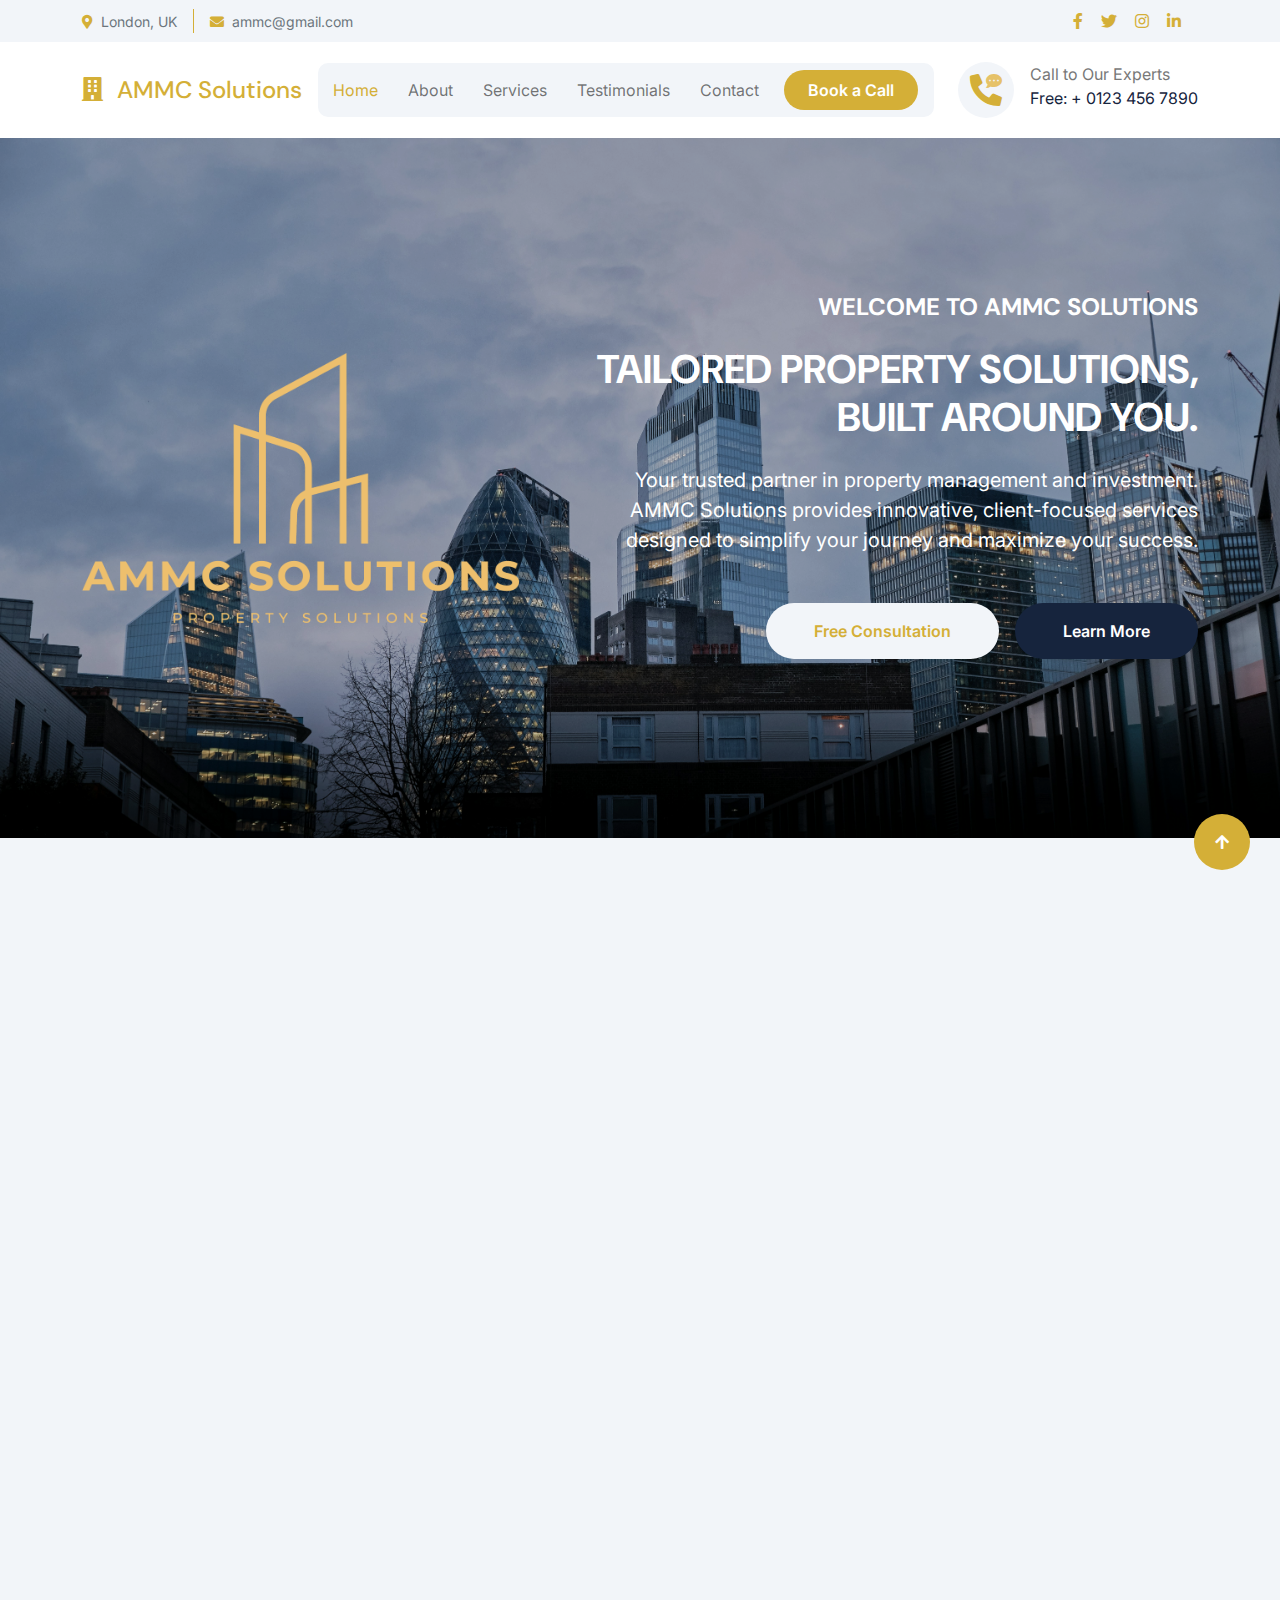
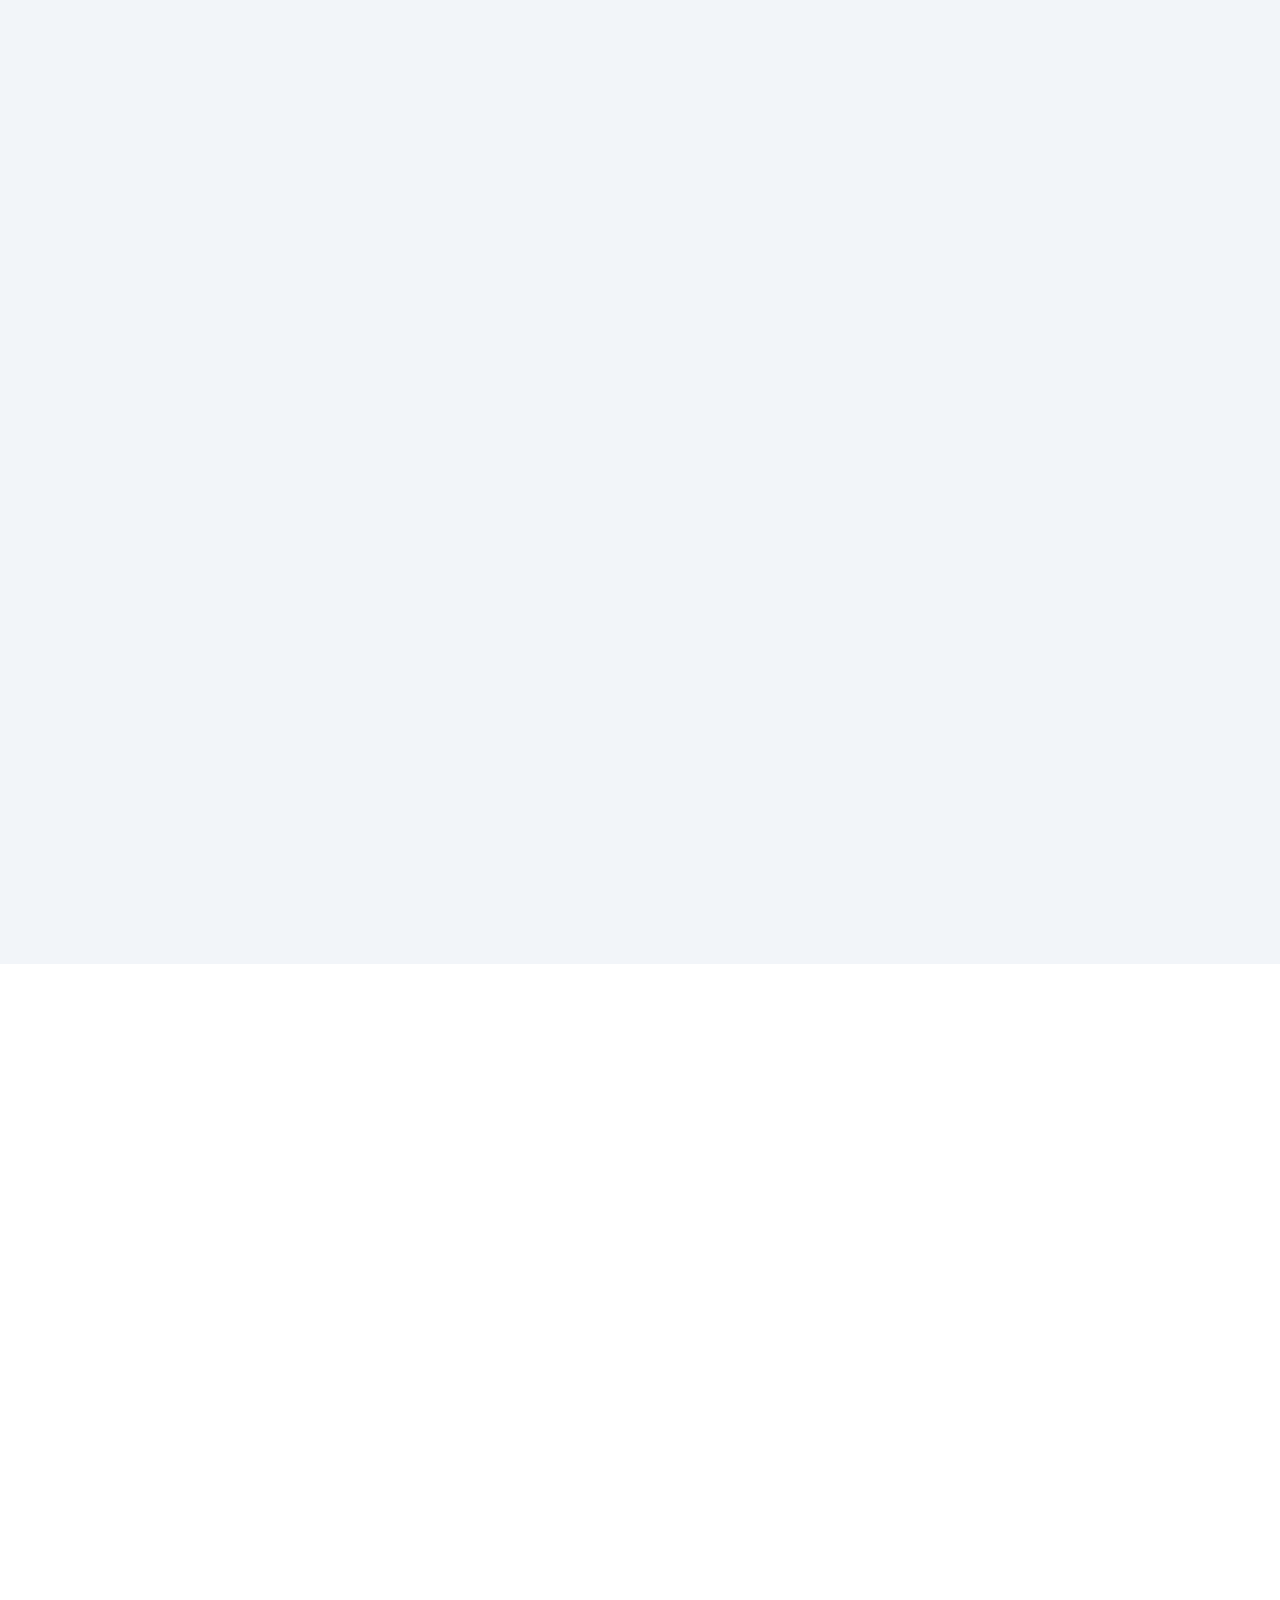
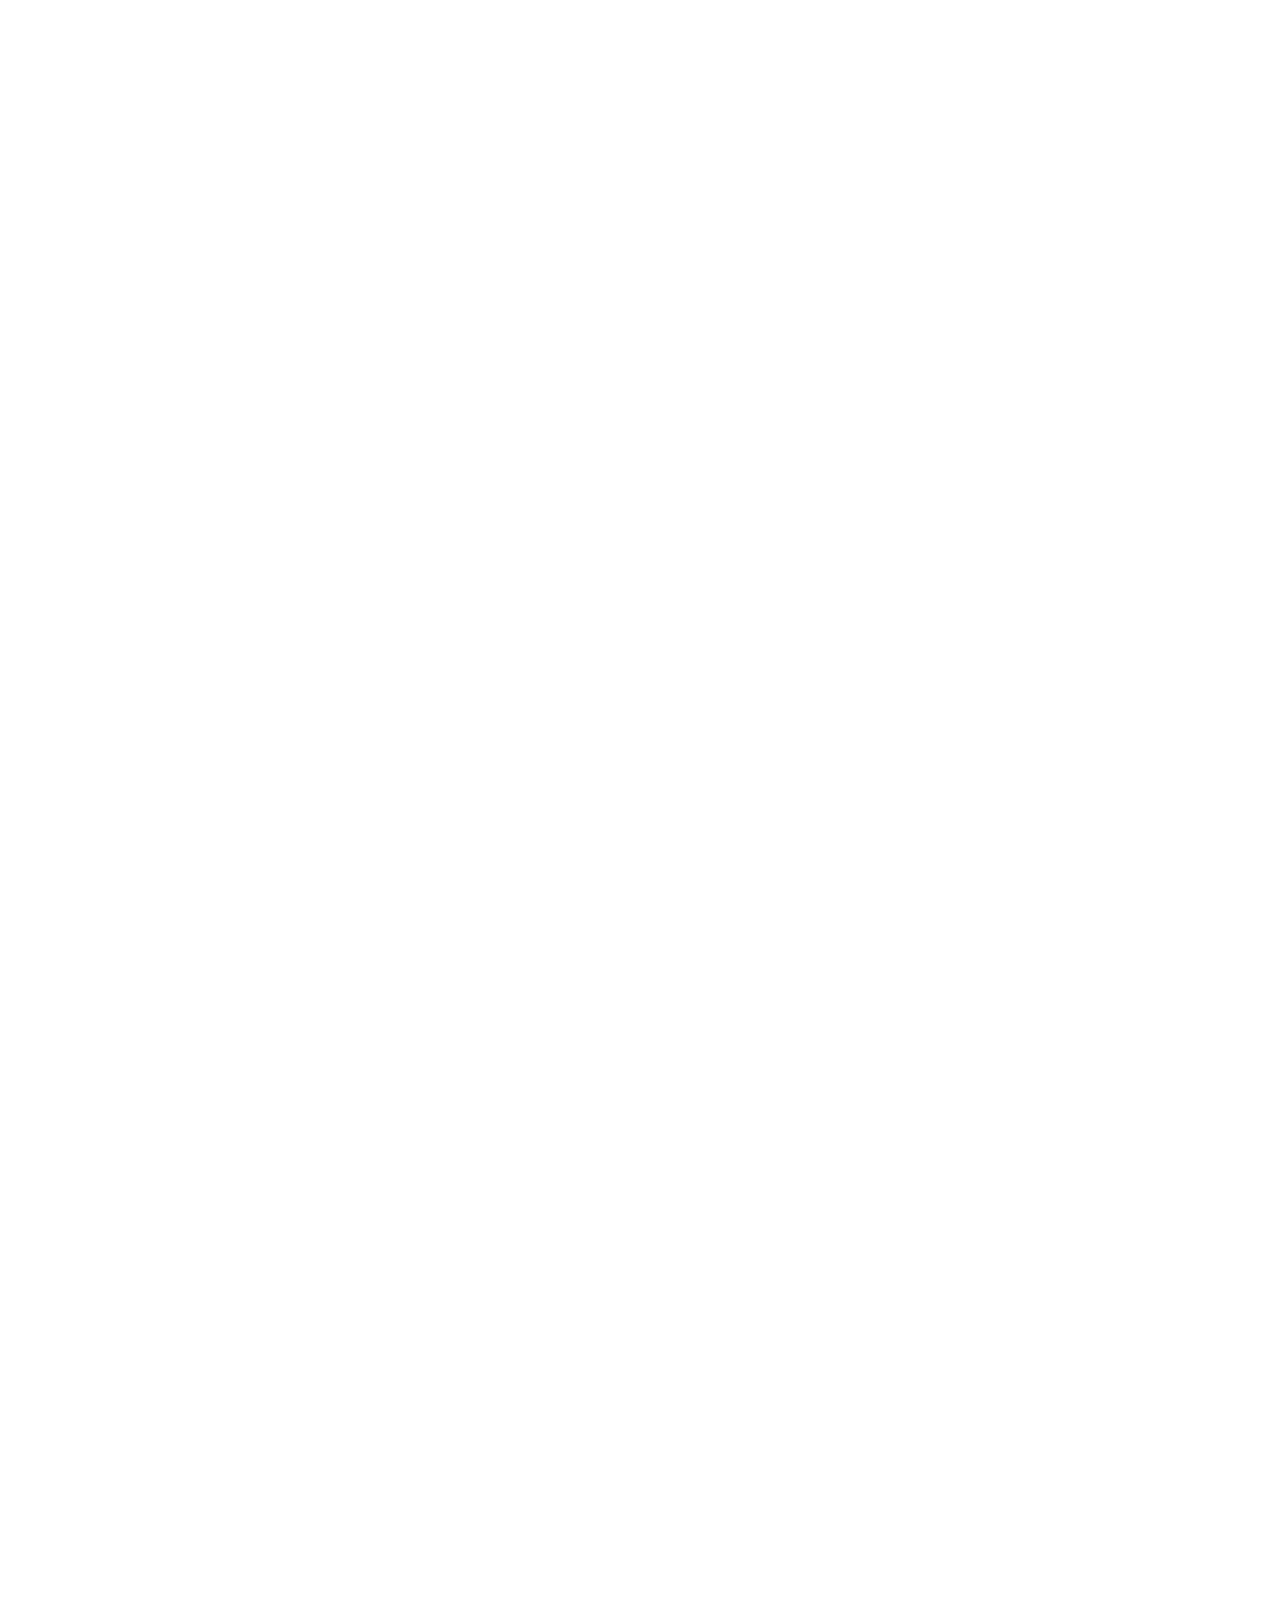
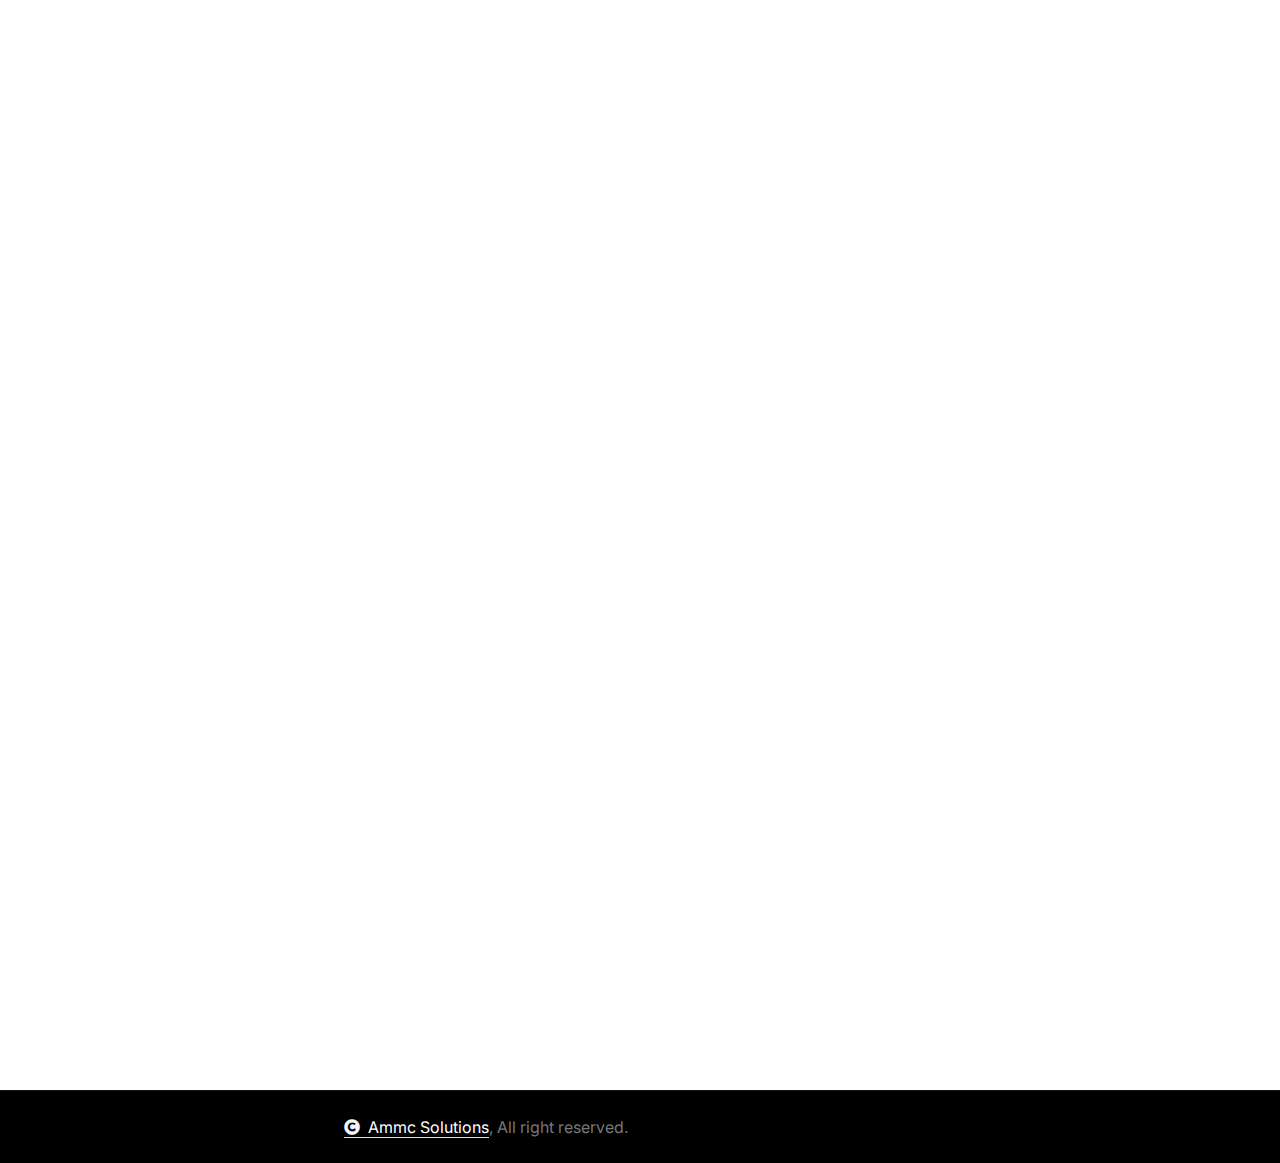
<file: index.html>
<!DOCTYPE html>
<html lang="en">

    <head>
        <meta charset="utf-8">
        <title>Ammc Solutions</title>
        <meta content="width=device-width, initial-scale=1.0" name="viewport">
        <meta content="" name="keywords">
        <meta content="" name="description">

        <!-- Google Web Fonts -->
        <link rel="preconnect" href="https://fonts.googleapis.com">
        <link rel="preconnect" href="https://fonts.gstatic.com" crossorigin>
        <link href="https://fonts.googleapis.com/css2?family=DM+Sans:ital,opsz,wght@0,9..40,100..1000;1,9..40,100..1000&family=Inter:slnt,wght@-10..0,100..900&display=swap" rel="stylesheet">

        <!-- Icon Font Stylesheet -->
        <link rel="stylesheet" href="https://use.fontawesome.com/releases/v5.15.4/css/all.css"/>
        <link href="https://cdn.jsdelivr.net/npm/bootstrap-icons@1.4.1/font/bootstrap-icons.css" rel="stylesheet">

        <!-- Libraries Stylesheet -->
        <link rel="stylesheet" href="lib/animate/animate.min.css"/>
        <link href="lib/lightbox/css/lightbox.min.css" rel="stylesheet">
        <link href="lib/owlcarousel/assets/owl.carousel.min.css" rel="stylesheet">


        <!-- Customized Bootstrap Stylesheet -->
        <link href="css/bootstrap.min.css" rel="stylesheet">

        <!-- Template Stylesheet -->
        <link href="css/style.css" rel="stylesheet">
    </head>

    <body>

        <!-- Spinner Start -->
        <div id="spinner" class="show bg-white position-fixed translate-middle w-100 vh-100 top-50 start-50 d-flex align-items-center justify-content-center">
            <div class="spinner-border text-primary" style="width: 3rem; height: 3rem;" role="status">
                <span class="sr-only">Loading...</span>
            </div>
        </div>
        <!-- Spinner End -->

        <!-- Topbar Start -->
        <div class="container-fluid topbar px-0 px-lg-4 bg-light py-2 d-none d-lg-block">
            <div class="container">
                <div class="row gx-0 align-items-center">
                    <div class="col-lg-8 text-center text-lg-start mb-lg-0">
                        <div class="d-flex flex-wrap">
                            <div class="border-end border-primary pe-3">
                                <a href="#" class="text-muted small"><i class="fas fa-map-marker-alt text-primary me-2"></i>London, UK</a>
                            </div>
                            <div class="ps-3">
                                <a href="mailto:example@gmail.com" class="text-muted small"><i class="fas fa-envelope text-primary me-2"></i>ammc@gmail.com</a>
                            </div>
                        </div>
                    </div>
                    <div class="col-lg-4 text-center text-lg-end">
                        <div class="d-flex justify-content-end">
                            <div class="d-flex border-primary pe-3">
                                <a class="btn p-0 text-primary me-3" href="#"><i class="fab fa-facebook-f"></i></a>
                                <a class="btn p-0 text-primary me-3" href="#"><i class="fab fa-twitter"></i></a>
                                <a class="btn p-0 text-primary me-3" href="#"><i class="fab fa-instagram"></i></a>
                                <a class="btn p-0 text-primary me-0" href="#"><i class="fab fa-linkedin-in"></i></a>
                            </div>
                        </div>
                    </div>
                </div>
            </div>
        </div>
        <!-- Topbar End -->

        <!-- Navbar & Hero Start -->
        <div class="container-fluid nav-bar px-0 px-lg-4 py-lg-0">
            <div class="container">
                <nav class="navbar navbar-expand-lg navbar-light"> 
                    <a href="index.html" class="navbar-brand p-0">
                        <h4 class="text-primary mb-0">
                            <i class="fas fa-building me-2"></i> AMMC Solutions
                        </h4>
                        <!-- <img src="img/logo.png" alt="Logo"> -->
                    </a>
                    
                    <button class="navbar-toggler" type="button" data-bs-toggle="collapse" data-bs-target="#navbarCollapse">
                        <span class="fa fa-bars"></span>
                    </button>
                    <div class="collapse navbar-collapse" id="navbarCollapse">
                        <div class="navbar-nav mx-0 mx-lg-auto">
                            <a href="index.html" class="nav-item nav-link active">Home</a>
                            <a href="about.html" class="nav-item nav-link">About</a>
                            <a href="service.html" class="nav-item nav-link">Services</a>
                            <a href="testimonial.html" class="nav-item nav-link">Testimonials</a>
                            <!-- <div class="nav-item dropdown">
                                <a href="#" class="nav-link" data-bs-toggle="dropdown">
                                    <span class="dropdown-toggle">Pages</span>
                                </a>
                                <div class="dropdown-menu">
                                    <a href="feature.html" class="dropdown-item">Our Features</a>
                                    <a href="team.html" class="dropdown-item">Our team</a>
                                    <a href="testimonial.html" class="dropdown-item">Testimonial</a>
                                    <a href="FAQ.html" class="dropdown-item">FAQs</a>
                                    <a href="404.html" class="dropdown-item">404 Page</a>
                                </div>
                            </div> -->
                            <a href="contact.html" class="nav-item nav-link">Contact</a>
                            <div class="nav-btn px-3">
                                <!-- <button class="btn-search btn btn-primary btn-md-square rounded-circle flex-shrink-0" data-bs-toggle="modal" data-bs-target="#searchModal"><i class="fas fa-search"></i></button> -->
                                <a href="#" class="btn btn-primary rounded-pill py-2 px-4 ms-3 flex-shrink-0"> Book a Call</a>
                            </div>
                        </div>
                    </div>
                    <div class="d-none d-xl-flex flex-shrink-0 ps-4">
                        <a href="#" class="btn btn-light btn-lg-square rounded-circle position-relative wow tada" data-wow-delay=".9s">
                            <i class="fa fa-phone-alt fa-2x"></i>
                            <div class="position-absolute" style="top: 7px; right: 12px;">
                                <span><i class="fa fa-comment-dots text-secondary"></i></span>
                            </div>
                        </a>
                        <div class="d-flex flex-column ms-3">
                            <span>Call to Our Experts</span>
                            <a href="tel:+ 0123 456 7890"><span class="text-dark">Free: + 0123 456 7890</span></a>
                        </div>
                    </div>
                </nav>
            </div>
        </div>
        <!-- Navbar & Hero End -->

        <!-- Modal Search Start - Search Bar if needed for later
        <div class="modal fade" id="searchModal" tabindex="-1" aria-labelledby="exampleModalLabel" aria-hidden="true">
            <div class="modal-dialog modal-fullscreen">
                <div class="modal-content rounded-0">
                    <div class="modal-header">
                        <h5 class="modal-title" id="exampleModalLabel">Search by keyword</h5>
                        <button type="button" class="btn-close" data-bs-dismiss="modal" aria-label="Close"></button>
                    </div>
                    <div class="modal-body d-flex align-items-center bg-primary">
                        <div class="input-group w-75 mx-auto d-flex">
                            <input type="search" class="form-control p-3" placeholder="keywords" aria-describedby="search-icon-1">
                            <span id="search-icon-1" class="btn bg-light border nput-group-text p-3"><i class="fa fa-search"></i></span>
                        </div>
                    </div>
                </div>
            </div>
        </div>
         Modal Search End -->


        <!-- Carousel Start - Might change to this to not be a carousel later -->
        <div class="header-carousel owl-carousel">
            <!-- Black Background
            <div class="header-carousel-item" style="background-color: #000000;"> 
            -->
            <div class="header-carousel-item" style="background-image: url('img/Property4.jpg'); background-size: cover; background-position: center;">
                <div class="carousel-caption">
                    <div class="container">
                        <div class="row gy-4 gy-lg-0 gx-0 gx-lg-5 align-items-center">
                            <div class="col-lg-5 animated fadeInLeft">
                                <div class="calrousel-img">
                                    <img src="img/Logo.png" class="img-fluid w-100" alt="">
                                </div>
                            </div>
                            <div class="col-lg-7 animated fadeInRight">
                                <div class="text-sm-center text-md-end">
                                    <h4 class="text-white text-uppercase fw-bold mb-4">Welcome To Ammc Solutions</h4>
                                    <h1 class="text-white text-uppercase fw-bold mb-4">Tailored Property Solutions, Built Around You.</h1>
                                    <!-- <h1 class="display-1 text-white mb-4">Tailored Property Solutions, Built Around You.</h1> -->
                                    <p class="mb-5 fs-5">
                                        Your trusted partner in property management and investment. AMMC Solutions provides innovative, 
                                        client-focused services designed to simplify your journey and maximize your success.
                                    </p>                                    
                                    <div class="d-flex justify-content-center justify-content-md-end flex-shrink-0 mb-4">
                                        <a class="btn btn-light rounded-pill py-3 px-4 px-md-5 me-2" href="#"> Free Consultation</a>
                                        <a class="btn btn-dark rounded-pill py-3 px-4 px-md-5 ms-2" href="about.html">Learn More</a>
                                    </div>
                                </div>
                            </div>
                        </div>
                    </div>
                </div>
            </div>
        </div>
        <!-- Carousel End -->

        <!-- Feature Start -->
        <div class="container-fluid feature bg-light py-5">
            <div class="container py-5">
                <div class="text-center mx-auto pb-5 wow fadeInUp" data-wow-delay="0.2s" style="max-width: 800px;">
                    <h4 class="text-primary">Our Features</h4>
                    <h1 class="display-4 mb-4">Empowering Property Owners and Investors</h1>
                    <p class="mb-0">
                        At AMMC Solutions, we specialize in delivering bespoke property management and investment services.
                        Our goal is to simplify property ownership and maximize returns for landlords and investors alike.
                    </p>
                </div>
                <div class="row g-4">
                    <div class="col-md-6 col-lg-6 col-xl-3 wow fadeInUp" data-wow-delay="0.2s">
                        <div class="feature-item p-4 pt-0">
                            <div class="feature-icon p-4 mb-4">
                                <i class="far fa-handshake fa-3x"></i>
                            </div>
                            <h4 class="mb-4">Trusted Expertise</h4>
                            <p class="mb-4">
                                With years of experience in the property sector, we provide reliable and personalized solutions tailored to your needs.
                            </p>
                            <a class="btn btn-primary rounded-pill py-2 px-4" href="#">Learn More</a>
                        </div>
                    </div>
                    <div class="col-md-6 col-lg-6 col-xl-3 wow fadeInUp" data-wow-delay="0.4s">
                        <div class="feature-item p-4 pt-0">
                            <div class="feature-icon p-4 mb-4">
                                <i class="fa fa-chart-line fa-3x"></i>
                            </div>
                            <h4 class="mb-4">Maximized ROI</h4>
                            <p class="mb-4">
                                We help investors achieve the highest returns through strategic property management and innovative investment solutions.
                            </p>
                            <a class="btn btn-primary rounded-pill py-2 px-4" href="#">Learn More</a>
                        </div>
                    </div>
                    <div class="col-md-6 col-lg-6 col-xl-3 wow fadeInUp" data-wow-delay="0.6s">
                        <div class="feature-item p-4 pt-0">
                            <div class="feature-icon p-4 mb-4">
                                <i class="fa fa-cogs fa-3x"></i>
                            </div>
                            <h4 class="mb-4">Tailored Solutions</h4>
                            <p class="mb-4">
                                Every property and investor is unique. We create bespoke strategies to ensure optimal success for our clients.
                            </p>
                            <a class="btn btn-primary rounded-pill py-2 px-4" href="#">Learn More</a>
                        </div>
                    </div>
                    <div class="col-md-6 col-lg-6 col-xl-3 wow fadeInUp" data-wow-delay="0.8s">
                        <div class="feature-item p-4 pt-0">
                            <div class="feature-icon p-4 mb-4">
                                <i class="fa fa-user-clock fa-3x"></i>
                            </div>
                            <h4 class="mb-4">24/7 Support</h4>
                            <p class="mb-4">
                                Our dedicated team is available around the clock to assist you, ensuring seamless property management at all times.
                            </p>
                            <a class="btn btn-primary rounded-pill py-2 px-4" href="#">Learn More</a>
                        </div>
                    </div>
                </div>
            </div>
        </div>
        <!-- Feature End -->

        <!-- About Start -->
        <div class="container-fluid bg-light about pb-5">
            <div class="container pb-5">
                <div class="row g-5">
                    <div class="col-xl-6 wow fadeInLeft" data-wow-delay="0.2s">
                        <div class="about-item-content bg-white rounded p-5 h-100">
                            <h4 class="text-primary">About AMMC Solutions</h4>
                            <h1 class="display-4 mb-4">Dedicated to Your Property Success</h1>
                            <p>
                                Founded by two experienced property professionals, AMMC Solutions is dedicated to delivering exceptional services 
                                to landlords and investors. Our expertise in property management and investment ensures we provide value-driven 
                                solutions tailored to our clients' needs.
                            </p>
                            <p>
                                We pride ourselves on offering personalized, bespoke services to help you achieve your property and investment goals.
                            </p>
                            <p class="text-dark"><i class="fa fa-check text-primary me-3"></i> Personalized property management services.</p>
                            <p class="text-dark"><i class="fa fa-check text-primary me-3"></i> Expert advice for property investors.</p>
                            <p class="text-dark mb-4"><i class="fa fa-check text-primary me-3"></i> Transparent and reliable support.</p>
                            <a class="btn btn-primary rounded-pill py-3 px-5" href="#">More Information</a>
                        </div>
                    </div>
                    <div class="col-xl-6 wow fadeInRight" data-wow-delay="0.2s">
                        <div class="bg-white rounded p-5 h-100">
                            <div class="row g-4 justify-content-center">
                                <div class="col-12">
                                    <div class="rounded bg-light">
                                        <img src="img/about-1.png" class="img-fluid rounded w-100" alt="About Image">
                                    </div>
                                </div>
                                <div class="col-sm-6">
                                    <div class="counter-item bg-light rounded p-3 h-100">
                                        <div class="counter-counting">
                                            <span class="text-primary fs-2 fw-bold" data-toggle="counter-up">50</span>
                                            <span class="h1 fw-bold text-primary">+</span>
                                        </div>
                                        <h4 class="mb-0 text-dark">Happy Clients</h4>
                                    </div>
                                </div>
                                <div class="col-sm-6">
                                    <div class="counter-item bg-light rounded p-3 h-100">
                                        <div class="counter-counting">
                                            <span class="text-primary fs-2 fw-bold" data-toggle="counter-up">25</span>
                                            <span class="h1 fw-bold text-primary">+</span>
                                        </div>
                                        <h4 class="mb-0 text-dark">Managed Properties</h4>
                                    </div>
                                </div>
                                <div class="col-sm-6">
                                    <div class="counter-item bg-light rounded p-3 h-100">
                                        <div class="counter-counting">
                                            <span class="text-primary fs-2 fw-bold" data-toggle="counter-up">10</span>
                                            <span class="h1 fw-bold text-primary">+</span>
                                        </div>
                                        <h4 class="mb-0 text-dark">Years of Experience</h4>
                                    </div>
                                </div>
                                <div class="col-sm-6">
                                    <div class="counter-item bg-light rounded p-3 h-100">
                                        <div class="counter-counting">
                                            <span class="text-primary fs-2 fw-bold" data-toggle="counter-up">15</span>
                                            <span class="h1 fw-bold text-primary">+</span>
                                        </div>
                                        <h4 class="mb-0 text-dark">Team Members</h4>
                                    </div>
                                </div>
                            </div>
                        </div>
                    </div>
                </div>
            </div>
        </div>
        <!-- About End -->


        <!-- Service Start -->
        <div class="container-fluid service py-5">
            <div class="container py-5">
                <div class="text-center mx-auto pb-5 wow fadeInUp" data-wow-delay="0.2s" style="max-width: 800px;">
                    <h4 class="text-primary">Our Services</h4>
                    <h1 class="display-4 mb-4">Comprehensive Solutions for Property Owners & Investors</h1>
                    <p class="mb-0">
                        At AMMC Solutions, we offer a range of services tailored to landlords and investors. Our team provides expert support, 
                        helping you maximize your investments and ensure seamless property management.
                    </p>
                </div>
                <div class="row g-4 justify-content-center">
                    <div class="col-md-6 col-lg-6 col-xl-3 wow fadeInUp" data-wow-delay="0.2s">
                        <div class="service-item">
                            <div class="service-img">
                                <img src="img/landlord-services.jpeg" class="img-fluid rounded-top w-100" alt="Landlord Services">
                                <div class="service-icon p-3">
                                    <i class="fa fa-user-tie fa-2x"></i>
                                </div>
                            </div>
                            <div class="service-content p-4">
                                <div class="service-content-inner">
                                    <a href="#" class="d-inline-block h4 mb-4">Landlord Services</a>
                                    <p class="mb-4">
                                        From tenant management to maintenance, we handle all aspects of property management for landlords.
                                    </p>
                                    <a class="btn btn-primary rounded-pill py-2 px-4" href="#">Read More</a>
                                </div>
                            </div>
                        </div>
                    </div>
                    <div class="col-md-6 col-lg-6 col-xl-3 wow fadeInUp" data-wow-delay="0.4s">
                        <div class="service-item">
                            <div class="service-img">
                                <img src="img/investor-services.jpeg" class="img-fluid rounded-top w-100" alt="Investor Services">
                                <div class="service-icon p-3">
                                    <i class="fa fa-chart-bar fa-2x"></i>
                                </div>
                            </div>
                            <div class="service-content p-4">
                                <div class="service-content-inner">
                                    <a href="#" class="d-inline-block h4 mb-4">Investor Services</a>
                                    <p class="mb-4">
                                        Tailored investment strategies and market insights to help you grow your portfolio.
                                    </p>
                                    <a class="btn btn-primary rounded-pill py-2 px-4" href="#">Read More</a>
                                </div>
                            </div>
                        </div>
                    </div>
                    <div class="col-md-6 col-lg-6 col-xl-3 wow fadeInUp" data-wow-delay="0.6s">
                        <div class="service-item">
                            <div class="service-img">
                                <img src="img/tenant-screening.jpeg" class="img-fluid rounded-top w-100" alt="Tenant Screening">
                                <div class="service-icon p-3">
                                    <i class="fa fa-user-check fa-2x"></i>
                                </div>
                            </div>
                            <div class="service-content p-4">
                                <div class="service-content-inner">
                                    <a href="#" class="d-inline-block h4 mb-4">Tenant Screening</a>
                                    <p class="mb-4">
                                        We ensure your property is in good hands by conducting thorough tenant background checks.
                                    </p>
                                    <a class="btn btn-primary rounded-pill py-2 px-4" href="#">Read More</a>
                                </div>
                            </div>
                        </div>
                    </div>
                    <div class="col-md-6 col-lg-6 col-xl-3 wow fadeInUp" data-wow-delay="0.8s">
                        <div class="service-item">
                            <div class="service-img">
                                <img src="img/property-maintenance.jpg" class="img-fluid rounded-top w-100" alt="Property Maintenance">
                                <div class="service-icon p-3">
                                    <i class="fa fa-tools fa-2x"></i>
                                </div>
                            </div>
                            <div class="service-content p-4">
                                <div class="service-content-inner">
                                    <a href="#" class="d-inline-block h4 mb-4">Property Maintenance</a>
                                    <p class="mb-4">
                                        Regular upkeep and repair services to keep your property in excellent condition.
                                    </p>
                                    <a class="btn btn-primary rounded-pill py-2 px-4" href="#">Read More</a>
                                </div>
                            </div>
                        </div>
                    </div>
                    <div class="col-12 text-center wow fadeInUp" data-wow-delay="0.2s">
                        <a class="btn btn-primary rounded-pill py-3 px-5" href="service.html">More Services</a>
                    </div>
                </div>
            </div>
        </div>
        <!-- Service End -->


        <!-- FAQs Start - Potential for later
        <div class="container-fluid faq-section bg-light py-5">
            <div class="container py-5">
                <div class="row g-5 align-items-center">
                    <div class="col-xl-6 wow fadeInLeft" data-wow-delay="0.2s">
                        <div class="h-100">
                            <div class="mb-5">
                                <h4 class="text-primary">Some Important FAQ's</h4>
                                <h1 class="display-4 mb-0">Common Frequently Asked Questions</h1>
                            </div>
                            <div class="accordion" id="accordionExample">
                                <div class="accordion-item">
                                    <h2 class="accordion-header" id="headingOne">
                                        <button class="accordion-button border-0" type="button" data-bs-toggle="collapse" data-bs-target="#collapseOne" aria-expanded="true" aria-controls="collapseOne">
                                            Q: What happens during Freshers' Week?
                                        </button>
                                    </h2>
                                    <div id="collapseOne" class="accordion-collapse collapse show active" aria-labelledby="headingOne" data-bs-parent="#accordionExample">
                                        <div class="accordion-body rounded">
                                            A: Leverage agile frameworks to provide a robust synopsis for high level overviews. Iterative approaches to corporate strategy foster collaborative thinking to further the overall value proposition. Organically grow the holistic world view of disruptive innovation via workplace diversity and empowerment.
                                        </div>
                                    </div>
                                </div>
                                <div class="accordion-item">
                                    <h2 class="accordion-header" id="headingTwo">
                                        <button class="accordion-button collapsed" type="button" data-bs-toggle="collapse" data-bs-target="#collapseTwo" aria-expanded="false" aria-controls="collapseTwo">
                                            Q: What is the transfer application process?
                                        </button>
                                    </h2>
                                    <div id="collapseTwo" class="accordion-collapse collapse" aria-labelledby="headingTwo" data-bs-parent="#accordionExample">
                                        <div class="accordion-body">
                                            A: Leverage agile frameworks to provide a robust synopsis for high level overviews. Iterative approaches to corporate strategy foster collaborative thinking to further the overall value proposition. Organically grow the holistic world view of disruptive innovation via workplace diversity and empowerment.
                                        </div>
                                    </div>
                                </div>
                                <div class="accordion-item">
                                    <h2 class="accordion-header" id="headingThree">
                                        <button class="accordion-button collapsed" type="button" data-bs-toggle="collapse" data-bs-target="#collapseThree" aria-expanded="false" aria-controls="collapseThree">
                                            Q: Why should I attend community college?
                                        </button>
                                    </h2>
                                    <div id="collapseThree" class="accordion-collapse collapse" aria-labelledby="headingThree" data-bs-parent="#accordionExample">
                                        <div class="accordion-body">
                                            A: Leverage agile frameworks to provide a robust synopsis for high level overviews. Iterative approaches to corporate strategy foster collaborative thinking to further the overall value proposition. Organically grow the holistic world view of disruptive innovation via workplace diversity and empowerment.
                                        </div>
                                    </div>
                                </div>
                            </div>
                        </div>
                    </div>
                    <div class="col-xl-6 wow fadeInRight" data-wow-delay="0.4s">
                        <img src="img/carousel-2.png" class="img-fluid w-100" alt="">
                    </div>
                </div>
            </div>
        </div>
        FAQs End -->

        <!-- Deals Start -->
        <div class="container-fluid deals py-5">
            <div class="container py-5">
                <div class="text-center mx-auto pb-5 wow fadeInUp" data-wow-delay="0.2s" style="max-width: 800px;">
                    <h4 class="text-primary">Current Deals</h4>
                    <h1 class="display-4 mb-4">Exclusive Offers for Landlords and Investors</h1>
                    <p class="mb-0">
                        Explore the latest deals and opportunities we have available for landlords and investors. From property management discounts 
                        to investment opportunities, we're here to help you succeed.
                    </p>
                </div>
                <div class="row g-4 justify-content-center">
                    <div class="col-lg-6 col-xl-4 wow fadeInUp" data-wow-delay="0.2s">
                        <div class="deal-item">
                            <div class="deal-img">
                                <img src="img/deal-1.jpg" class="img-fluid rounded-top w-100" alt="Deal 1">
                                <div class="deal-categiry py-2 px-4">
                                    <span>Exclusive Offer</span>
                                </div>
                            </div>
                            <div class="deal-content p-4">
                                <a href="#" class="h4 d-inline-block mb-3">50% Off Management Fees</a>
                                <p class="mb-3">
                                    Sign up for our property management services today and get 50% off for the first three months!
                                </p>
                                <a href="#" class="btn btn-primary rounded-pill py-2 px-4">Learn More</a>
                            </div>
                        </div>
                    </div>
                    <div class="col-lg-6 col-xl-4 wow fadeInUp" data-wow-delay="0.4s">
                        <div class="deal-item">
                            <div class="deal-img">
                                <img src="img/deal-2.jpg" class="img-fluid rounded-top w-100" alt="Deal 2">
                                <div class="deal-categiry py-2 px-4">
                                    <span>Investment Opportunity</span>
                                </div>
                            </div>
                            <div class="deal-content p-4">
                                <a href="#" class="h4 d-inline-block mb-3">High-Yield Investment Properties</a>
                                <p class="mb-3">
                                    Explore our portfolio of high-yield investment properties and grow your portfolio today.
                                </p>
                                <a href="#" class="btn btn-primary rounded-pill py-2 px-4">Learn More</a>
                            </div>
                        </div>
                    </div>
                    <div class="col-lg-6 col-xl-4 wow fadeInUp" data-wow-delay="0.6s">
                        <div class="deal-item">
                            <div class="deal-img">
                                <img src="img/deal-3.jpg" class="img-fluid rounded-top w-100" alt="Deal 3">
                                <div class="deal-categiry py-2 px-4">
                                    <span>Special Offer</span>
                                </div>
                            </div>
                            <div class="deal-content p-4">
                                <a href="#" class="h4 d-inline-block mb-3">Free Tenant Screening</a>
                                <p class="mb-3">
                                    For a limited time, enjoy free tenant screening services when you sign up for our landlord solutions.
                                </p>
                                <a href="#" class="btn btn-primary rounded-pill py-2 px-4">Learn More</a>
                            </div>
                        </div>
                    </div>
                </div>
            </div>
        </div>
        <!-- Deals End -->


        <!-- Team Start - potential for later
        <div class="container-fluid team pb-5">
            <div class="container pb-5">
                <div class="text-center mx-auto pb-5 wow fadeInUp" data-wow-delay="0.2s" style="max-width: 800px;">
                    <h4 class="text-primary">Our Team</h4>
                    <h1 class="display-4 mb-4">Meet Our Expert Team Members</h1>
                    <p class="mb-0">Lorem ipsum dolor, sit amet consectetur adipisicing elit. Tenetur adipisci facilis cupiditate recusandae aperiam temporibus corporis itaque quis facere, numquam, ad culpa deserunt sint dolorem autem obcaecati, ipsam mollitia hic.
                    </p>
                </div>
                <div class="row g-4">
                    <div class="col-md-6 col-lg-6 col-xl-3 wow fadeInUp" data-wow-delay="0.2s">
                        <div class="team-item">
                            <div class="team-img">
                                <img src="img/team-1.jpg" class="img-fluid rounded-top w-100" alt="">
                                <div class="team-icon">
                                    <a class="btn btn-primary btn-sm-square rounded-pill mb-2" href=""><i class="fab fa-facebook-f"></i></a>
                                    <a class="btn btn-primary btn-sm-square rounded-pill mb-2" href=""><i class="fab fa-twitter"></i></a>
                                    <a class="btn btn-primary btn-sm-square rounded-pill mb-2" href=""><i class="fab fa-linkedin-in"></i></a>
                                    <a class="btn btn-primary btn-sm-square rounded-pill mb-0" href=""><i class="fab fa-instagram"></i></a>
                                </div>
                            </div>
                            <div class="team-title p-4">
                                <h4 class="mb-0">David James</h4>
                                <p class="mb-0">Profession</p>
                            </div>
                        </div>
                    </div>
                    <div class="col-md-6 col-lg-6 col-xl-3 wow fadeInUp" data-wow-delay="0.4s">
                        <div class="team-item">
                            <div class="team-img">
                                <img src="img/team-2.jpg" class="img-fluid rounded-top w-100" alt="">
                                <div class="team-icon">
                                    <a class="btn btn-primary btn-sm-square rounded-pill mb-2" href=""><i class="fab fa-facebook-f"></i></a>
                                    <a class="btn btn-primary btn-sm-square rounded-pill mb-2" href=""><i class="fab fa-twitter"></i></a>
                                    <a class="btn btn-primary btn-sm-square rounded-pill mb-2" href=""><i class="fab fa-linkedin-in"></i></a>
                                    <a class="btn btn-primary btn-sm-square rounded-pill mb-0" href=""><i class="fab fa-instagram"></i></a>
                                </div>
                            </div>
                            <div class="team-title p-4">
                                <h4 class="mb-0">David James</h4>
                                <p class="mb-0">Profession</p>
                            </div>
                        </div>
                    </div>
                    <div class="col-md-6 col-lg-6 col-xl-3 wow fadeInUp" data-wow-delay="0.6s">
                        <div class="team-item">
                            <div class="team-img">
                                <img src="img/team-3.jpg" class="img-fluid rounded-top w-100" alt="">
                                <div class="team-icon">
                                    <a class="btn btn-primary btn-sm-square rounded-pill mb-2" href=""><i class="fab fa-facebook-f"></i></a>
                                    <a class="btn btn-primary btn-sm-square rounded-pill mb-2" href=""><i class="fab fa-twitter"></i></a>
                                    <a class="btn btn-primary btn-sm-square rounded-pill mb-2" href=""><i class="fab fa-linkedin-in"></i></a>
                                    <a class="btn btn-primary btn-sm-square rounded-pill mb-0" href=""><i class="fab fa-instagram"></i></a>
                                </div>
                            </div>
                            <div class="team-title p-4">
                                <h4 class="mb-0">David James</h4>
                                <p class="mb-0">Profession</p>
                            </div>
                        </div>
                    </div>
                    <div class="col-md-6 col-lg-6 col-xl-3 wow fadeInUp" data-wow-delay="0.8s">
                        <div class="team-item">
                            <div class="team-img">
                                <img src="img/team-4.jpg" class="img-fluid rounded-top w-100" alt="">
                                <div class="team-icon">
                                    <a class="btn btn-primary btn-sm-square rounded-pill mb-2" href=""><i class="fab fa-facebook-f"></i></a>
                                    <a class="btn btn-primary btn-sm-square rounded-pill mb-2" href=""><i class="fab fa-twitter"></i></a>
                                    <a class="btn btn-primary btn-sm-square rounded-pill mb-2" href=""><i class="fab fa-linkedin-in"></i></a>
                                    <a class="btn btn-primary btn-sm-square rounded-pill mb-0" href=""><i class="fab fa-instagram"></i></a>
                                </div>
                            </div>
                            <div class="team-title p-4">
                                <h4 class="mb-0">David James</h4>
                                <p class="mb-0">Profession</p>
                            </div>
                        </div>
                    </div>
                </div>
            </div>
        </div>
        Team End -->

        <!-- Testimonial Start -->
        <div class="container-fluid testimonial pb-5">
            <div class="container pb-5">
                <div class="text-center mx-auto pb-5 wow fadeInUp" data-wow-delay="0.2s" style="max-width: 800px;">
                    <h4 class="text-primary">Testimonial</h4>
                    <h1 class="display-4 mb-4">What Our Customers Are Saying</h1>
                    <p class="mb-0">Lorem ipsum dolor, sit amet consectetur adipisicing elit. Tenetur adipisci facilis cupiditate recusandae aperiam temporibus corporis itaque quis facere, numquam, ad culpa deserunt sint dolorem autem obcaecati, ipsam mollitia hic.
                    </p>
                </div>
                <div class="owl-carousel testimonial-carousel wow fadeInUp" data-wow-delay="0.2s">
                    <div class="testimonial-item bg-light rounded">
                        <div class="row g-0">
                            <div class="col-4  col-lg-4 col-xl-3">
                                <div class="h-100">
                                    <img src="img/testimonial-1.jpg" class="img-fluid h-100 rounded" style="object-fit: cover;" alt="">
                                </div>
                            </div>
                            <div class="col-8 col-lg-8 col-xl-9">
                                <div class="d-flex flex-column my-auto text-start p-4">
                                    <h4 class="text-dark mb-0">Client Name</h4>
                                    <p class="mb-3">Profession</p>
                                    <div class="d-flex text-primary mb-3">
                                        <i class="fas fa-star"></i>
                                        <i class="fas fa-star"></i>
                                        <i class="fas fa-star"></i>
                                        <i class="fas fa-star"></i>
                                        <i class="fas fa-star"></i>
                                    </div>
                                    <p class="mb-0">Lorem, ipsum dolor sit amet consectetur adipisicing elit. Enim error molestiae aut modi corrupti fugit eaque rem nulla incidunt temporibus quisquam,
                                    </p>
                                </div>
                            </div>
                        </div>
                    </div>
                    <div class="testimonial-item bg-light rounded">
                        <div class="row g-0">
                            <div class="col-4  col-lg-4 col-xl-3">
                                <div class="h-100">
                                    <img src="img/testimonial-2.jpg" class="img-fluid h-100 rounded" style="object-fit: cover;" alt="">
                                </div>
                            </div>
                            <div class="col-8 col-lg-8 col-xl-9">
                                <div class="d-flex flex-column my-auto text-start p-4">
                                    <h4 class="text-dark mb-0">Client Name</h4>
                                    <p class="mb-3">Profession</p>
                                    <div class="d-flex text-primary mb-3">
                                        <i class="fas fa-star"></i>
                                        <i class="fas fa-star"></i>
                                        <i class="fas fa-star"></i>
                                        <i class="fas fa-star"></i>
                                        <i class="fas fa-star text-body"></i>
                                    </div>
                                    <p class="mb-0">Lorem, ipsum dolor sit amet consectetur adipisicing elit. Enim error molestiae aut modi corrupti fugit eaque rem nulla incidunt temporibus quisquam,
                                    </p>
                                </div>
                            </div>
                        </div>
                    </div>
                    <div class="testimonial-item bg-light rounded">
                        <div class="row g-0">
                            <div class="col-4  col-lg-4 col-xl-3">
                                <div class="h-100">
                                    <img src="img/testimonial-3.jpg" class="img-fluid h-100 rounded" style="object-fit: cover;" alt="">
                                </div>
                            </div>
                            <div class="col-8 col-lg-8 col-xl-9">
                                <div class="d-flex flex-column my-auto text-start p-4">
                                    <h4 class="text-dark mb-0">Client Name</h4>
                                    <p class="mb-3">Profession</p>
                                    <div class="d-flex text-primary mb-3">
                                        <i class="fas fa-star"></i>
                                        <i class="fas fa-star"></i>
                                        <i class="fas fa-star"></i>
                                        <i class="fas fa-star text-body"></i>
                                        <i class="fas fa-star text-body"></i>
                                    </div>
                                    <p class="mb-0">Lorem, ipsum dolor sit amet consectetur adipisicing elit. Enim error molestiae aut modi corrupti fugit eaque rem nulla incidunt temporibus quisquam,
                                    </p>
                                </div>
                            </div>
                        </div>
                    </div>
                </div>
            </div>
        </div>
        <!-- Testimonial End -->


        <!-- Footer Start -->
        <div class="container-fluid footer py-5 wow fadeIn" data-wow-delay="0.2s">
            <div class="container py-5">
                <div class="row g-5">
                    <div class="col-xl-9">
                        <div class="mb-5">
                            <div class="row g-4">
                                <div class="col-md-6 col-lg-6 col-xl-5">
                                    <div class="footer-item">
                                        <a href="index.html" class="p-0">
                                            <h3 class="text-primary mb-0">
                                                <i class="fas fa-building me-2"></i> AMMC Solutions
                                            </h3>
                                            <!-- <img src="img/logo.png" alt="Logo"> -->
                                        </a>
                                        <p class="text-white mb-4">Your trusted partner in property management and investment. AMMC Solutions provides innovative, 
                                            client-focused services designed to simplify your journey and maximize your success.</p>
                                        <div class="footer-btn d-flex">
                                            <a class="btn btn-md-square rounded-circle me-3" href="#"><i class="fab fa-facebook-f"></i></a>
                                            <a class="btn btn-md-square rounded-circle me-3" href="#"><i class="fab fa-twitter"></i></a>
                                            <a class="btn btn-md-square rounded-circle me-3" href="#"><i class="fab fa-instagram"></i></a>
                                            <a class="btn btn-md-square rounded-circle me-0" href="#"><i class="fab fa-linkedin-in"></i></a>
                                        </div>
                                    </div>
                                </div>
                                <div class="col-md-6 col-lg-6 col-xl-3">
                                    <div class="footer-item">
                                        <h4 class="text-white mb-4">Useful Links</h4>
                                        <a href="index.html"><i class="fas fa-angle-right me-2"></i> Home</a>
                                        <a href="about.html"><i class="fas fa-angle-right me-2"></i> About</a>
                                        <a href="service.html"><i class="fas fa-angle-right me-2"></i> Services</a>
                                        <a href="testimonial.html"><i class="fas fa-angle-right me-2"></i> Testimonials</a>
                                        <a href="contact.html"><i class="fas fa-angle-right me-2"></i> Contact</a>
                                    </div>
                                </div>
                                <div class="col-md-6 col-lg-6 col-xl-4">
                                    <div class="footer-item">
                                        <h4 class="mb-4 text-white">Instagram</h4>
                                        <div class="row g-3">
                                            <div class="col-4">
                                                <div class="footer-instagram rounded">
                                                    <img src="img/instagram-footer-1.jpg" class="img-fluid w-100" alt="">
                                                    <div class="footer-search-icon">
                                                        <a href="img/instagram-footer-1.jpg" data-lightbox="footerInstagram-1" class="my-auto"><i class="fas fa-link text-white"></i></a>
                                                    </div>
                                                </div>
                                           </div>
                                           <div class="col-4">
                                                <div class="footer-instagram rounded">
                                                    <img src="img/instagram-footer-2.jpg" class="img-fluid w-100" alt="">
                                                    <div class="footer-search-icon">
                                                        <a href="img/instagram-footer-2.jpg" data-lightbox="footerInstagram-2" class="my-auto"><i class="fas fa-link text-white"></i></a>
                                                    </div>
                                                </div>
                                           </div>
                                            <div class="col-4">
                                                <div class="footer-instagram rounded">
                                                    <img src="img/instagram-footer-3.jpg" class="img-fluid w-100" alt="">
                                                    <div class="footer-search-icon">
                                                        <a href="img/instagram-footer-3.jpg" data-lightbox="footerInstagram-3" class="my-auto"><i class="fas fa-link text-white"></i></a>
                                                    </div>
                                                </div>
                                           </div>
                                            <div class="col-4">
                                                <div class="footer-instagram rounded">
                                                    <img src="img/instagram-footer-4.jpg" class="img-fluid w-100" alt="">
                                                    <div class="footer-search-icon">
                                                        <a href="img/instagram-footer-4.jpg" data-lightbox="footerInstagram-4" class="my-auto"><i class="fas fa-link text-white"></i></a>
                                                    </div>
                                                </div>
                                           </div>
                                            <div class="col-4">
                                                <div class="footer-instagram rounded">
                                                    <img src="img/instagram-footer-5.jpg" class="img-fluid w-100" alt="">
                                                    <div class="footer-search-icon">
                                                        <a href="img/instagram-footer-5.jpg" data-lightbox="footerInstagram-5" class="my-auto"><i class="fas fa-link text-white"></i></a>
                                                    </div>
                                                </div>
                                           </div>
                                           <div class="col-4">
                                                <div class="footer-instagram rounded">
                                                    <img src="img/instagram-footer-6.jpg" class="img-fluid w-100" alt="">
                                                    <div class="footer-search-icon">
                                                        <a href="img/instagram-footer-6.jpg" data-lightbox="footerInstagram-6" class="my-auto"><i class="fas fa-link text-white"></i></a>
                                                    </div>
                                                </div>
                                            </div>
                                        </div>
                                    </div>
                                </div>
                            </div>
                        </div>
                        <div class="pt-5" style="border-top: 1px solid rgba(255, 255, 255, 0.08);">
                            <div class="row g-0">
                                <div class="col-12">
                                    <div class="row g-4">
                                        <div class="col-lg-6 col-xl-4">
                                            <div class="d-flex">
                                                <div class="btn-xl-square bg-primary text-white rounded p-4 me-4">
                                                    <i class="fas fa-map-marker-alt fa-2x"></i>
                                                </div>
                                                <div>
                                                    <h4 class="text-white">Address</h4>
                                                    <p class="mb-0">123 Street London, UK</p>
                                                </div>
                                            </div>
                                        </div>
                                        <div class="col-lg-6 col-xl-4">
                                            <div class="d-flex">
                                                <div class="btn-xl-square bg-primary text-white rounded p-4 me-4">
                                                    <i class="fas fa-envelope fa-2x"></i>
                                                </div>
                                                <div>
                                                    <h4 class="text-white">Mail Us</h4>
                                                    <p class="mb-0">info@example.com</p>
                                                </div>
                                            </div>
                                        </div>
                                        <div class="col-lg-6 col-xl-4">
                                            <div class="d-flex">
                                                <div class="btn-xl-square bg-primary text-white rounded p-4 me-4">
                                                    <i class="fa fa-phone-alt fa-2x"></i>
                                                </div>
                                                <div>
                                                    <h4 class="text-white">Telephone</h4>
                                                    <p class="mb-0">(+012) 3456 7890</p>
                                                </div>
                                            </div>
                                        </div>
                                    </div>
                                </div>
                            </div>
                        </div>
                    </div>
                    
                    <div class="col-xl-3">
                        <div class="footer-item">
                            <h4 class="text-white mb-4">Newsletter</h4>
                            <p class="text-white mb-3">Dolor amet sit justo amet elitr clita ipsum elitr est.Lorem ipsum dolor sit amet, consectetur adipiscing elit.</p>
                            <div class="position-relative rounded-pill mb-4">
                                <input class="form-control rounded-pill w-100 py-3 ps-4 pe-5" type="text" placeholder="Enter your email">
                                <button type="button" class="btn btn-primary rounded-pill position-absolute top-0 end-0 py-2 mt-2 me-2">SignUp</button>
                            </div>
                            <div class="d-flex flex-shrink-0">
                                <div class="footer-btn">
                                    <a href="#" class="btn btn-lg-square rounded-circle position-relative wow tada" data-wow-delay=".9s">
                                        <i class="fa fa-phone-alt fa-2x"></i>
                                        <div class="position-absolute" style="top: 2px; right: 12px;">
                                            <span><i class="fa fa-comment-dots text-secondary"></i></span>
                                        </div>
                                    </a>
                                </div>
                                <div class="d-flex flex-column ms-3 flex-shrink-0">
                                    <span>Call to Our Experts</span>
                                    <a href="tel:+ 0123 456 7890"><span class="text-white">Free: + 0123 456 7890</span></a>
                                </div>
                            </div>
                        </div>
                    </div>
                </div>
            </div>
        </div>
        <!-- Footer End -->
        
        <!-- Copyright Start -->
        <div class="container-fluid copyright py-4">
            <div class="container">
                <div class="row g-4 align-items-center">
                    <div class="col-md-6 text-center text-md-end mb-md-0">
                        <span class="text-body"><a href="#" class="border-bottom text-white"><i class="fas fa-copyright text-light me-2"></i>Ammc Solutions</a>, All right reserved.</span>
                    </div>
                </div>
            </div>
        </div>
        <!-- Copyright End -->


        <!-- Back to Top -->
        <a href="#" class="btn btn-primary btn-lg-square rounded-circle back-to-top"><i class="fa fa-arrow-up"></i></a>   

        
        <!-- JavaScript Libraries -->
        <script src="https://ajax.googleapis.com/ajax/libs/jquery/3.6.4/jquery.min.js"></script>
        <script src="https://cdn.jsdelivr.net/npm/bootstrap@5.0.0/dist/js/bootstrap.bundle.min.js"></script>
        <script src="lib/wow/wow.min.js"></script>
        <script src="lib/easing/easing.min.js"></script>
        <script src="lib/waypoints/waypoints.min.js"></script>
        <script src="lib/counterup/counterup.min.js"></script>
        <script src="lib/lightbox/js/lightbox.min.js"></script>
        <script src="lib/owlcarousel/owl.carousel.min.js"></script>
        

        <!-- Template Javascript -->
        <script src="js/main.js"></script>
    </body>

</html>
</file>
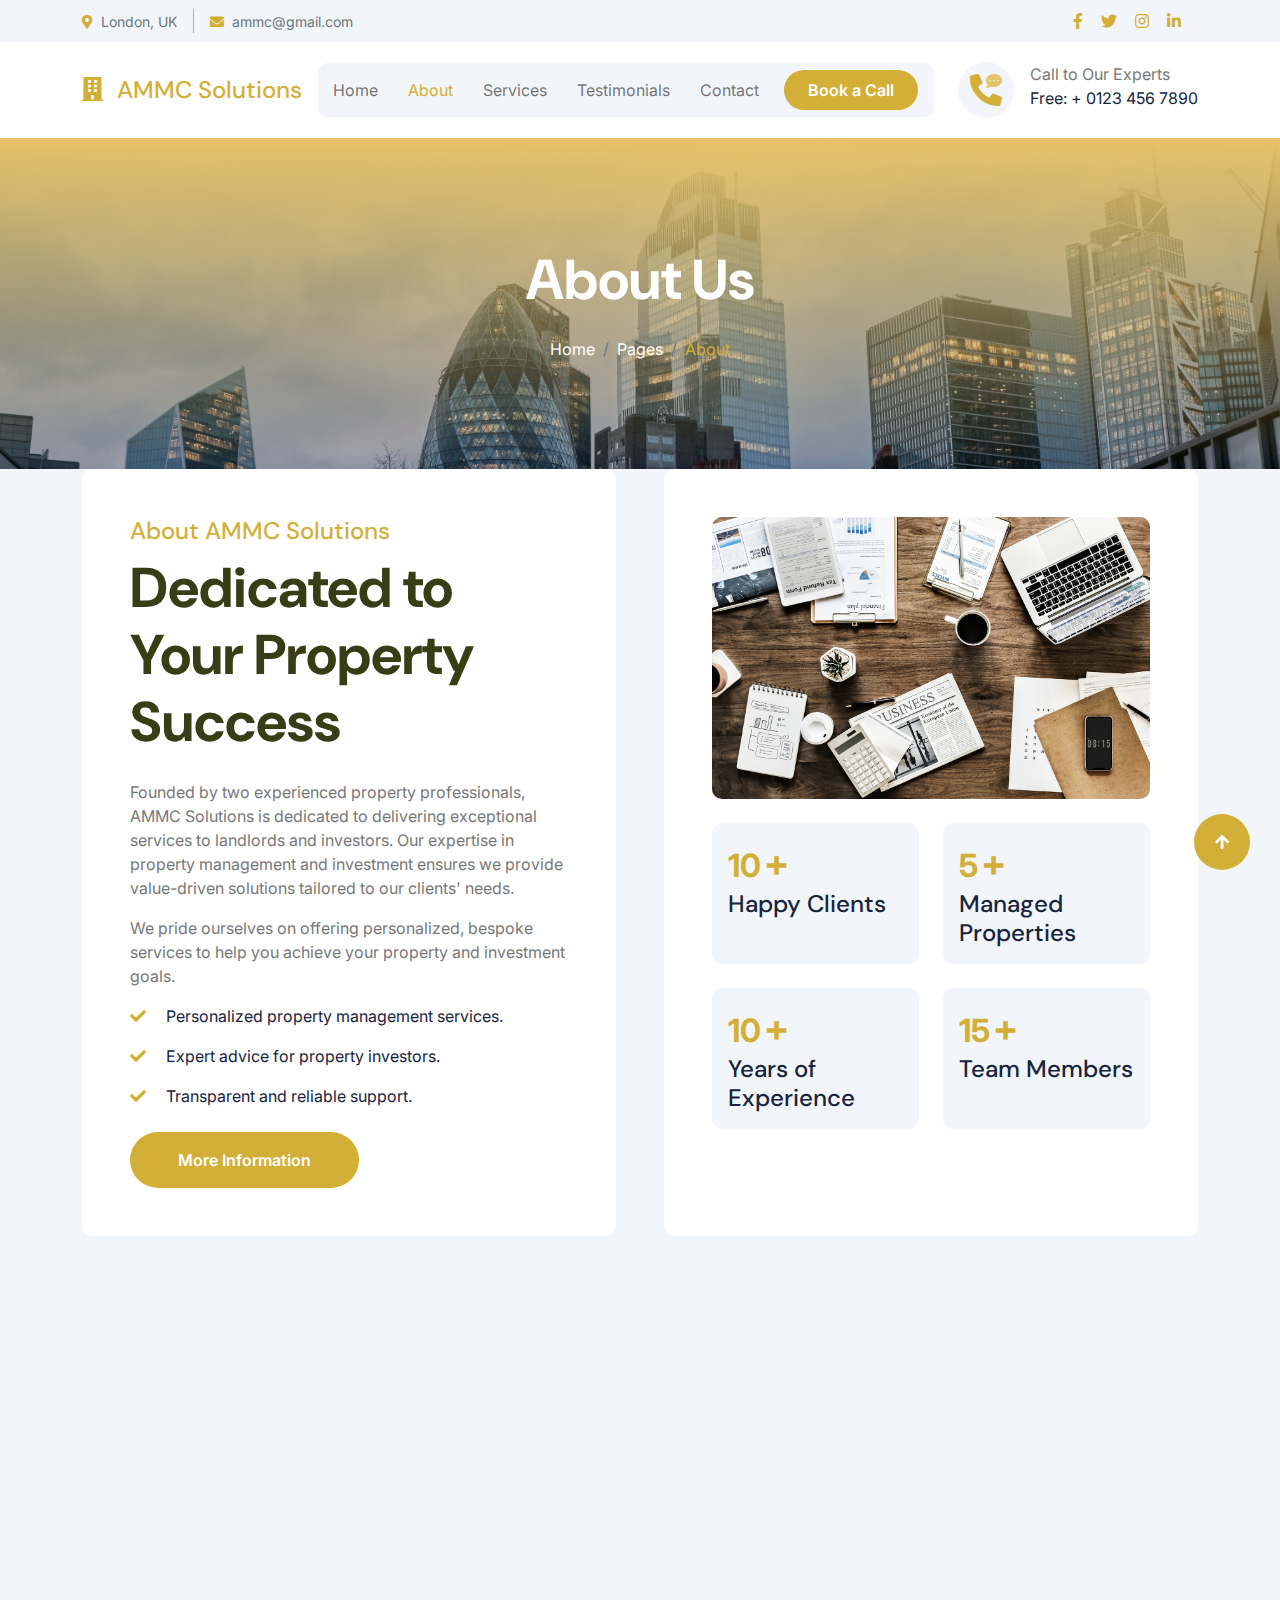
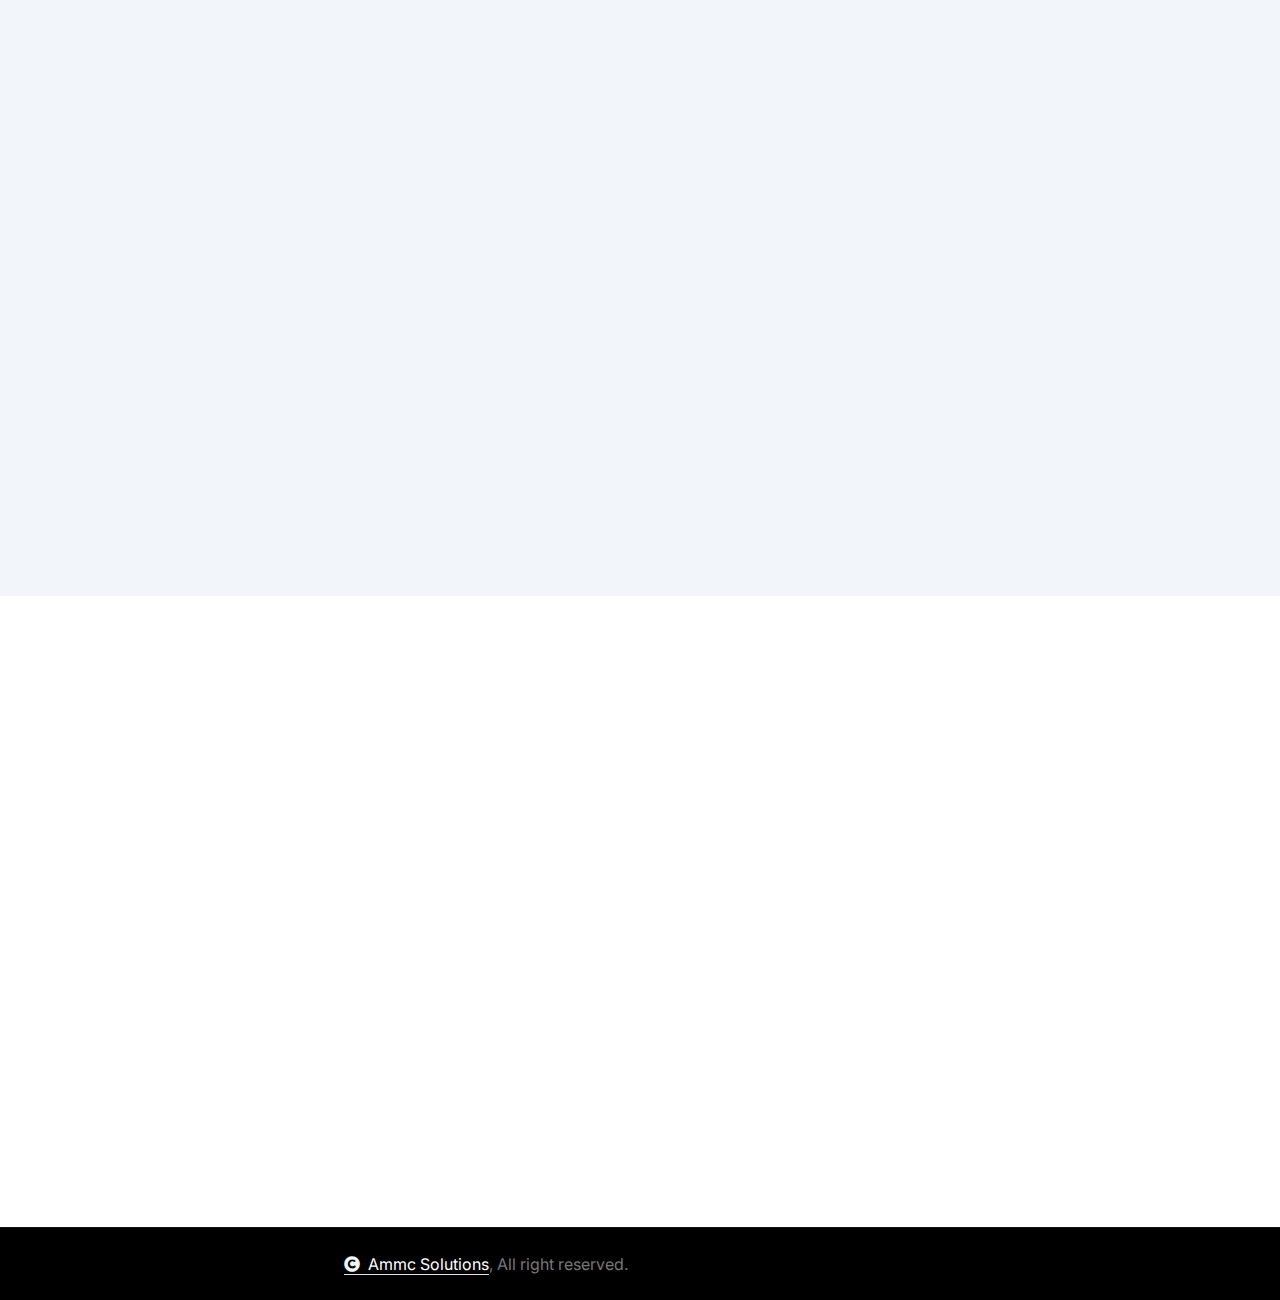
<file: about.html>
<!DOCTYPE html>
<html lang="en">

    <head>
        <meta charset="utf-8">
        <title>Ammc Solutions</title>
        <meta content="width=device-width, initial-scale=1.0" name="viewport">
        <meta content="" name="keywords">
        <meta content="" name="description">

        <!-- Google Web Fonts -->
        <link rel="preconnect" href="https://fonts.googleapis.com">
        <link rel="preconnect" href="https://fonts.gstatic.com" crossorigin>
        <link href="https://fonts.googleapis.com/css2?family=DM+Sans:ital,opsz,wght@0,9..40,100..1000;1,9..40,100..1000&family=Inter:slnt,wght@-10..0,100..900&display=swap" rel="stylesheet">

        <!-- Icon Font Stylesheet -->
        <link rel="stylesheet" href="https://use.fontawesome.com/releases/v5.15.4/css/all.css"/>
        <link href="https://cdn.jsdelivr.net/npm/bootstrap-icons@1.4.1/font/bootstrap-icons.css" rel="stylesheet">

        <!-- Libraries Stylesheet -->
        <link rel="stylesheet" href="lib/animate/animate.min.css"/>
        <link href="lib/lightbox/css/lightbox.min.css" rel="stylesheet">
        <link href="lib/owlcarousel/assets/owl.carousel.min.css" rel="stylesheet">


        <!-- Customized Bootstrap Stylesheet -->
        <link href="css/bootstrap.min.css" rel="stylesheet">

        <!-- Template Stylesheet -->
        <link href="css/style.css" rel="stylesheet">
    </head>

    <body>

        <!-- Spinner Start -->
        <div id="spinner" class="show bg-white position-fixed translate-middle w-100 vh-100 top-50 start-50 d-flex align-items-center justify-content-center">
            <div class="spinner-border text-primary" style="width: 3rem; height: 3rem;" role="status">
                <span class="sr-only">Loading...</span>
            </div>
        </div>
        <!-- Spinner End -->

        <!-- Topbar Start -->
        <div class="container-fluid topbar px-0 px-lg-4 bg-light py-2 d-none d-lg-block">
            <div class="container">
                <div class="row gx-0 align-items-center">
                    <div class="col-lg-8 text-center text-lg-start mb-lg-0">
                        <div class="d-flex flex-wrap">
                            <div class="border-end border-primary pe-3">
                                <a href="#" class="text-muted small"><i class="fas fa-map-marker-alt text-primary me-2"></i>London, UK</a>
                            </div>
                            <div class="ps-3">
                                <a href="mailto:example@gmail.com" class="text-muted small"><i class="fas fa-envelope text-primary me-2"></i>ammc@gmail.com</a>
                            </div>
                        </div>
                    </div>
                    <div class="col-lg-4 text-center text-lg-end">
                        <div class="d-flex justify-content-end">
                            <div class="d-flex border-primary pe-3">
                                <a class="btn p-0 text-primary me-3" href="#"><i class="fab fa-facebook-f"></i></a>
                                <a class="btn p-0 text-primary me-3" href="#"><i class="fab fa-twitter"></i></a>
                                <a class="btn p-0 text-primary me-3" href="#"><i class="fab fa-instagram"></i></a>
                                <a class="btn p-0 text-primary me-0" href="#"><i class="fab fa-linkedin-in"></i></a>
                            </div>
                        </div>
                    </div>
                </div>
            </div>
        </div>
        <!-- Topbar End -->

        <!-- Navbar & Hero Start -->
        <div class="container-fluid nav-bar px-0 px-lg-4 py-lg-0">
            <div class="container">
                <nav class="navbar navbar-expand-lg navbar-light"> 
                    <a href="index.html" class="navbar-brand p-0">
                        <h4 class="text-primary mb-0">
                            <i class="fas fa-building me-2"></i> AMMC Solutions
                        </h4>
                        <!-- <img src="img/logo.png" alt="Logo"> -->
                    </a>
                    
                    <button class="navbar-toggler" type="button" data-bs-toggle="collapse" data-bs-target="#navbarCollapse">
                        <span class="fa fa-bars"></span>
                    </button>
                    <div class="collapse navbar-collapse" id="navbarCollapse">
                        <div class="navbar-nav mx-0 mx-lg-auto">
                            <a href="index.html" class="nav-item nav-link">Home</a>
                            <a href="about.html" class="nav-item nav-link active">About</a>
                            <a href="service.html" class="nav-item nav-link">Services</a>
                            <a href="testimonial.html" class="nav-item nav-link">Testimonials</a>
                            <!-- <div class="nav-item dropdown">
                                <a href="#" class="nav-link" data-bs-toggle="dropdown">
                                    <span class="dropdown-toggle">Pages</span>
                                </a>
                                <div class="dropdown-menu">
                                    <a href="feature.html" class="dropdown-item">Our Features</a>
                                    <a href="team.html" class="dropdown-item">Our team</a>
                                    <a href="testimonial.html" class="dropdown-item">Testimonial</a>
                                    <a href="FAQ.html" class="dropdown-item">FAQs</a>
                                    <a href="404.html" class="dropdown-item">404 Page</a>
                                </div>
                            </div> -->
                            <a href="contact.html" class="nav-item nav-link">Contact</a>
                            <div class="nav-btn px-3">
                                <!-- <button class="btn-search btn btn-primary btn-md-square rounded-circle flex-shrink-0" data-bs-toggle="modal" data-bs-target="#searchModal"><i class="fas fa-search"></i></button> -->
                                <a href="#" class="btn btn-primary rounded-pill py-2 px-4 ms-3 flex-shrink-0"> Book a Call</a>
                            </div>
                        </div>
                    </div>
                    <div class="d-none d-xl-flex flex-shrink-0 ps-4">
                        <a href="#" class="btn btn-light btn-lg-square rounded-circle position-relative wow tada" data-wow-delay=".9s">
                            <i class="fa fa-phone-alt fa-2x"></i>
                            <div class="position-absolute" style="top: 7px; right: 12px;">
                                <span><i class="fa fa-comment-dots text-secondary"></i></span>
                            </div>
                        </a>
                        <div class="d-flex flex-column ms-3">
                            <span>Call to Our Experts</span>
                            <a href="tel:+ 0123 456 7890"><span class="text-dark">Free: + 0123 456 7890</span></a>
                        </div>
                    </div>
                </nav>
            </div>
        </div>
        <!-- Navbar & Hero End -->


        <!-- Header Start -->
        <div class="container-fluid bg-breadcrumb">
            <div class="container text-center py-5" style="max-width: 900px;">
                <h4 class="text-white display-4 mb-4 wow fadeInDown" data-wow-delay="0.1s">About Us</h4>
                <ol class="breadcrumb d-flex justify-content-center mb-0 wow fadeInDown" data-wow-delay="0.3s">
                    <li class="breadcrumb-item"><a href="index.html">Home</a></li>
                    <li class="breadcrumb-item"><a href="#">Pages</a></li>
                    <li class="breadcrumb-item active text-primary">About</li>
                </ol>    
            </div>
        </div>
        <!-- Header End -->


        <!-- About Start -->
        <div class="container-fluid bg-light about pb-5">
            <div class="container pb-5">
                <div class="row g-5">
                    <div class="col-xl-6 wow fadeInLeft" data-wow-delay="0.2s">
                        <div class="about-item-content bg-white rounded p-5 h-100">
                            <h4 class="text-primary">About AMMC Solutions</h4>
                            <h1 class="display-4 mb-4">Dedicated to Your Property Success</h1>
                            <p>
                                Founded by two experienced property professionals, AMMC Solutions is dedicated to delivering exceptional services 
                                to landlords and investors. Our expertise in property management and investment ensures we provide value-driven 
                                solutions tailored to our clients' needs.
                            </p>
                            <p>
                                We pride ourselves on offering personalized, bespoke services to help you achieve your property and investment goals.
                            </p>
                            <p class="text-dark"><i class="fa fa-check text-primary me-3"></i> Personalized property management services.</p>
                            <p class="text-dark"><i class="fa fa-check text-primary me-3"></i> Expert advice for property investors.</p>
                            <p class="text-dark mb-4"><i class="fa fa-check text-primary me-3"></i> Transparent and reliable support.</p>
                            <a class="btn btn-primary rounded-pill py-3 px-5" href="#">More Information</a>
                        </div>
                    </div>
                    <div class="col-xl-6 wow fadeInRight" data-wow-delay="0.2s">
                        <div class="bg-white rounded p-5 h-100">
                            <div class="row g-4 justify-content-center">
                                <div class="col-12">
                                    <div class="rounded bg-light">
                                        <img src="img/about-1.png" class="img-fluid rounded w-100" alt="About Image">
                                    </div>
                                </div>
                                <div class="col-sm-6">
                                    <div class="counter-item bg-light rounded p-3 h-100">
                                        <div class="counter-counting">
                                            <span class="text-primary fs-2 fw-bold" data-toggle="counter-up">50</span>
                                            <span class="h1 fw-bold text-primary">+</span>
                                        </div>
                                        <h4 class="mb-0 text-dark">Happy Clients</h4>
                                    </div>
                                </div>
                                <div class="col-sm-6">
                                    <div class="counter-item bg-light rounded p-3 h-100">
                                        <div class="counter-counting">
                                            <span class="text-primary fs-2 fw-bold" data-toggle="counter-up">25</span>
                                            <span class="h1 fw-bold text-primary">+</span>
                                        </div>
                                        <h4 class="mb-0 text-dark">Managed Properties</h4>
                                    </div>
                                </div>
                                <div class="col-sm-6">
                                    <div class="counter-item bg-light rounded p-3 h-100">
                                        <div class="counter-counting">
                                            <span class="text-primary fs-2 fw-bold" data-toggle="counter-up">10</span>
                                            <span class="h1 fw-bold text-primary">+</span>
                                        </div>
                                        <h4 class="mb-0 text-dark">Years of Experience</h4>
                                    </div>
                                </div>
                                <div class="col-sm-6">
                                    <div class="counter-item bg-light rounded p-3 h-100">
                                        <div class="counter-counting">
                                            <span class="text-primary fs-2 fw-bold" data-toggle="counter-up">15</span>
                                            <span class="h1 fw-bold text-primary">+</span>
                                        </div>
                                        <h4 class="mb-0 text-dark">Team Members</h4>
                                    </div>
                                </div>
                            </div>
                        </div>
                    </div>
                </div>
            </div>
        </div>
        <!-- About End -->

        <!-- Feature Start -->
        <div class="container-fluid feature bg-light py-5">
            <div class="container py-5">
                <div class="text-center mx-auto pb-5 wow fadeInUp" data-wow-delay="0.2s" style="max-width: 800px;">
                    <h4 class="text-primary">Our Features</h4>
                    <h1 class="display-4 mb-4">Empowering Property Owners and Investors</h1>
                    <p class="mb-0">
                        At AMMC Solutions, we specialize in delivering bespoke property management and investment services.
                        Our goal is to simplify property ownership and maximize returns for landlords and investors alike.
                    </p>
                </div>
                <div class="row g-4">
                    <div class="col-md-6 col-lg-6 col-xl-3 wow fadeInUp" data-wow-delay="0.2s">
                        <div class="feature-item p-4 pt-0">
                            <div class="feature-icon p-4 mb-4">
                                <i class="far fa-handshake fa-3x"></i>
                            </div>
                            <h4 class="mb-4">Trusted Expertise</h4>
                            <p class="mb-4">
                                With years of experience in the property sector, we provide reliable and personalized solutions tailored to your needs.
                            </p>
                            <a class="btn btn-primary rounded-pill py-2 px-4" href="#">Learn More</a>
                        </div>
                    </div>
                    <div class="col-md-6 col-lg-6 col-xl-3 wow fadeInUp" data-wow-delay="0.4s">
                        <div class="feature-item p-4 pt-0">
                            <div class="feature-icon p-4 mb-4">
                                <i class="fa fa-chart-line fa-3x"></i>
                            </div>
                            <h4 class="mb-4">Maximized ROI</h4>
                            <p class="mb-4">
                                We help investors achieve the highest returns through strategic property management and innovative investment solutions.
                            </p>
                            <a class="btn btn-primary rounded-pill py-2 px-4" href="#">Learn More</a>
                        </div>
                    </div>
                    <div class="col-md-6 col-lg-6 col-xl-3 wow fadeInUp" data-wow-delay="0.6s">
                        <div class="feature-item p-4 pt-0">
                            <div class="feature-icon p-4 mb-4">
                                <i class="fa fa-cogs fa-3x"></i>
                            </div>
                            <h4 class="mb-4">Tailored Solutions</h4>
                            <p class="mb-4">
                                Every property and investor is unique. We create bespoke strategies to ensure optimal success for our clients.
                            </p>
                            <a class="btn btn-primary rounded-pill py-2 px-4" href="#">Learn More</a>
                        </div>
                    </div>
                    <div class="col-md-6 col-lg-6 col-xl-3 wow fadeInUp" data-wow-delay="0.8s">
                        <div class="feature-item p-4 pt-0">
                            <div class="feature-icon p-4 mb-4">
                                <i class="fa fa-user-clock fa-3x"></i>
                            </div>
                            <h4 class="mb-4">24/7 Support</h4>
                            <p class="mb-4">
                                Our dedicated team is available around the clock to assist you, ensuring seamless property management at all times.
                            </p>
                            <a class="btn btn-primary rounded-pill py-2 px-4" href="#">Learn More</a>
                        </div>
                    </div>
                </div>
            </div>
        </div>
        <!-- Feature End -->

        <!-- Footer Start -->
        <div class="container-fluid footer py-5 wow fadeIn" data-wow-delay="0.2s">
            <div class="container py-5">
                <div class="row g-5">
                    <div class="col-xl-9">
                        <div class="mb-5">
                            <div class="row g-4">
                                <div class="col-md-6 col-lg-6 col-xl-5">
                                    <div class="footer-item">
                                        <a href="index.html" class="p-0">
                                            <h3 class="text-primary mb-0">
                                                <i class="fas fa-building me-2"></i> AMMC Solutions
                                            </h3>
                                            <!-- <img src="img/logo.png" alt="Logo"> -->
                                        </a>
                                        <p class="text-white mb-4">Your trusted partner in property management and investment. AMMC Solutions provides innovative, 
                                            client-focused services designed to simplify your journey and maximize your success.</p>
                                        <div class="footer-btn d-flex">
                                            <a class="btn btn-md-square rounded-circle me-3" href="#"><i class="fab fa-facebook-f"></i></a>
                                            <a class="btn btn-md-square rounded-circle me-3" href="#"><i class="fab fa-twitter"></i></a>
                                            <a class="btn btn-md-square rounded-circle me-3" href="#"><i class="fab fa-instagram"></i></a>
                                            <a class="btn btn-md-square rounded-circle me-0" href="#"><i class="fab fa-linkedin-in"></i></a>
                                        </div>
                                    </div>
                                </div>
                                <div class="col-md-6 col-lg-6 col-xl-3">
                                    <div class="footer-item">
                                        <h4 class="text-white mb-4">Useful Links</h4>
                                        <a href="index.html"><i class="fas fa-angle-right me-2"></i> Home</a>
                                        <a href="about.html"><i class="fas fa-angle-right me-2"></i> About</a>
                                        <a href="service.html"><i class="fas fa-angle-right me-2"></i> Services</a>
                                        <a href="testimonial.html"><i class="fas fa-angle-right me-2"></i> Testimonials</a>
                                        <a href="contact.html"><i class="fas fa-angle-right me-2"></i> Contact</a>
                                    </div>
                                </div>
                                <div class="col-md-6 col-lg-6 col-xl-4">
                                    <div class="footer-item">
                                        <h4 class="mb-4 text-white">Instagram</h4>
                                        <div class="row g-3">
                                            <div class="col-4">
                                                <div class="footer-instagram rounded">
                                                    <img src="img/instagram-footer-1.jpg" class="img-fluid w-100" alt="">
                                                    <div class="footer-search-icon">
                                                        <a href="img/instagram-footer-1.jpg" data-lightbox="footerInstagram-1" class="my-auto"><i class="fas fa-link text-white"></i></a>
                                                    </div>
                                                </div>
                                           </div>
                                           <div class="col-4">
                                                <div class="footer-instagram rounded">
                                                    <img src="img/instagram-footer-2.jpg" class="img-fluid w-100" alt="">
                                                    <div class="footer-search-icon">
                                                        <a href="img/instagram-footer-2.jpg" data-lightbox="footerInstagram-2" class="my-auto"><i class="fas fa-link text-white"></i></a>
                                                    </div>
                                                </div>
                                           </div>
                                            <div class="col-4">
                                                <div class="footer-instagram rounded">
                                                    <img src="img/instagram-footer-3.jpg" class="img-fluid w-100" alt="">
                                                    <div class="footer-search-icon">
                                                        <a href="img/instagram-footer-3.jpg" data-lightbox="footerInstagram-3" class="my-auto"><i class="fas fa-link text-white"></i></a>
                                                    </div>
                                                </div>
                                           </div>
                                            <div class="col-4">
                                                <div class="footer-instagram rounded">
                                                    <img src="img/instagram-footer-4.jpg" class="img-fluid w-100" alt="">
                                                    <div class="footer-search-icon">
                                                        <a href="img/instagram-footer-4.jpg" data-lightbox="footerInstagram-4" class="my-auto"><i class="fas fa-link text-white"></i></a>
                                                    </div>
                                                </div>
                                           </div>
                                            <div class="col-4">
                                                <div class="footer-instagram rounded">
                                                    <img src="img/instagram-footer-5.jpg" class="img-fluid w-100" alt="">
                                                    <div class="footer-search-icon">
                                                        <a href="img/instagram-footer-5.jpg" data-lightbox="footerInstagram-5" class="my-auto"><i class="fas fa-link text-white"></i></a>
                                                    </div>
                                                </div>
                                           </div>
                                           <div class="col-4">
                                                <div class="footer-instagram rounded">
                                                    <img src="img/instagram-footer-6.jpg" class="img-fluid w-100" alt="">
                                                    <div class="footer-search-icon">
                                                        <a href="img/instagram-footer-6.jpg" data-lightbox="footerInstagram-6" class="my-auto"><i class="fas fa-link text-white"></i></a>
                                                    </div>
                                                </div>
                                            </div>
                                        </div>
                                    </div>
                                </div>
                            </div>
                        </div>
                        <div class="pt-5" style="border-top: 1px solid rgba(255, 255, 255, 0.08);">
                            <div class="row g-0">
                                <div class="col-12">
                                    <div class="row g-4">
                                        <div class="col-lg-6 col-xl-4">
                                            <div class="d-flex">
                                                <div class="btn-xl-square bg-primary text-white rounded p-4 me-4">
                                                    <i class="fas fa-map-marker-alt fa-2x"></i>
                                                </div>
                                                <div>
                                                    <h4 class="text-white">Address</h4>
                                                    <p class="mb-0">123 Street London, UK</p>
                                                </div>
                                            </div>
                                        </div>
                                        <div class="col-lg-6 col-xl-4">
                                            <div class="d-flex">
                                                <div class="btn-xl-square bg-primary text-white rounded p-4 me-4">
                                                    <i class="fas fa-envelope fa-2x"></i>
                                                </div>
                                                <div>
                                                    <h4 class="text-white">Mail Us</h4>
                                                    <p class="mb-0">info@example.com</p>
                                                </div>
                                            </div>
                                        </div>
                                        <div class="col-lg-6 col-xl-4">
                                            <div class="d-flex">
                                                <div class="btn-xl-square bg-primary text-white rounded p-4 me-4">
                                                    <i class="fa fa-phone-alt fa-2x"></i>
                                                </div>
                                                <div>
                                                    <h4 class="text-white">Telephone</h4>
                                                    <p class="mb-0">(+012) 3456 7890</p>
                                                </div>
                                            </div>
                                        </div>
                                    </div>
                                </div>
                            </div>
                        </div>
                    </div>
                    
                    <div class="col-xl-3">
                        <div class="footer-item">
                            <h4 class="text-white mb-4">Newsletter</h4>
                            <p class="text-white mb-3">Dolor amet sit justo amet elitr clita ipsum elitr est.Lorem ipsum dolor sit amet, consectetur adipiscing elit.</p>
                            <div class="position-relative rounded-pill mb-4">
                                <input class="form-control rounded-pill w-100 py-3 ps-4 pe-5" type="text" placeholder="Enter your email">
                                <button type="button" class="btn btn-primary rounded-pill position-absolute top-0 end-0 py-2 mt-2 me-2">SignUp</button>
                            </div>
                            <div class="d-flex flex-shrink-0">
                                <div class="footer-btn">
                                    <a href="#" class="btn btn-lg-square rounded-circle position-relative wow tada" data-wow-delay=".9s">
                                        <i class="fa fa-phone-alt fa-2x"></i>
                                        <div class="position-absolute" style="top: 2px; right: 12px;">
                                            <span><i class="fa fa-comment-dots text-secondary"></i></span>
                                        </div>
                                    </a>
                                </div>
                                <div class="d-flex flex-column ms-3 flex-shrink-0">
                                    <span>Call to Our Experts</span>
                                    <a href="tel:+ 0123 456 7890"><span class="text-white">Free: + 0123 456 7890</span></a>
                                </div>
                            </div>
                        </div>
                    </div>
                </div>
            </div>
        </div>
        <!-- Footer End -->
        
        <!-- Copyright Start -->
        <div class="container-fluid copyright py-4">
            <div class="container">
                <div class="row g-4 align-items-center">
                    <div class="col-md-6 text-center text-md-end mb-md-0">
                        <span class="text-body"><a href="#" class="border-bottom text-white"><i class="fas fa-copyright text-light me-2"></i>Ammc Solutions</a>, All right reserved.</span>
                    </div>
                </div>
            </div>
        </div>
        <!-- Copyright End -->


        <!-- Back to Top -->
        <a href="#" class="btn btn-primary btn-lg-square rounded-circle back-to-top"><i class="fa fa-arrow-up"></i></a>   

        
        <!-- JavaScript Libraries -->
        <script src="https://ajax.googleapis.com/ajax/libs/jquery/3.6.4/jquery.min.js"></script>
        <script src="https://cdn.jsdelivr.net/npm/bootstrap@5.0.0/dist/js/bootstrap.bundle.min.js"></script>
        <script src="lib/wow/wow.min.js"></script>
        <script src="lib/easing/easing.min.js"></script>
        <script src="lib/waypoints/waypoints.min.js"></script>
        <script src="lib/counterup/counterup.min.js"></script>
        <script src="lib/lightbox/js/lightbox.min.js"></script>
        <script src="lib/owlcarousel/owl.carousel.min.js"></script>
        

        <!-- Template Javascript -->
        <script src="js/main.js"></script>
    </body>

</html>
</file>
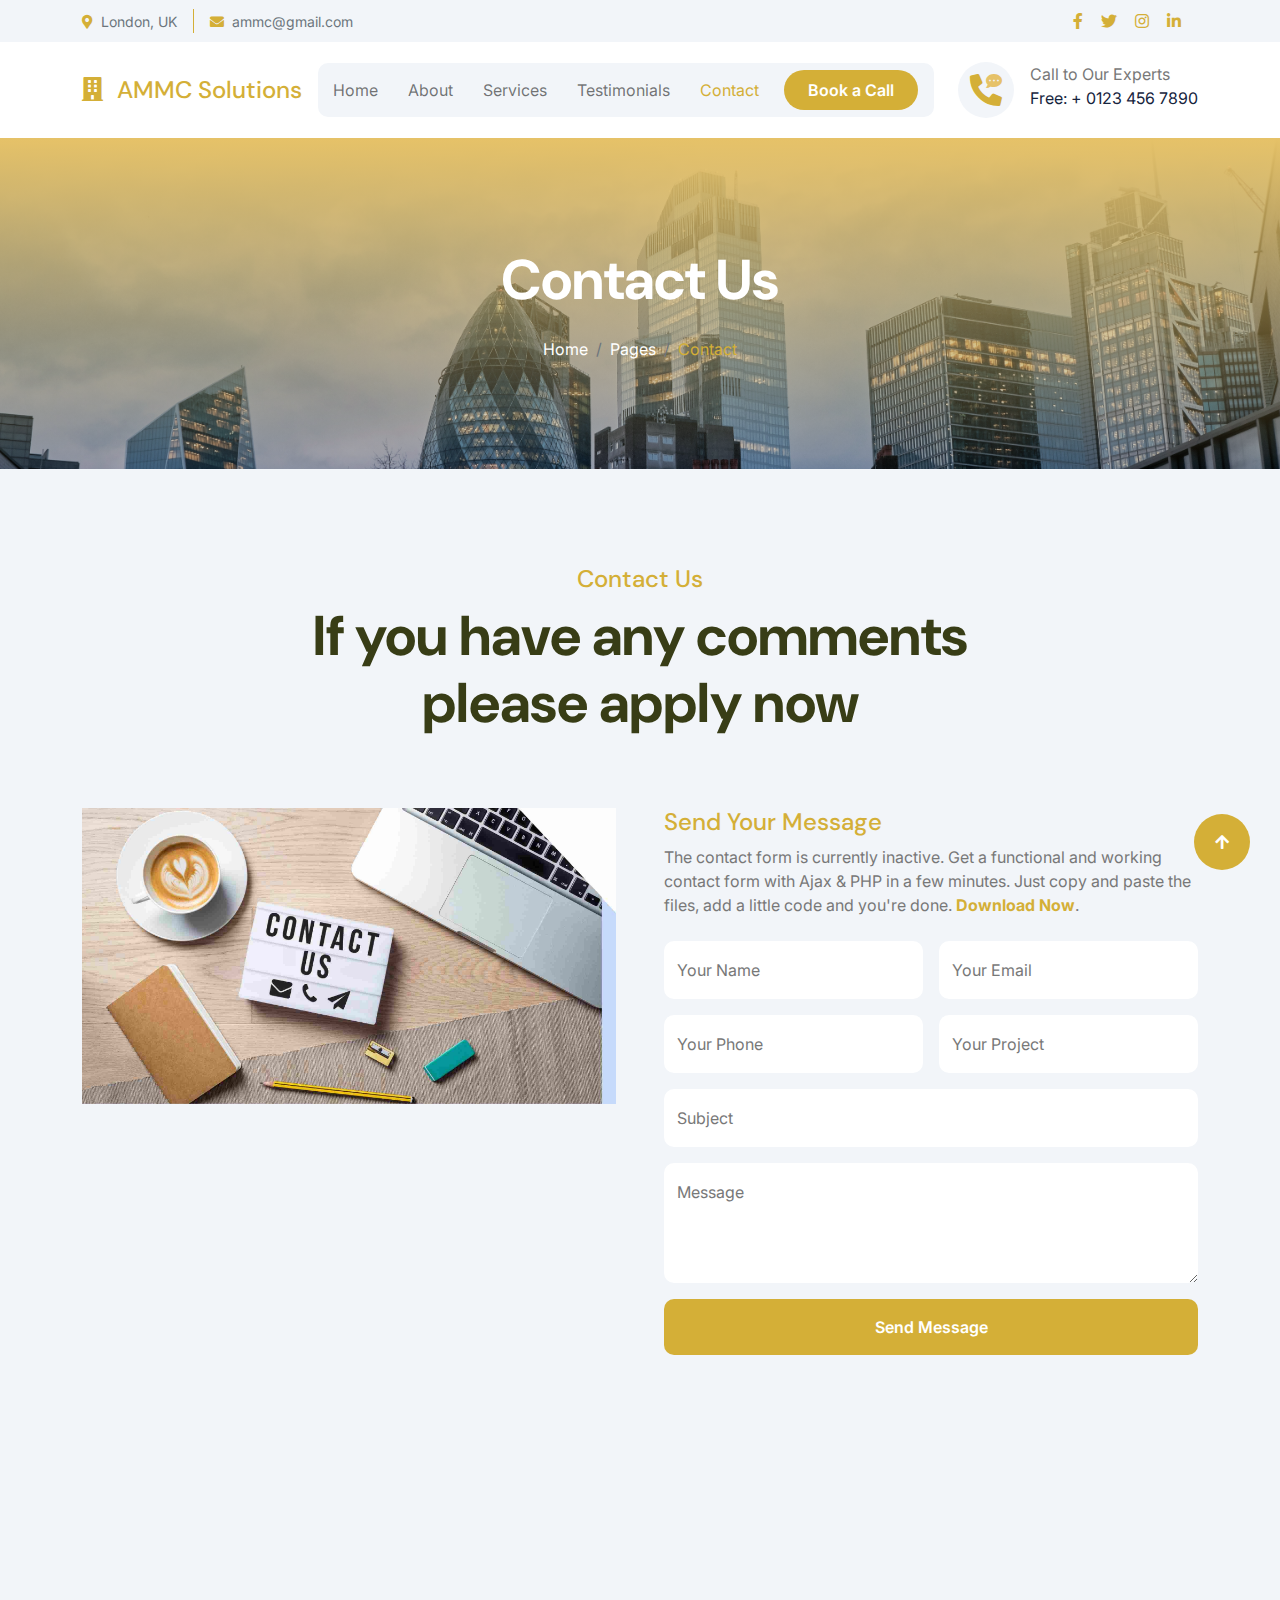
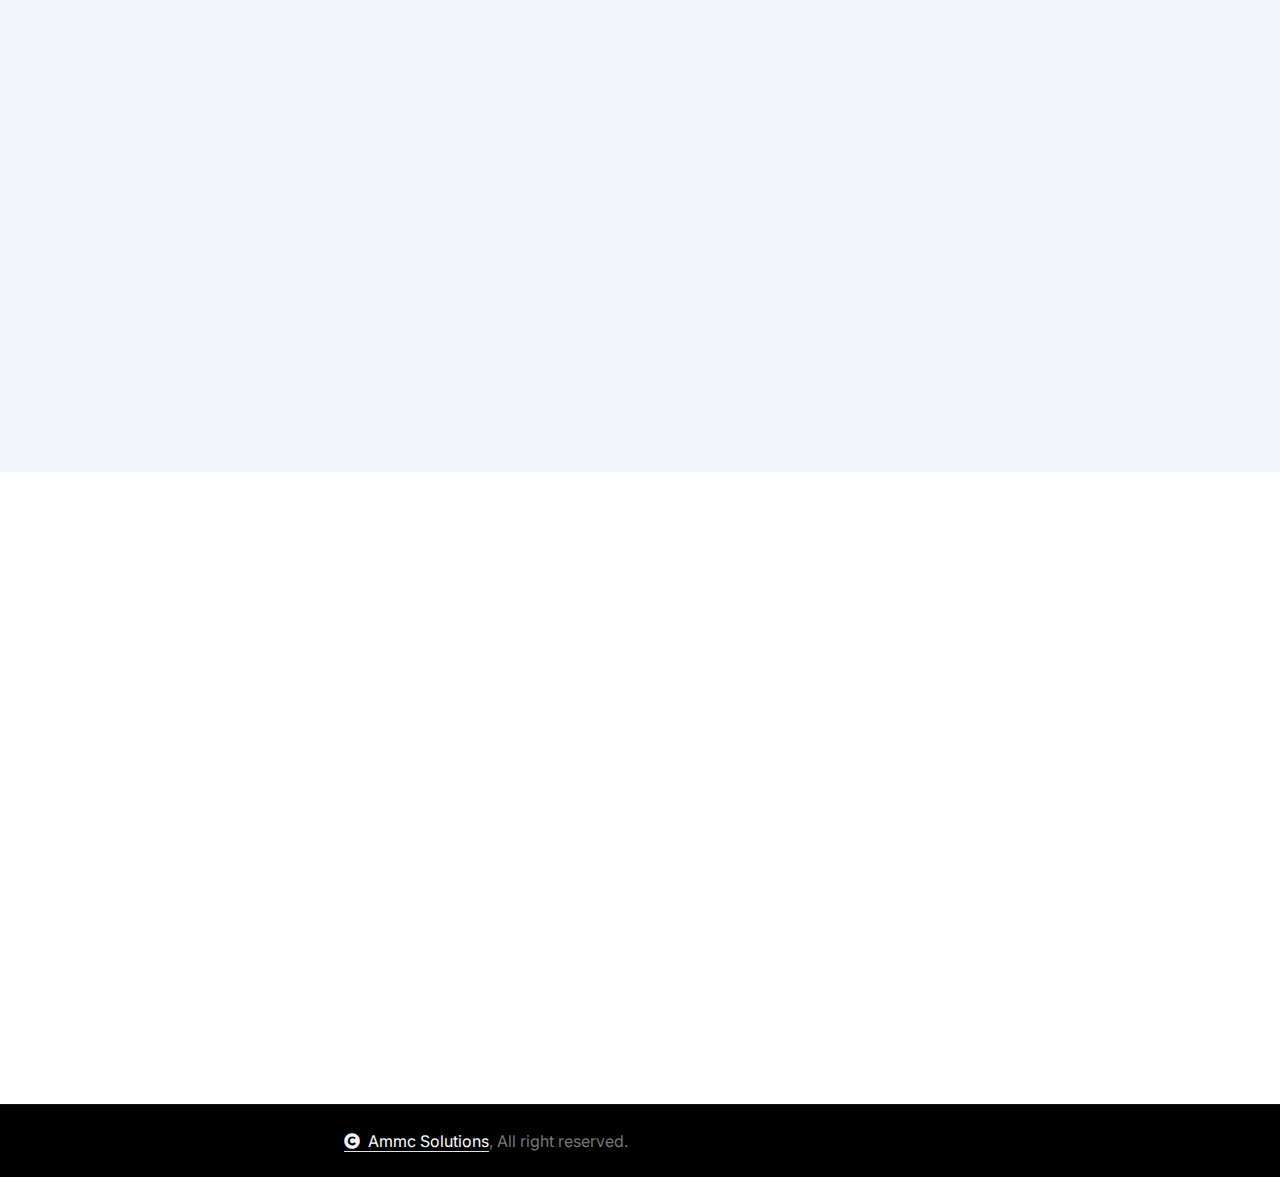
<file: contact.html>
<!DOCTYPE html>
<html lang="en">

    <head>
        <meta charset="utf-8">
        <title>Ammc Solutions</title>
        <meta content="width=device-width, initial-scale=1.0" name="viewport">
        <meta content="" name="keywords">
        <meta content="" name="description">

        <!-- Google Web Fonts -->
        <link rel="preconnect" href="https://fonts.googleapis.com">
        <link rel="preconnect" href="https://fonts.gstatic.com" crossorigin>
        <link href="https://fonts.googleapis.com/css2?family=DM+Sans:ital,opsz,wght@0,9..40,100..1000;1,9..40,100..1000&family=Inter:slnt,wght@-10..0,100..900&display=swap" rel="stylesheet">

        <!-- Icon Font Stylesheet -->
        <link rel="stylesheet" href="https://use.fontawesome.com/releases/v5.15.4/css/all.css"/>
        <link href="https://cdn.jsdelivr.net/npm/bootstrap-icons@1.4.1/font/bootstrap-icons.css" rel="stylesheet">

        <!-- Libraries Stylesheet -->
        <link rel="stylesheet" href="lib/animate/animate.min.css"/>
        <link href="lib/lightbox/css/lightbox.min.css" rel="stylesheet">
        <link href="lib/owlcarousel/assets/owl.carousel.min.css" rel="stylesheet">


        <!-- Customized Bootstrap Stylesheet -->
        <link href="css/bootstrap.min.css" rel="stylesheet">

        <!-- Template Stylesheet -->
        <link href="css/style.css" rel="stylesheet">
    </head>

    <body>

        <!-- Spinner Start -->
        <div id="spinner" class="show bg-white position-fixed translate-middle w-100 vh-100 top-50 start-50 d-flex align-items-center justify-content-center">
            <div class="spinner-border text-primary" style="width: 3rem; height: 3rem;" role="status">
                <span class="sr-only">Loading...</span>
            </div>
        </div>
        <!-- Spinner End -->

        <!-- Topbar Start -->
        <div class="container-fluid topbar px-0 px-lg-4 bg-light py-2 d-none d-lg-block">
            <div class="container">
                <div class="row gx-0 align-items-center">
                    <div class="col-lg-8 text-center text-lg-start mb-lg-0">
                        <div class="d-flex flex-wrap">
                            <div class="border-end border-primary pe-3">
                                <a href="#" class="text-muted small"><i class="fas fa-map-marker-alt text-primary me-2"></i>London, UK</a>
                            </div>
                            <div class="ps-3">
                                <a href="mailto:example@gmail.com" class="text-muted small"><i class="fas fa-envelope text-primary me-2"></i>ammc@gmail.com</a>
                            </div>
                        </div>
                    </div>
                    <div class="col-lg-4 text-center text-lg-end">
                        <div class="d-flex justify-content-end">
                            <div class="d-flex border-primary pe-3">
                                <a class="btn p-0 text-primary me-3" href="#"><i class="fab fa-facebook-f"></i></a>
                                <a class="btn p-0 text-primary me-3" href="#"><i class="fab fa-twitter"></i></a>
                                <a class="btn p-0 text-primary me-3" href="#"><i class="fab fa-instagram"></i></a>
                                <a class="btn p-0 text-primary me-0" href="#"><i class="fab fa-linkedin-in"></i></a>
                            </div>
                        </div>
                    </div>
                </div>
            </div>
        </div>
        <!-- Topbar End -->

        <!-- Navbar & Hero Start -->
        <div class="container-fluid nav-bar px-0 px-lg-4 py-lg-0">
            <div class="container">
                <nav class="navbar navbar-expand-lg navbar-light"> 
                    <a href="index.html" class="navbar-brand p-0">
                        <h4 class="text-primary mb-0">
                            <i class="fas fa-building me-2"></i> AMMC Solutions
                        </h4>
                        <!-- <img src="img/logo.png" alt="Logo"> -->
                    </a>
                    
                    <button class="navbar-toggler" type="button" data-bs-toggle="collapse" data-bs-target="#navbarCollapse">
                        <span class="fa fa-bars"></span>
                    </button>
                    <div class="collapse navbar-collapse" id="navbarCollapse">
                        <div class="navbar-nav mx-0 mx-lg-auto">
                            <a href="index.html" class="nav-item nav-link">Home</a>
                            <a href="about.html" class="nav-item nav-link">About</a>
                            <a href="service.html" class="nav-item nav-link">Services</a>
                            <a href="testimonial.html" class="nav-item nav-link">Testimonials</a>
                            <!-- <div class="nav-item dropdown">
                                <a href="#" class="nav-link" data-bs-toggle="dropdown">
                                    <span class="dropdown-toggle">Pages</span>
                                </a>
                                <div class="dropdown-menu">
                                    <a href="feature.html" class="dropdown-item">Our Features</a>
                                    <a href="team.html" class="dropdown-item">Our team</a>
                                    <a href="testimonial.html" class="dropdown-item">Testimonial</a>
                                    <a href="FAQ.html" class="dropdown-item">FAQs</a>
                                    <a href="404.html" class="dropdown-item">404 Page</a>
                                </div>
                            </div> -->
                            <a href="contact.html" class="nav-item nav-link active">Contact</a>
                            <div class="nav-btn px-3">
                                <!-- <button class="btn-search btn btn-primary btn-md-square rounded-circle flex-shrink-0" data-bs-toggle="modal" data-bs-target="#searchModal"><i class="fas fa-search"></i></button> -->
                                <a href="#" class="btn btn-primary rounded-pill py-2 px-4 ms-3 flex-shrink-0"> Book a Call</a>
                            </div>
                        </div>
                    </div>
                    <div class="d-none d-xl-flex flex-shrink-0 ps-4">
                        <a href="#" class="btn btn-light btn-lg-square rounded-circle position-relative wow tada" data-wow-delay=".9s">
                            <i class="fa fa-phone-alt fa-2x"></i>
                            <div class="position-absolute" style="top: 7px; right: 12px;">
                                <span><i class="fa fa-comment-dots text-secondary"></i></span>
                            </div>
                        </a>
                        <div class="d-flex flex-column ms-3">
                            <span>Call to Our Experts</span>
                            <a href="tel:+ 0123 456 7890"><span class="text-dark">Free: + 0123 456 7890</span></a>
                        </div>
                    </div>
                </nav>
            </div>
        </div>
        <!-- Navbar & Hero End -->


        <!-- Header Start -->
        <div class="container-fluid bg-breadcrumb">
            <div class="container text-center py-5" style="max-width: 900px;">
                <h4 class="text-white display-4 mb-4 wow fadeInDown" data-wow-delay="0.1s">Contact Us</h4>
                <ol class="breadcrumb d-flex justify-content-center mb-0 wow fadeInDown" data-wow-delay="0.3s">
                    <li class="breadcrumb-item"><a href="index.html">Home</a></li>
                    <li class="breadcrumb-item"><a href="#">Pages</a></li>
                    <li class="breadcrumb-item active text-primary">Contact</li>
                </ol>    
            </div>
        </div>
        <!-- Header End -->


        <!-- Contact Start -->
        <div class="container-fluid contact bg-light py-5">
            <div class="container py-5">
                <div class="text-center mx-auto pb-5 wow fadeInUp" data-wow-delay="0.2s" style="max-width: 800px;">
                    <h4 class="text-primary">Contact Us</h4>
                    <h1 class="display-4 mb-4">If you have any comments please apply now</h1>
                </div>
                <div class="row g-5">
                    <div class="col-xl-6 wow fadeInLeft" data-wow-delay="0.2s">
                        <div class="contact-img d-flex justify-content-center" >
                            <div class="contact-img-inner">
                                <img src="img/contact.png" class="img-fluid w-100"  alt="Image">
                            </div>
                        </div>
                    </div>
                    <div class="col-xl-6 wow fadeInRight" data-wow-delay="0.4s">
                        <div>
                            <h4 class="text-primary">Send Your Message</h4>
                            <p class="mb-4">The contact form is currently inactive. Get a functional and working contact form with Ajax & PHP in a few minutes. Just copy and paste the files, add a little code and you're done. <a class="text-primary fw-bold" href="https://htmlcodex.com/contact-form">Download Now</a>.</p>
                            <form>
                                <div class="row g-3">
                                    <div class="col-lg-12 col-xl-6">
                                        <div class="form-floating">
                                            <input type="text" class="form-control border-0" id="name" placeholder="Your Name">
                                            <label for="name">Your Name</label>
                                        </div>
                                    </div>
                                    <div class="col-lg-12 col-xl-6">
                                        <div class="form-floating">
                                            <input type="email" class="form-control border-0" id="email" placeholder="Your Email">
                                            <label for="email">Your Email</label>
                                        </div>
                                    </div>
                                    <div class="col-lg-12 col-xl-6">
                                        <div class="form-floating">
                                            <input type="phone" class="form-control border-0" id="phone" placeholder="Phone">
                                            <label for="phone">Your Phone</label>
                                        </div>
                                    </div>
                                    <div class="col-lg-12 col-xl-6">
                                        <div class="form-floating">
                                            <input type="text" class="form-control border-0" id="project" placeholder="Project">
                                            <label for="project">Your Project</label>
                                        </div>
                                    </div>
                                    <div class="col-12">
                                        <div class="form-floating">
                                            <input type="text" class="form-control border-0" id="subject" placeholder="Subject">
                                            <label for="subject">Subject</label>
                                        </div>
                                    </div>
                                    <div class="col-12">
                                        <div class="form-floating">
                                            <textarea class="form-control border-0" placeholder="Leave a message here" id="message" style="height: 120px"></textarea>
                                            <label for="message">Message</label>
                                        </div>

                                    </div>
                                    <div class="col-12">
                                        <button class="btn btn-primary w-100 py-3">Send Message</button>
                                    </div>
                                </div>
                            </form>
                        </div>
                    </div>
                    <div class="col-12">
                        <div>
                            <div class="row g-4">
                                <div class="col-md-6 col-lg-3 wow fadeInUp" data-wow-delay="0.2s">
                                    <div class="contact-add-item">
                                        <div class="contact-icon text-primary mb-4">
                                            <i class="fas fa-map-marker-alt fa-2x"></i>
                                        </div>
                                        <div>
                                            <h4>Address</h4>
                                            <p class="mb-0">123 Street London, UK</p>
                                        </div>
                                    </div>
                                </div>
                                <div class="col-md-6 col-lg-3 wow fadeInUp" data-wow-delay="0.4s">
                                    <div class="contact-add-item">
                                        <div class="contact-icon text-primary mb-4">
                                            <i class="fas fa-envelope fa-2x"></i>
                                        </div>
                                        <div>
                                            <h4>Mail Us</h4>
                                            <p class="mb-0">info@example.com</p>
                                        </div>
                                    </div>
                                </div>
                                <div class="col-md-6 col-lg-3 wow fadeInUp" data-wow-delay="0.6s">
                                    <div class="contact-add-item">
                                        <div class="contact-icon text-primary mb-4">
                                            <i class="fa fa-phone-alt fa-2x"></i>
                                        </div>
                                        <div>
                                            <h4>Telephone</h4>
                                            <p class="mb-0">(+012) 3456 7890</p>
                                        </div>
                                    </div>
                                </div>
                                <div class="col-md-6 col-lg-3 wow fadeInUp" data-wow-delay="0.8s">
                                    <div class="contact-add-item">
                                        <div class="contact-icon text-primary mb-4">
                                            <i class="fab fa-firefox-browser fa-2x"></i>
                                        </div>
                                        <div>
                                            <h4>Yoursite@ex.com</h4>
                                            <p class="mb-0">(+012) 3456 7890</p>
                                        </div>
                                    </div>
                                </div>
                            </div>
                        </div>
                    </div>
                    <div class="col-12 wow fadeInUp" data-wow-delay="0.2s">
                        <div class="rounded">
                            <iframe class="rounded w-100" 
                            style="height: 400px;" 
                            src="https://www.google.com/maps/embed?pb=!1m18!1m12!1m3!1d248102.8354325337!2d-0.38178399999999996!3d51.528308!2m3!1f0!2f0!3f0!3m2!1i1024!2i768!4f13.1!3m3!1m2!1s0x48761cb8ed7883e3%3A0x8ac94c074d9a1d61!2sLondon%2C%20UK!5e0!3m2!1sen!2suk!4v1694259649153!5m2!1sen!2suk" 
                            loading="lazy" referrerpolicy="no-referrer-when-downgrade"></iframe>
                        </div>
                    </div>                    
                </div>
            </div>
        </div>
        <!-- Contact End -->


        <!-- Footer Start -->
        <div class="container-fluid footer py-5 wow fadeIn" data-wow-delay="0.2s">
            <div class="container py-5">
                <div class="row g-5">
                    <div class="col-xl-9">
                        <div class="mb-5">
                            <div class="row g-4">
                                <div class="col-md-6 col-lg-6 col-xl-5">
                                    <div class="footer-item">
                                        <a href="index.html" class="p-0">
                                            <h3 class="text-primary mb-0">
                                                <i class="fas fa-building me-2"></i> AMMC Solutions
                                            </h3>
                                            <!-- <img src="img/logo.png" alt="Logo"> -->
                                        </a>
                                        <p class="text-white mb-4">Your trusted partner in property management and investment. AMMC Solutions provides innovative, 
                                            client-focused services designed to simplify your journey and maximize your success.</p>
                                        <div class="footer-btn d-flex">
                                            <a class="btn btn-md-square rounded-circle me-3" href="#"><i class="fab fa-facebook-f"></i></a>
                                            <a class="btn btn-md-square rounded-circle me-3" href="#"><i class="fab fa-twitter"></i></a>
                                            <a class="btn btn-md-square rounded-circle me-3" href="#"><i class="fab fa-instagram"></i></a>
                                            <a class="btn btn-md-square rounded-circle me-0" href="#"><i class="fab fa-linkedin-in"></i></a>
                                        </div>
                                    </div>
                                </div>
                                <div class="col-md-6 col-lg-6 col-xl-3">
                                    <div class="footer-item">
                                        <h4 class="text-white mb-4">Useful Links</h4>
                                        <a href="index.html"><i class="fas fa-angle-right me-2"></i> Home</a>
                                        <a href="about.html"><i class="fas fa-angle-right me-2"></i> About</a>
                                        <a href="service.html"><i class="fas fa-angle-right me-2"></i> Services</a>
                                        <a href="testimonial.html"><i class="fas fa-angle-right me-2"></i> Testimonials</a>
                                        <a href="contact.html"><i class="fas fa-angle-right me-2"></i> Contact</a>
                                    </div>
                                </div>
                                <div class="col-md-6 col-lg-6 col-xl-4">
                                    <div class="footer-item">
                                        <h4 class="mb-4 text-white">Instagram</h4>
                                        <div class="row g-3">
                                            <div class="col-4">
                                                <div class="footer-instagram rounded">
                                                    <img src="img/instagram-footer-1.jpg" class="img-fluid w-100" alt="">
                                                    <div class="footer-search-icon">
                                                        <a href="img/instagram-footer-1.jpg" data-lightbox="footerInstagram-1" class="my-auto"><i class="fas fa-link text-white"></i></a>
                                                    </div>
                                                </div>
                                           </div>
                                           <div class="col-4">
                                                <div class="footer-instagram rounded">
                                                    <img src="img/instagram-footer-2.jpg" class="img-fluid w-100" alt="">
                                                    <div class="footer-search-icon">
                                                        <a href="img/instagram-footer-2.jpg" data-lightbox="footerInstagram-2" class="my-auto"><i class="fas fa-link text-white"></i></a>
                                                    </div>
                                                </div>
                                           </div>
                                            <div class="col-4">
                                                <div class="footer-instagram rounded">
                                                    <img src="img/instagram-footer-3.jpg" class="img-fluid w-100" alt="">
                                                    <div class="footer-search-icon">
                                                        <a href="img/instagram-footer-3.jpg" data-lightbox="footerInstagram-3" class="my-auto"><i class="fas fa-link text-white"></i></a>
                                                    </div>
                                                </div>
                                           </div>
                                            <div class="col-4">
                                                <div class="footer-instagram rounded">
                                                    <img src="img/instagram-footer-4.jpg" class="img-fluid w-100" alt="">
                                                    <div class="footer-search-icon">
                                                        <a href="img/instagram-footer-4.jpg" data-lightbox="footerInstagram-4" class="my-auto"><i class="fas fa-link text-white"></i></a>
                                                    </div>
                                                </div>
                                           </div>
                                            <div class="col-4">
                                                <div class="footer-instagram rounded">
                                                    <img src="img/instagram-footer-5.jpg" class="img-fluid w-100" alt="">
                                                    <div class="footer-search-icon">
                                                        <a href="img/instagram-footer-5.jpg" data-lightbox="footerInstagram-5" class="my-auto"><i class="fas fa-link text-white"></i></a>
                                                    </div>
                                                </div>
                                           </div>
                                           <div class="col-4">
                                                <div class="footer-instagram rounded">
                                                    <img src="img/instagram-footer-6.jpg" class="img-fluid w-100" alt="">
                                                    <div class="footer-search-icon">
                                                        <a href="img/instagram-footer-6.jpg" data-lightbox="footerInstagram-6" class="my-auto"><i class="fas fa-link text-white"></i></a>
                                                    </div>
                                                </div>
                                            </div>
                                        </div>
                                    </div>
                                </div>
                            </div>
                        </div>
                        <div class="pt-5" style="border-top: 1px solid rgba(255, 255, 255, 0.08);">
                            <div class="row g-0">
                                <div class="col-12">
                                    <div class="row g-4">
                                        <div class="col-lg-6 col-xl-4">
                                            <div class="d-flex">
                                                <div class="btn-xl-square bg-primary text-white rounded p-4 me-4">
                                                    <i class="fas fa-map-marker-alt fa-2x"></i>
                                                </div>
                                                <div>
                                                    <h4 class="text-white">Address</h4>
                                                    <p class="mb-0">123 Street London, UK</p>
                                                </div>
                                            </div>
                                        </div>
                                        <div class="col-lg-6 col-xl-4">
                                            <div class="d-flex">
                                                <div class="btn-xl-square bg-primary text-white rounded p-4 me-4">
                                                    <i class="fas fa-envelope fa-2x"></i>
                                                </div>
                                                <div>
                                                    <h4 class="text-white">Mail Us</h4>
                                                    <p class="mb-0">info@example.com</p>
                                                </div>
                                            </div>
                                        </div>
                                        <div class="col-lg-6 col-xl-4">
                                            <div class="d-flex">
                                                <div class="btn-xl-square bg-primary text-white rounded p-4 me-4">
                                                    <i class="fa fa-phone-alt fa-2x"></i>
                                                </div>
                                                <div>
                                                    <h4 class="text-white">Telephone</h4>
                                                    <p class="mb-0">(+012) 3456 7890</p>
                                                </div>
                                            </div>
                                        </div>
                                    </div>
                                </div>
                            </div>
                        </div>
                    </div>
                    
                    <div class="col-xl-3">
                        <div class="footer-item">
                            <h4 class="text-white mb-4">Newsletter</h4>
                            <p class="text-white mb-3">Dolor amet sit justo amet elitr clita ipsum elitr est.Lorem ipsum dolor sit amet, consectetur adipiscing elit.</p>
                            <div class="position-relative rounded-pill mb-4">
                                <input class="form-control rounded-pill w-100 py-3 ps-4 pe-5" type="text" placeholder="Enter your email">
                                <button type="button" class="btn btn-primary rounded-pill position-absolute top-0 end-0 py-2 mt-2 me-2">SignUp</button>
                            </div>
                            <div class="d-flex flex-shrink-0">
                                <div class="footer-btn">
                                    <a href="#" class="btn btn-lg-square rounded-circle position-relative wow tada" data-wow-delay=".9s">
                                        <i class="fa fa-phone-alt fa-2x"></i>
                                        <div class="position-absolute" style="top: 2px; right: 12px;">
                                            <span><i class="fa fa-comment-dots text-secondary"></i></span>
                                        </div>
                                    </a>
                                </div>
                                <div class="d-flex flex-column ms-3 flex-shrink-0">
                                    <span>Call to Our Experts</span>
                                    <a href="tel:+ 0123 456 7890"><span class="text-white">Free: + 0123 456 7890</span></a>
                                </div>
                            </div>
                        </div>
                    </div>
                </div>
            </div>
        </div>
        <!-- Footer End -->
        
        <!-- Copyright Start -->
        <div class="container-fluid copyright py-4">
            <div class="container">
                <div class="row g-4 align-items-center">
                    <div class="col-md-6 text-center text-md-end mb-md-0">
                        <span class="text-body"><a href="#" class="border-bottom text-white"><i class="fas fa-copyright text-light me-2"></i>Ammc Solutions</a>, All right reserved.</span>
                    </div>
                </div>
            </div>
        </div>
        <!-- Copyright End -->


        <!-- Back to Top -->
        <a href="#" class="btn btn-primary btn-lg-square rounded-circle back-to-top"><i class="fa fa-arrow-up"></i></a>   

        
        <!-- JavaScript Libraries -->
        <script src="https://ajax.googleapis.com/ajax/libs/jquery/3.6.4/jquery.min.js"></script>
        <script src="https://cdn.jsdelivr.net/npm/bootstrap@5.0.0/dist/js/bootstrap.bundle.min.js"></script>
        <script src="lib/wow/wow.min.js"></script>
        <script src="lib/easing/easing.min.js"></script>
        <script src="lib/waypoints/waypoints.min.js"></script>
        <script src="lib/counterup/counterup.min.js"></script>
        <script src="lib/lightbox/js/lightbox.min.js"></script>
        <script src="lib/owlcarousel/owl.carousel.min.js"></script>
        

        <!-- Template Javascript -->
        <script src="js/main.js"></script>
    </body>

</html>
</file>
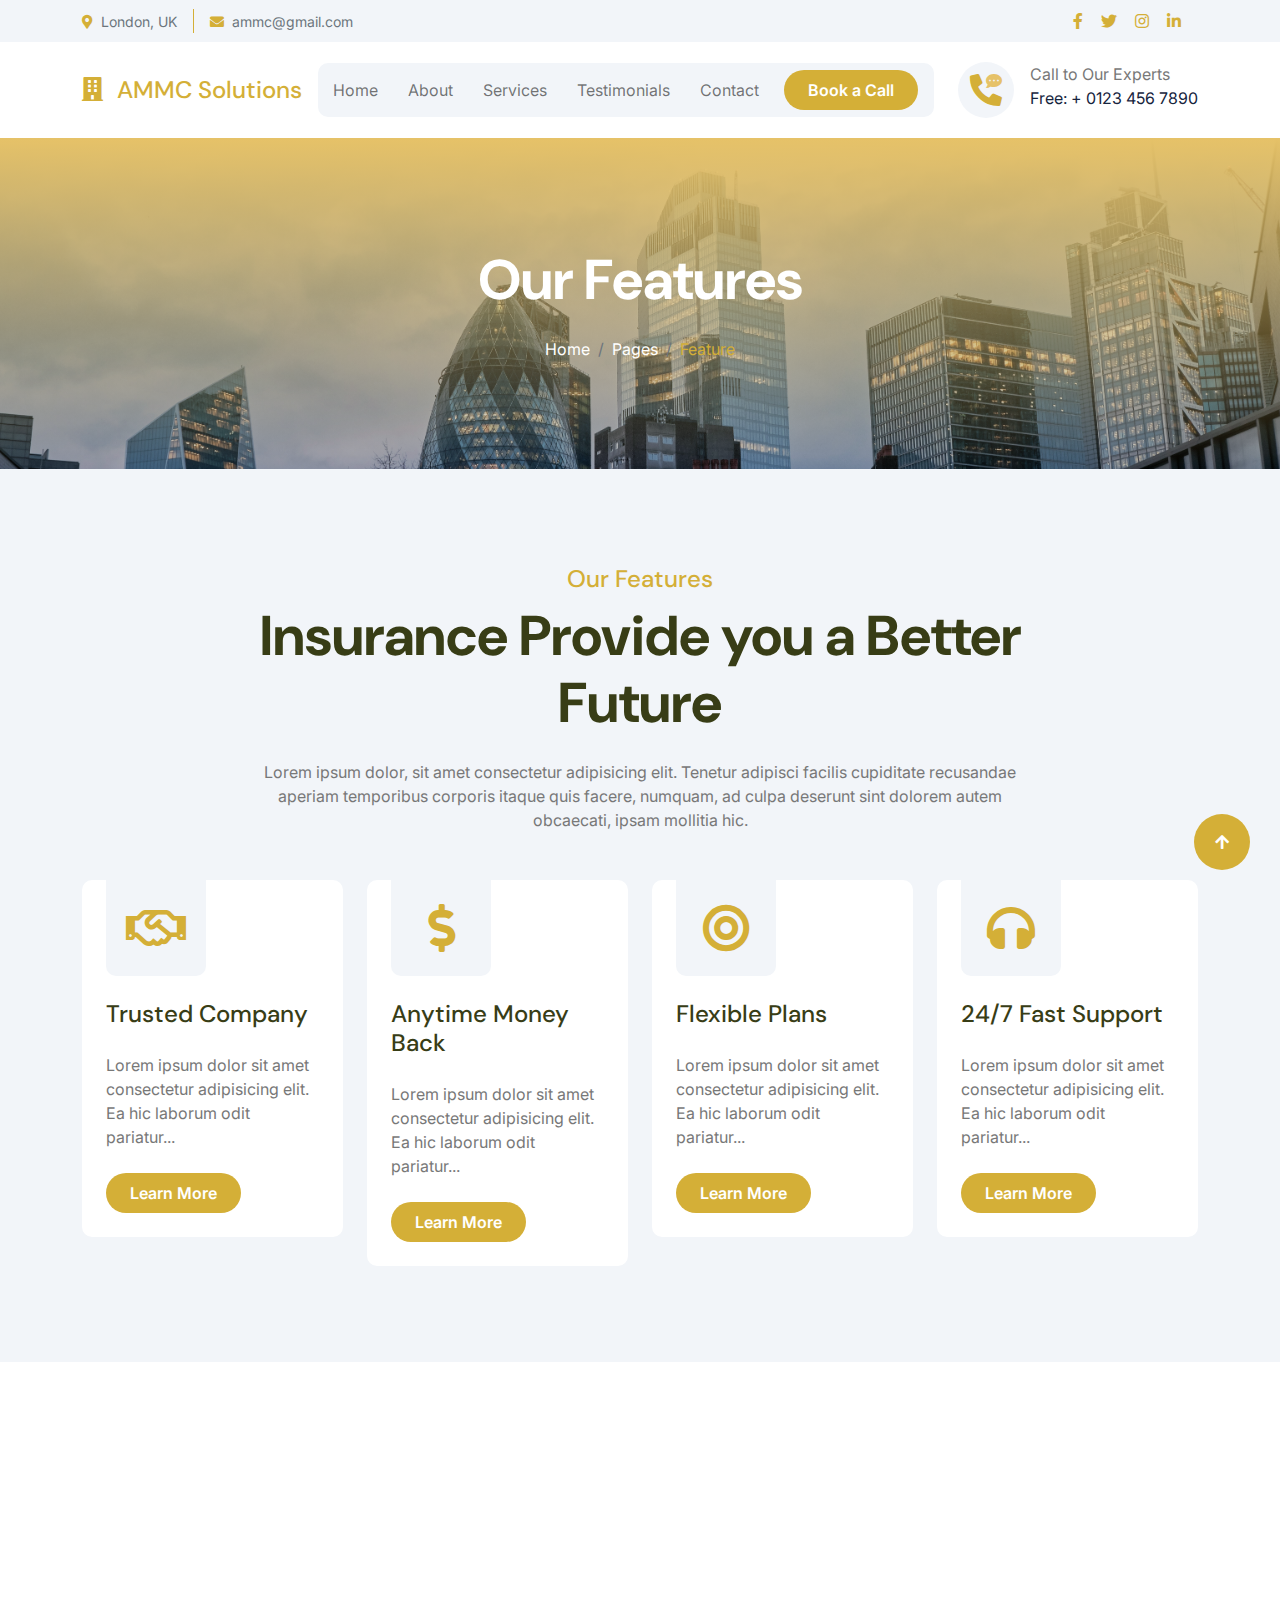
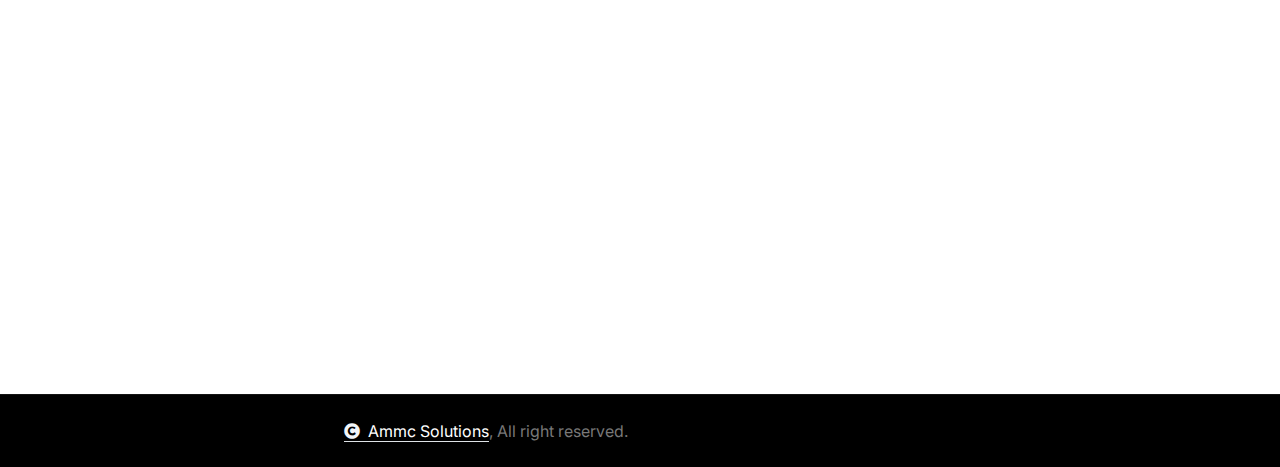
<file: feature.html>
<!-- CURRENTLY NOT IN USE -->

<!DOCTYPE html>
<html lang="en">

    <head>
        <meta charset="utf-8">
        <title>Ammc Solutions</title>
        <meta content="width=device-width, initial-scale=1.0" name="viewport">
        <meta content="" name="keywords">
        <meta content="" name="description">

        <!-- Google Web Fonts -->
        <link rel="preconnect" href="https://fonts.googleapis.com">
        <link rel="preconnect" href="https://fonts.gstatic.com" crossorigin>
        <link href="https://fonts.googleapis.com/css2?family=DM+Sans:ital,opsz,wght@0,9..40,100..1000;1,9..40,100..1000&family=Inter:slnt,wght@-10..0,100..900&display=swap" rel="stylesheet">

        <!-- Icon Font Stylesheet -->
        <link rel="stylesheet" href="https://use.fontawesome.com/releases/v5.15.4/css/all.css"/>
        <link href="https://cdn.jsdelivr.net/npm/bootstrap-icons@1.4.1/font/bootstrap-icons.css" rel="stylesheet">

        <!-- Libraries Stylesheet -->
        <link rel="stylesheet" href="lib/animate/animate.min.css"/>
        <link href="lib/lightbox/css/lightbox.min.css" rel="stylesheet">
        <link href="lib/owlcarousel/assets/owl.carousel.min.css" rel="stylesheet">


        <!-- Customized Bootstrap Stylesheet -->
        <link href="css/bootstrap.min.css" rel="stylesheet">

        <!-- Template Stylesheet -->
        <link href="css/style.css" rel="stylesheet">
    </head>

    <body>

        <!-- Spinner Start -->
        <div id="spinner" class="show bg-white position-fixed translate-middle w-100 vh-100 top-50 start-50 d-flex align-items-center justify-content-center">
            <div class="spinner-border text-primary" style="width: 3rem; height: 3rem;" role="status">
                <span class="sr-only">Loading...</span>
            </div>
        </div>
        <!-- Spinner End -->

        <!-- Topbar Start -->
        <div class="container-fluid topbar px-0 px-lg-4 bg-light py-2 d-none d-lg-block">
            <div class="container">
                <div class="row gx-0 align-items-center">
                    <div class="col-lg-8 text-center text-lg-start mb-lg-0">
                        <div class="d-flex flex-wrap">
                            <div class="border-end border-primary pe-3">
                                <a href="#" class="text-muted small"><i class="fas fa-map-marker-alt text-primary me-2"></i>London, UK</a>
                            </div>
                            <div class="ps-3">
                                <a href="mailto:example@gmail.com" class="text-muted small"><i class="fas fa-envelope text-primary me-2"></i>ammc@gmail.com</a>
                            </div>
                        </div>
                    </div>
                    <div class="col-lg-4 text-center text-lg-end">
                        <div class="d-flex justify-content-end">
                            <div class="d-flex border-primary pe-3">
                                <a class="btn p-0 text-primary me-3" href="#"><i class="fab fa-facebook-f"></i></a>
                                <a class="btn p-0 text-primary me-3" href="#"><i class="fab fa-twitter"></i></a>
                                <a class="btn p-0 text-primary me-3" href="#"><i class="fab fa-instagram"></i></a>
                                <a class="btn p-0 text-primary me-0" href="#"><i class="fab fa-linkedin-in"></i></a>
                            </div>
                        </div>
                    </div>
                </div>
            </div>
        </div>
        <!-- Topbar End -->

        <!-- Navbar & Hero Start -->
        <div class="container-fluid nav-bar px-0 px-lg-4 py-lg-0">
            <div class="container">
                <nav class="navbar navbar-expand-lg navbar-light"> 
                    <a href="index.html" class="navbar-brand p-0">
                        <h4 class="text-primary mb-0">
                            <i class="fas fa-building me-2"></i> AMMC Solutions
                        </h4>
                        <!-- <img src="img/logo.png" alt="Logo"> -->
                    </a>
                    
                    <button class="navbar-toggler" type="button" data-bs-toggle="collapse" data-bs-target="#navbarCollapse">
                        <span class="fa fa-bars"></span>
                    </button>
                    <div class="collapse navbar-collapse" id="navbarCollapse">
                        <div class="navbar-nav mx-0 mx-lg-auto">
                            <a href="index.html" class="nav-item nav-link">Home</a>
                            <a href="about.html" class="nav-item nav-link">About</a>
                            <a href="service.html" class="nav-item nav-link">Services</a>
                            <a href="testimonial.html" class="nav-item nav-link">Testimonials</a>
                            <!-- <div class="nav-item dropdown">
                                <a href="#" class="nav-link" data-bs-toggle="dropdown">
                                    <span class="dropdown-toggle">Pages</span>
                                </a>
                                <div class="dropdown-menu">
                                    <a href="feature.html" class="dropdown-item">Our Features</a>
                                    <a href="team.html" class="dropdown-item">Our team</a>
                                    <a href="testimonial.html" class="dropdown-item">Testimonial</a>
                                    <a href="FAQ.html" class="dropdown-item">FAQs</a>
                                    <a href="404.html" class="dropdown-item">404 Page</a>
                                </div>
                            </div> -->
                            <a href="contact.html" class="nav-item nav-link">Contact</a>
                            <div class="nav-btn px-3">
                                <!-- <button class="btn-search btn btn-primary btn-md-square rounded-circle flex-shrink-0" data-bs-toggle="modal" data-bs-target="#searchModal"><i class="fas fa-search"></i></button> -->
                                <a href="#" class="btn btn-primary rounded-pill py-2 px-4 ms-3 flex-shrink-0"> Book a Call</a>
                            </div>
                        </div>
                    </div>
                    <div class="d-none d-xl-flex flex-shrink-0 ps-4">
                        <a href="#" class="btn btn-light btn-lg-square rounded-circle position-relative wow tada" data-wow-delay=".9s">
                            <i class="fa fa-phone-alt fa-2x"></i>
                            <div class="position-absolute" style="top: 7px; right: 12px;">
                                <span><i class="fa fa-comment-dots text-secondary"></i></span>
                            </div>
                        </a>
                        <div class="d-flex flex-column ms-3">
                            <span>Call to Our Experts</span>
                            <a href="tel:+ 0123 456 7890"><span class="text-dark">Free: + 0123 456 7890</span></a>
                        </div>
                    </div>
                </nav>
            </div>
        </div>
        <!-- Navbar & Hero End -->


        <!-- Header Start -->
        <div class="container-fluid bg-breadcrumb">
            <div class="container text-center py-5" style="max-width: 900px;">
                <h4 class="text-white display-4 mb-4 wow fadeInDown" data-wow-delay="0.1s">Our Features</h4>
                <ol class="breadcrumb d-flex justify-content-center mb-0 wow fadeInDown" data-wow-delay="0.3s">
                    <li class="breadcrumb-item"><a href="index.html">Home</a></li>
                    <li class="breadcrumb-item"><a href="#">Pages</a></li>
                    <li class="breadcrumb-item active text-primary">Feature</li>
                </ol>    
            </div>
        </div>
        <!-- Header End -->


        <!-- Feature Start -->
        <div class="container-fluid feature bg-light py-5">
            <div class="container py-5">
                <div class="text-center mx-auto pb-5 wow fadeInUp" data-wow-delay="0.2s" style="max-width: 800px;">
                    <h4 class="text-primary">Our Features</h4>
                    <h1 class="display-4 mb-4">Insurance Provide you a Better Future</h1>
                    <p class="mb-0">Lorem ipsum dolor, sit amet consectetur adipisicing elit. Tenetur adipisci facilis cupiditate recusandae aperiam temporibus corporis itaque quis facere, numquam, ad culpa deserunt sint dolorem autem obcaecati, ipsam mollitia hic.
                    </p>
                </div>
                <div class="row g-4">
                    <div class="col-md-6 col-lg-6 col-xl-3 wow fadeInUp" data-wow-delay="0.2s">
                        <div class="feature-item p-4 pt-0">
                            <div class="feature-icon p-4 mb-4">
                                <i class="far fa-handshake fa-3x"></i>
                            </div>
                            <h4 class="mb-4">Trusted Company</h4>
                            <p class="mb-4">Lorem ipsum dolor sit amet consectetur adipisicing elit. Ea hic laborum odit pariatur...
                            </p>
                            <a class="btn btn-primary rounded-pill py-2 px-4" href="#">Learn More</a>
                        </div>
                    </div>
                    <div class="col-md-6 col-lg-6 col-xl-3 wow fadeInUp" data-wow-delay="0.4s">
                        <div class="feature-item p-4 pt-0">
                            <div class="feature-icon p-4 mb-4">
                                <i class="fa fa-dollar-sign fa-3x"></i>
                            </div>
                            <h4 class="mb-4">Anytime Money Back</h4>
                            <p class="mb-4">Lorem ipsum dolor sit amet consectetur adipisicing elit. Ea hic laborum odit pariatur...
                            </p>
                            <a class="btn btn-primary rounded-pill py-2 px-4" href="#">Learn More</a>
                        </div>
                    </div>
                    <div class="col-md-6 col-lg-6 col-xl-3 wow fadeInUp" data-wow-delay="0.6s">
                        <div class="feature-item p-4 pt-0">
                            <div class="feature-icon p-4 mb-4">
                                <i class="fa fa-bullseye fa-3x"></i>
                            </div>
                            <h4 class="mb-4">Flexible Plans</h4>
                            <p class="mb-4">Lorem ipsum dolor sit amet consectetur adipisicing elit. Ea hic laborum odit pariatur...
                            </p>
                            <a class="btn btn-primary rounded-pill py-2 px-4" href="#">Learn More</a>
                        </div>
                    </div>
                    <div class="col-md-6 col-lg-6 col-xl-3 wow fadeInUp" data-wow-delay="0.8s">
                        <div class="feature-item p-4 pt-0">
                            <div class="feature-icon p-4 mb-4">
                                <i class="fa fa-headphones fa-3x"></i>
                            </div>
                            <h4 class="mb-4">24/7 Fast Support</h4>
                            <p class="mb-4">Lorem ipsum dolor sit amet consectetur adipisicing elit. Ea hic laborum odit pariatur...
                            </p>
                            <a class="btn btn-primary rounded-pill py-2 px-4" href="#">Learn More</a>
                        </div>
                    </div>
                </div>
            </div>
        </div>
        <!-- Feature End -->


        <!-- Footer Start -->
        <div class="container-fluid footer py-5 wow fadeIn" data-wow-delay="0.2s">
            <div class="container py-5">
                <div class="row g-5">
                    <div class="col-xl-9">
                        <div class="mb-5">
                            <div class="row g-4">
                                <div class="col-md-6 col-lg-6 col-xl-5">
                                    <div class="footer-item">
                                        <a href="index.html" class="p-0">
                                            <h3 class="text-primary mb-0">
                                                <i class="fas fa-building me-2"></i> AMMC Solutions
                                            </h3>
                                            <!-- <img src="img/logo.png" alt="Logo"> -->
                                        </a>
                                        <p class="text-white mb-4">Your trusted partner in property management and investment. AMMC Solutions provides innovative, 
                                            client-focused services designed to simplify your journey and maximize your success.</p>
                                        <div class="footer-btn d-flex">
                                            <a class="btn btn-md-square rounded-circle me-3" href="#"><i class="fab fa-facebook-f"></i></a>
                                            <a class="btn btn-md-square rounded-circle me-3" href="#"><i class="fab fa-twitter"></i></a>
                                            <a class="btn btn-md-square rounded-circle me-3" href="#"><i class="fab fa-instagram"></i></a>
                                            <a class="btn btn-md-square rounded-circle me-0" href="#"><i class="fab fa-linkedin-in"></i></a>
                                        </div>
                                    </div>
                                </div>
                                <div class="col-md-6 col-lg-6 col-xl-3">
                                    <div class="footer-item">
                                        <h4 class="text-white mb-4">Useful Links</h4>
                                        <a href="index.html"><i class="fas fa-angle-right me-2"></i> Home</a>
                                        <a href="about.html"><i class="fas fa-angle-right me-2"></i> About</a>
                                        <a href="service.html"><i class="fas fa-angle-right me-2"></i> Services</a>
                                        <a href="testimonial.html"><i class="fas fa-angle-right me-2"></i> Testimonials</a>
                                        <a href="contact.html"><i class="fas fa-angle-right me-2"></i> Contact</a>
                                    </div>
                                </div>
                                <div class="col-md-6 col-lg-6 col-xl-4">
                                    <div class="footer-item">
                                        <h4 class="mb-4 text-white">Instagram</h4>
                                        <div class="row g-3">
                                            <div class="col-4">
                                                <div class="footer-instagram rounded">
                                                    <img src="img/instagram-footer-1.jpg" class="img-fluid w-100" alt="">
                                                    <div class="footer-search-icon">
                                                        <a href="img/instagram-footer-1.jpg" data-lightbox="footerInstagram-1" class="my-auto"><i class="fas fa-link text-white"></i></a>
                                                    </div>
                                                </div>
                                           </div>
                                           <div class="col-4">
                                                <div class="footer-instagram rounded">
                                                    <img src="img/instagram-footer-2.jpg" class="img-fluid w-100" alt="">
                                                    <div class="footer-search-icon">
                                                        <a href="img/instagram-footer-2.jpg" data-lightbox="footerInstagram-2" class="my-auto"><i class="fas fa-link text-white"></i></a>
                                                    </div>
                                                </div>
                                           </div>
                                            <div class="col-4">
                                                <div class="footer-instagram rounded">
                                                    <img src="img/instagram-footer-3.jpg" class="img-fluid w-100" alt="">
                                                    <div class="footer-search-icon">
                                                        <a href="img/instagram-footer-3.jpg" data-lightbox="footerInstagram-3" class="my-auto"><i class="fas fa-link text-white"></i></a>
                                                    </div>
                                                </div>
                                           </div>
                                            <div class="col-4">
                                                <div class="footer-instagram rounded">
                                                    <img src="img/instagram-footer-4.jpg" class="img-fluid w-100" alt="">
                                                    <div class="footer-search-icon">
                                                        <a href="img/instagram-footer-4.jpg" data-lightbox="footerInstagram-4" class="my-auto"><i class="fas fa-link text-white"></i></a>
                                                    </div>
                                                </div>
                                           </div>
                                            <div class="col-4">
                                                <div class="footer-instagram rounded">
                                                    <img src="img/instagram-footer-5.jpg" class="img-fluid w-100" alt="">
                                                    <div class="footer-search-icon">
                                                        <a href="img/instagram-footer-5.jpg" data-lightbox="footerInstagram-5" class="my-auto"><i class="fas fa-link text-white"></i></a>
                                                    </div>
                                                </div>
                                           </div>
                                           <div class="col-4">
                                                <div class="footer-instagram rounded">
                                                    <img src="img/instagram-footer-6.jpg" class="img-fluid w-100" alt="">
                                                    <div class="footer-search-icon">
                                                        <a href="img/instagram-footer-6.jpg" data-lightbox="footerInstagram-6" class="my-auto"><i class="fas fa-link text-white"></i></a>
                                                    </div>
                                                </div>
                                            </div>
                                        </div>
                                    </div>
                                </div>
                            </div>
                        </div>
                        <div class="pt-5" style="border-top: 1px solid rgba(255, 255, 255, 0.08);">
                            <div class="row g-0">
                                <div class="col-12">
                                    <div class="row g-4">
                                        <div class="col-lg-6 col-xl-4">
                                            <div class="d-flex">
                                                <div class="btn-xl-square bg-primary text-white rounded p-4 me-4">
                                                    <i class="fas fa-map-marker-alt fa-2x"></i>
                                                </div>
                                                <div>
                                                    <h4 class="text-white">Address</h4>
                                                    <p class="mb-0">123 Street London, UK</p>
                                                </div>
                                            </div>
                                        </div>
                                        <div class="col-lg-6 col-xl-4">
                                            <div class="d-flex">
                                                <div class="btn-xl-square bg-primary text-white rounded p-4 me-4">
                                                    <i class="fas fa-envelope fa-2x"></i>
                                                </div>
                                                <div>
                                                    <h4 class="text-white">Mail Us</h4>
                                                    <p class="mb-0">info@example.com</p>
                                                </div>
                                            </div>
                                        </div>
                                        <div class="col-lg-6 col-xl-4">
                                            <div class="d-flex">
                                                <div class="btn-xl-square bg-primary text-white rounded p-4 me-4">
                                                    <i class="fa fa-phone-alt fa-2x"></i>
                                                </div>
                                                <div>
                                                    <h4 class="text-white">Telephone</h4>
                                                    <p class="mb-0">(+012) 3456 7890</p>
                                                </div>
                                            </div>
                                        </div>
                                    </div>
                                </div>
                            </div>
                        </div>
                    </div>
                    
                    <div class="col-xl-3">
                        <div class="footer-item">
                            <h4 class="text-white mb-4">Newsletter</h4>
                            <p class="text-white mb-3">Dolor amet sit justo amet elitr clita ipsum elitr est.Lorem ipsum dolor sit amet, consectetur adipiscing elit.</p>
                            <div class="position-relative rounded-pill mb-4">
                                <input class="form-control rounded-pill w-100 py-3 ps-4 pe-5" type="text" placeholder="Enter your email">
                                <button type="button" class="btn btn-primary rounded-pill position-absolute top-0 end-0 py-2 mt-2 me-2">SignUp</button>
                            </div>
                            <div class="d-flex flex-shrink-0">
                                <div class="footer-btn">
                                    <a href="#" class="btn btn-lg-square rounded-circle position-relative wow tada" data-wow-delay=".9s">
                                        <i class="fa fa-phone-alt fa-2x"></i>
                                        <div class="position-absolute" style="top: 2px; right: 12px;">
                                            <span><i class="fa fa-comment-dots text-secondary"></i></span>
                                        </div>
                                    </a>
                                </div>
                                <div class="d-flex flex-column ms-3 flex-shrink-0">
                                    <span>Call to Our Experts</span>
                                    <a href="tel:+ 0123 456 7890"><span class="text-white">Free: + 0123 456 7890</span></a>
                                </div>
                            </div>
                        </div>
                    </div>
                </div>
            </div>
        </div>
        <!-- Footer End -->
        
        <!-- Copyright Start -->
        <div class="container-fluid copyright py-4">
            <div class="container">
                <div class="row g-4 align-items-center">
                    <div class="col-md-6 text-center text-md-end mb-md-0">
                        <span class="text-body"><a href="#" class="border-bottom text-white"><i class="fas fa-copyright text-light me-2"></i>Ammc Solutions</a>, All right reserved.</span>
                    </div>
                </div>
            </div>
        </div>
        <!-- Copyright End -->


        <!-- Back to Top -->
        <a href="#" class="btn btn-primary btn-lg-square rounded-circle back-to-top"><i class="fa fa-arrow-up"></i></a>   

        
        <!-- JavaScript Libraries -->
        <script src="https://ajax.googleapis.com/ajax/libs/jquery/3.6.4/jquery.min.js"></script>
        <script src="https://cdn.jsdelivr.net/npm/bootstrap@5.0.0/dist/js/bootstrap.bundle.min.js"></script>
        <script src="lib/wow/wow.min.js"></script>
        <script src="lib/easing/easing.min.js"></script>
        <script src="lib/waypoints/waypoints.min.js"></script>
        <script src="lib/counterup/counterup.min.js"></script>
        <script src="lib/lightbox/js/lightbox.min.js"></script>
        <script src="lib/owlcarousel/owl.carousel.min.js"></script>
        

        <!-- Template Javascript -->
        <script src="js/main.js"></script>
    </body>

</html>
</file>
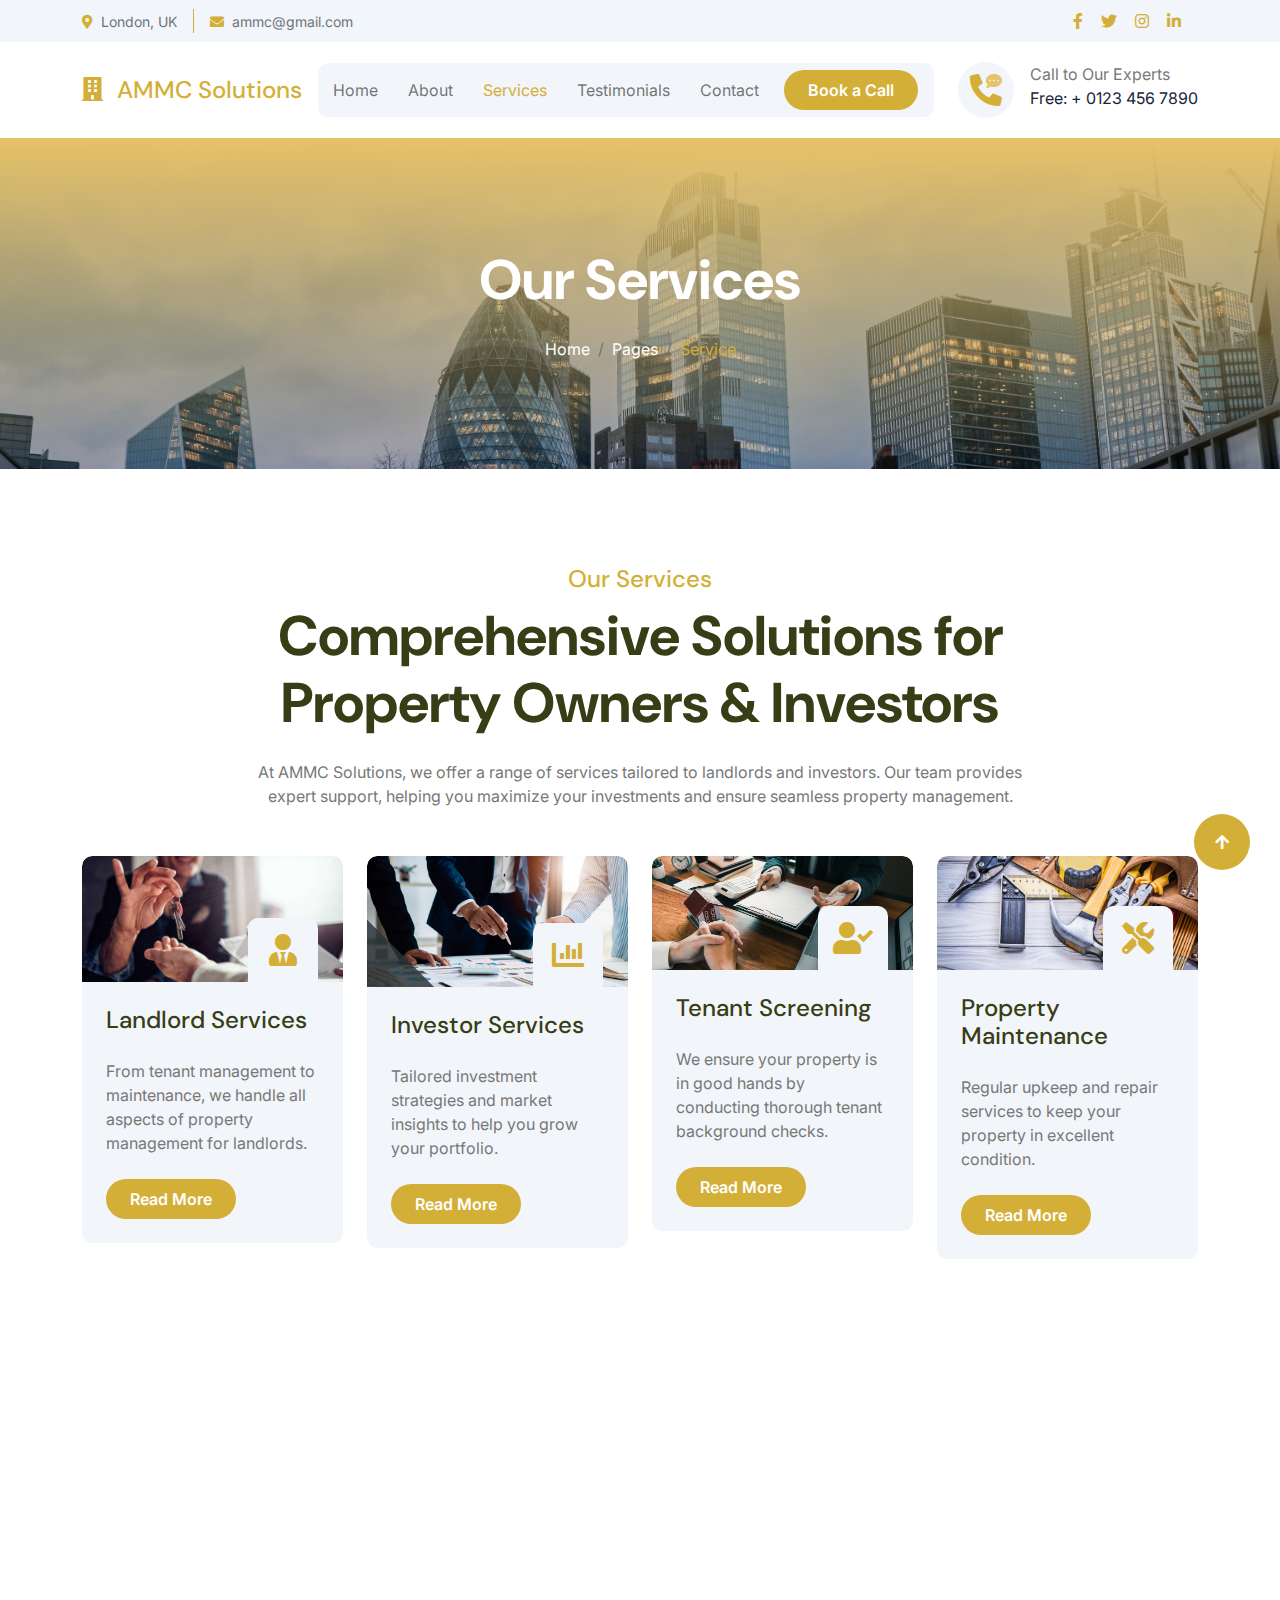
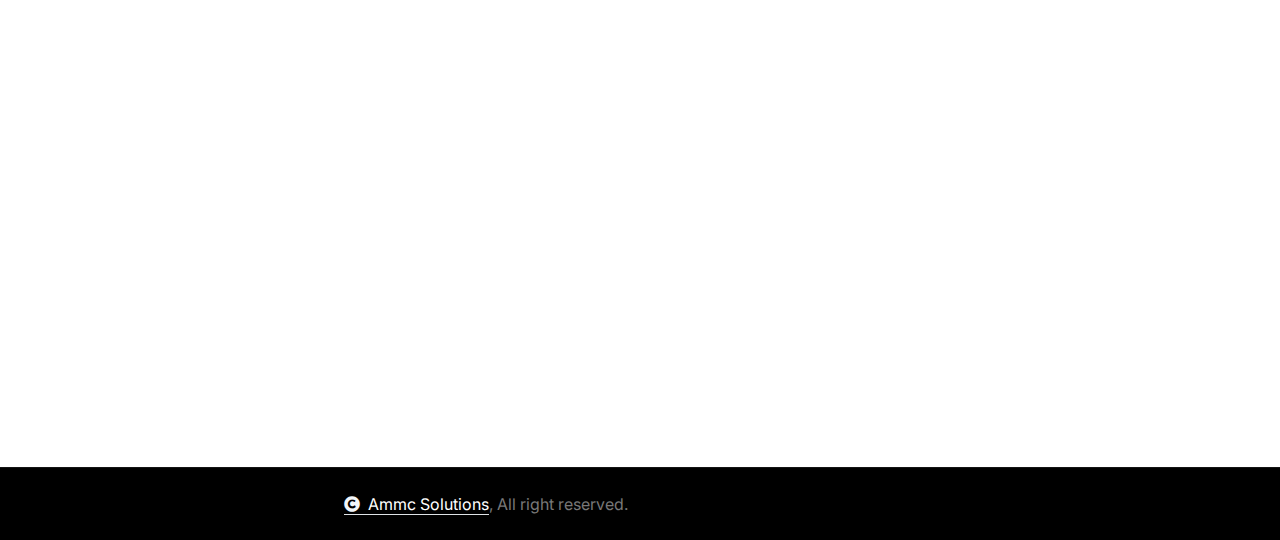
<file: service.html>
<!DOCTYPE html>
<html lang="en">

    <head>
        <meta charset="utf-8">
        <title>Ammc Solutions</title>
        <meta content="width=device-width, initial-scale=1.0" name="viewport">
        <meta content="" name="keywords">
        <meta content="" name="description">

        <!-- Google Web Fonts -->
        <link rel="preconnect" href="https://fonts.googleapis.com">
        <link rel="preconnect" href="https://fonts.gstatic.com" crossorigin>
        <link href="https://fonts.googleapis.com/css2?family=DM+Sans:ital,opsz,wght@0,9..40,100..1000;1,9..40,100..1000&family=Inter:slnt,wght@-10..0,100..900&display=swap" rel="stylesheet">

        <!-- Icon Font Stylesheet -->
        <link rel="stylesheet" href="https://use.fontawesome.com/releases/v5.15.4/css/all.css"/>
        <link href="https://cdn.jsdelivr.net/npm/bootstrap-icons@1.4.1/font/bootstrap-icons.css" rel="stylesheet">

        <!-- Libraries Stylesheet -->
        <link rel="stylesheet" href="lib/animate/animate.min.css"/>
        <link href="lib/lightbox/css/lightbox.min.css" rel="stylesheet">
        <link href="lib/owlcarousel/assets/owl.carousel.min.css" rel="stylesheet">


        <!-- Customized Bootstrap Stylesheet -->
        <link href="css/bootstrap.min.css" rel="stylesheet">

        <!-- Template Stylesheet -->
        <link href="css/style.css" rel="stylesheet">
    </head>

    <body>

        <!-- Spinner Start -->
        <div id="spinner" class="show bg-white position-fixed translate-middle w-100 vh-100 top-50 start-50 d-flex align-items-center justify-content-center">
            <div class="spinner-border text-primary" style="width: 3rem; height: 3rem;" role="status">
                <span class="sr-only">Loading...</span>
            </div>
        </div>
        <!-- Spinner End -->

        <!-- Topbar Start -->
        <div class="container-fluid topbar px-0 px-lg-4 bg-light py-2 d-none d-lg-block">
            <div class="container">
                <div class="row gx-0 align-items-center">
                    <div class="col-lg-8 text-center text-lg-start mb-lg-0">
                        <div class="d-flex flex-wrap">
                            <div class="border-end border-primary pe-3">
                                <a href="#" class="text-muted small"><i class="fas fa-map-marker-alt text-primary me-2"></i>London, UK</a>
                            </div>
                            <div class="ps-3">
                                <a href="mailto:example@gmail.com" class="text-muted small"><i class="fas fa-envelope text-primary me-2"></i>ammc@gmail.com</a>
                            </div>
                        </div>
                    </div>
                    <div class="col-lg-4 text-center text-lg-end">
                        <div class="d-flex justify-content-end">
                            <div class="d-flex border-primary pe-3">
                                <a class="btn p-0 text-primary me-3" href="#"><i class="fab fa-facebook-f"></i></a>
                                <a class="btn p-0 text-primary me-3" href="#"><i class="fab fa-twitter"></i></a>
                                <a class="btn p-0 text-primary me-3" href="#"><i class="fab fa-instagram"></i></a>
                                <a class="btn p-0 text-primary me-0" href="#"><i class="fab fa-linkedin-in"></i></a>
                            </div>
                        </div>
                    </div>
                </div>
            </div>
        </div>
        <!-- Topbar End -->

        <!-- Navbar & Hero Start -->
        <div class="container-fluid nav-bar px-0 px-lg-4 py-lg-0">
            <div class="container">
                <nav class="navbar navbar-expand-lg navbar-light"> 
                    <a href="index.html" class="navbar-brand p-0">
                        <h4 class="text-primary mb-0">
                            <i class="fas fa-building me-2"></i> AMMC Solutions
                        </h4>
                        <!-- <img src="img/logo.png" alt="Logo"> -->
                    </a>
                    
                    <button class="navbar-toggler" type="button" data-bs-toggle="collapse" data-bs-target="#navbarCollapse">
                        <span class="fa fa-bars"></span>
                    </button>
                    <div class="collapse navbar-collapse" id="navbarCollapse">
                        <div class="navbar-nav mx-0 mx-lg-auto">
                            <a href="index.html" class="nav-item nav-link">Home</a>
                            <a href="about.html" class="nav-item nav-link">About</a>
                            <a href="service.html" class="nav-item nav-link active">Services</a>
                            <a href="testimonial.html" class="nav-item nav-link">Testimonials</a>
                            <!-- <div class="nav-item dropdown">
                                <a href="#" class="nav-link" data-bs-toggle="dropdown">
                                    <span class="dropdown-toggle">Pages</span>
                                </a>
                                <div class="dropdown-menu">
                                    <a href="feature.html" class="dropdown-item">Our Features</a>
                                    <a href="team.html" class="dropdown-item">Our team</a>
                                    <a href="testimonial.html" class="dropdown-item">Testimonial</a>
                                    <a href="FAQ.html" class="dropdown-item">FAQs</a>
                                    <a href="404.html" class="dropdown-item">404 Page</a>
                                </div>
                            </div> -->
                            <a href="contact.html" class="nav-item nav-link">Contact</a>
                            <div class="nav-btn px-3">
                                <!-- <button class="btn-search btn btn-primary btn-md-square rounded-circle flex-shrink-0" data-bs-toggle="modal" data-bs-target="#searchModal"><i class="fas fa-search"></i></button> -->
                                <a href="#" class="btn btn-primary rounded-pill py-2 px-4 ms-3 flex-shrink-0"> Book a Call</a>
                            </div>
                        </div>
                    </div>
                    <div class="d-none d-xl-flex flex-shrink-0 ps-4">
                        <a href="#" class="btn btn-light btn-lg-square rounded-circle position-relative wow tada" data-wow-delay=".9s">
                            <i class="fa fa-phone-alt fa-2x"></i>
                            <div class="position-absolute" style="top: 7px; right: 12px;">
                                <span><i class="fa fa-comment-dots text-secondary"></i></span>
                            </div>
                        </a>
                        <div class="d-flex flex-column ms-3">
                            <span>Call to Our Experts</span>
                            <a href="tel:+ 0123 456 7890"><span class="text-dark">Free: + 0123 456 7890</span></a>
                        </div>
                    </div>
                </nav>
            </div>
        </div>
        <!-- Navbar & Hero End -->

        <!-- Header Start -->
        <div class="container-fluid bg-breadcrumb">
            <div class="container text-center py-5" style="max-width: 900px;">
                <h4 class="text-white display-4 mb-4 wow fadeInDown" data-wow-delay="0.1s">Our Services</h4>
                <ol class="breadcrumb d-flex justify-content-center mb-0 wow fadeInDown" data-wow-delay="0.3s">
                    <li class="breadcrumb-item"><a href="index.html">Home</a></li>
                    <li class="breadcrumb-item"><a href="#">Pages</a></li>
                    <li class="breadcrumb-item active text-primary">Service</li>
                </ol>    
            </div>
        </div>
        <!-- Header End -->


        <!-- Service Start -->
        <div class="container-fluid service py-5">
            <div class="container py-5">
                <div class="text-center mx-auto pb-5 wow fadeInUp" data-wow-delay="0.2s" style="max-width: 800px;">
                    <h4 class="text-primary">Our Services</h4>
                    <h1 class="display-4 mb-4">Comprehensive Solutions for Property Owners & Investors</h1>
                    <p class="mb-0">
                        At AMMC Solutions, we offer a range of services tailored to landlords and investors. Our team provides expert support, 
                        helping you maximize your investments and ensure seamless property management.
                    </p>
                </div>
                <div class="row g-4 justify-content-center">
                    <div class="col-md-6 col-lg-6 col-xl-3 wow fadeInUp" data-wow-delay="0.2s">
                        <div class="service-item">
                            <div class="service-img">
                                <img src="img/landlord-services.jpeg" class="img-fluid rounded-top w-100" alt="Landlord Services">
                                <div class="service-icon p-3">
                                    <i class="fa fa-user-tie fa-2x"></i>
                                </div>
                            </div>
                            <div class="service-content p-4">
                                <div class="service-content-inner">
                                    <a href="#" class="d-inline-block h4 mb-4">Landlord Services</a>
                                    <p class="mb-4">
                                        From tenant management to maintenance, we handle all aspects of property management for landlords.
                                    </p>
                                    <a class="btn btn-primary rounded-pill py-2 px-4" href="#">Read More</a>
                                </div>
                            </div>
                        </div>
                    </div>
                    <div class="col-md-6 col-lg-6 col-xl-3 wow fadeInUp" data-wow-delay="0.4s">
                        <div class="service-item">
                            <div class="service-img">
                                <img src="img/investor-services.jpeg" class="img-fluid rounded-top w-100" alt="Investor Services">
                                <div class="service-icon p-3">
                                    <i class="fa fa-chart-bar fa-2x"></i>
                                </div>
                            </div>
                            <div class="service-content p-4">
                                <div class="service-content-inner">
                                    <a href="#" class="d-inline-block h4 mb-4">Investor Services</a>
                                    <p class="mb-4">
                                        Tailored investment strategies and market insights to help you grow your portfolio.
                                    </p>
                                    <a class="btn btn-primary rounded-pill py-2 px-4" href="#">Read More</a>
                                </div>
                            </div>
                        </div>
                    </div>
                    <div class="col-md-6 col-lg-6 col-xl-3 wow fadeInUp" data-wow-delay="0.6s">
                        <div class="service-item">
                            <div class="service-img">
                                <img src="img/tenant-screening.jpeg" class="img-fluid rounded-top w-100" alt="Tenant Screening">
                                <div class="service-icon p-3">
                                    <i class="fa fa-user-check fa-2x"></i>
                                </div>
                            </div>
                            <div class="service-content p-4">
                                <div class="service-content-inner">
                                    <a href="#" class="d-inline-block h4 mb-4">Tenant Screening</a>
                                    <p class="mb-4">
                                        We ensure your property is in good hands by conducting thorough tenant background checks.
                                    </p>
                                    <a class="btn btn-primary rounded-pill py-2 px-4" href="#">Read More</a>
                                </div>
                            </div>
                        </div>
                    </div>
                    <div class="col-md-6 col-lg-6 col-xl-3 wow fadeInUp" data-wow-delay="0.8s">
                        <div class="service-item">
                            <div class="service-img">
                                <img src="img/property-maintenance.jpg" class="img-fluid rounded-top w-100" alt="Property Maintenance">
                                <div class="service-icon p-3">
                                    <i class="fa fa-tools fa-2x"></i>
                                </div>
                            </div>
                            <div class="service-content p-4">
                                <div class="service-content-inner">
                                    <a href="#" class="d-inline-block h4 mb-4">Property Maintenance</a>
                                    <p class="mb-4">
                                        Regular upkeep and repair services to keep your property in excellent condition.
                                    </p>
                                    <a class="btn btn-primary rounded-pill py-2 px-4" href="#">Read More</a>
                                </div>
                            </div>
                        </div>
                    </div>
                    <div class="col-12 text-center wow fadeInUp" data-wow-delay="0.2s">
                        <a class="btn btn-primary rounded-pill py-3 px-5" href="#">More Services</a>
                    </div>
                </div>
            </div>
        </div>
        <!-- Service End -->

        <!-- Footer Start -->
        <div class="container-fluid footer py-5 wow fadeIn" data-wow-delay="0.2s">
            <div class="container py-5">
                <div class="row g-5">
                    <div class="col-xl-9">
                        <div class="mb-5">
                            <div class="row g-4">
                                <div class="col-md-6 col-lg-6 col-xl-5">
                                    <div class="footer-item">
                                        <a href="index.html" class="p-0">
                                            <h3 class="text-primary mb-0">
                                                <i class="fas fa-building me-2"></i> AMMC Solutions
                                            </h3>
                                            <!-- <img src="img/logo.png" alt="Logo"> -->
                                        </a>
                                        <p class="text-white mb-4">Your trusted partner in property management and investment. AMMC Solutions provides innovative, 
                                            client-focused services designed to simplify your journey and maximize your success.</p>
                                        <div class="footer-btn d-flex">
                                            <a class="btn btn-md-square rounded-circle me-3" href="#"><i class="fab fa-facebook-f"></i></a>
                                            <a class="btn btn-md-square rounded-circle me-3" href="#"><i class="fab fa-twitter"></i></a>
                                            <a class="btn btn-md-square rounded-circle me-3" href="#"><i class="fab fa-instagram"></i></a>
                                            <a class="btn btn-md-square rounded-circle me-0" href="#"><i class="fab fa-linkedin-in"></i></a>
                                        </div>
                                    </div>
                                </div>
                                <div class="col-md-6 col-lg-6 col-xl-3">
                                    <div class="footer-item">
                                        <h4 class="text-white mb-4">Useful Links</h4>
                                        <a href="index.html"><i class="fas fa-angle-right me-2"></i> Home</a>
                                        <a href="about.html"><i class="fas fa-angle-right me-2"></i> About</a>
                                        <a href="service.html"><i class="fas fa-angle-right me-2"></i> Services</a>
                                        <a href="testimonial.html"><i class="fas fa-angle-right me-2"></i> Testimonials</a>
                                        <a href="contact.html"><i class="fas fa-angle-right me-2"></i> Contact</a>
                                    </div>
                                </div>
                                <div class="col-md-6 col-lg-6 col-xl-4">
                                    <div class="footer-item">
                                        <h4 class="mb-4 text-white">Instagram</h4>
                                        <div class="row g-3">
                                            <div class="col-4">
                                                <div class="footer-instagram rounded">
                                                    <img src="img/instagram-footer-1.jpg" class="img-fluid w-100" alt="">
                                                    <div class="footer-search-icon">
                                                        <a href="img/instagram-footer-1.jpg" data-lightbox="footerInstagram-1" class="my-auto"><i class="fas fa-link text-white"></i></a>
                                                    </div>
                                                </div>
                                           </div>
                                           <div class="col-4">
                                                <div class="footer-instagram rounded">
                                                    <img src="img/instagram-footer-2.jpg" class="img-fluid w-100" alt="">
                                                    <div class="footer-search-icon">
                                                        <a href="img/instagram-footer-2.jpg" data-lightbox="footerInstagram-2" class="my-auto"><i class="fas fa-link text-white"></i></a>
                                                    </div>
                                                </div>
                                           </div>
                                            <div class="col-4">
                                                <div class="footer-instagram rounded">
                                                    <img src="img/instagram-footer-3.jpg" class="img-fluid w-100" alt="">
                                                    <div class="footer-search-icon">
                                                        <a href="img/instagram-footer-3.jpg" data-lightbox="footerInstagram-3" class="my-auto"><i class="fas fa-link text-white"></i></a>
                                                    </div>
                                                </div>
                                           </div>
                                            <div class="col-4">
                                                <div class="footer-instagram rounded">
                                                    <img src="img/instagram-footer-4.jpg" class="img-fluid w-100" alt="">
                                                    <div class="footer-search-icon">
                                                        <a href="img/instagram-footer-4.jpg" data-lightbox="footerInstagram-4" class="my-auto"><i class="fas fa-link text-white"></i></a>
                                                    </div>
                                                </div>
                                           </div>
                                            <div class="col-4">
                                                <div class="footer-instagram rounded">
                                                    <img src="img/instagram-footer-5.jpg" class="img-fluid w-100" alt="">
                                                    <div class="footer-search-icon">
                                                        <a href="img/instagram-footer-5.jpg" data-lightbox="footerInstagram-5" class="my-auto"><i class="fas fa-link text-white"></i></a>
                                                    </div>
                                                </div>
                                           </div>
                                           <div class="col-4">
                                                <div class="footer-instagram rounded">
                                                    <img src="img/instagram-footer-6.jpg" class="img-fluid w-100" alt="">
                                                    <div class="footer-search-icon">
                                                        <a href="img/instagram-footer-6.jpg" data-lightbox="footerInstagram-6" class="my-auto"><i class="fas fa-link text-white"></i></a>
                                                    </div>
                                                </div>
                                            </div>
                                        </div>
                                    </div>
                                </div>
                            </div>
                        </div>
                        <div class="pt-5" style="border-top: 1px solid rgba(255, 255, 255, 0.08);">
                            <div class="row g-0">
                                <div class="col-12">
                                    <div class="row g-4">
                                        <div class="col-lg-6 col-xl-4">
                                            <div class="d-flex">
                                                <div class="btn-xl-square bg-primary text-white rounded p-4 me-4">
                                                    <i class="fas fa-map-marker-alt fa-2x"></i>
                                                </div>
                                                <div>
                                                    <h4 class="text-white">Address</h4>
                                                    <p class="mb-0">123 Street London, UK</p>
                                                </div>
                                            </div>
                                        </div>
                                        <div class="col-lg-6 col-xl-4">
                                            <div class="d-flex">
                                                <div class="btn-xl-square bg-primary text-white rounded p-4 me-4">
                                                    <i class="fas fa-envelope fa-2x"></i>
                                                </div>
                                                <div>
                                                    <h4 class="text-white">Mail Us</h4>
                                                    <p class="mb-0">info@example.com</p>
                                                </div>
                                            </div>
                                        </div>
                                        <div class="col-lg-6 col-xl-4">
                                            <div class="d-flex">
                                                <div class="btn-xl-square bg-primary text-white rounded p-4 me-4">
                                                    <i class="fa fa-phone-alt fa-2x"></i>
                                                </div>
                                                <div>
                                                    <h4 class="text-white">Telephone</h4>
                                                    <p class="mb-0">(+012) 3456 7890</p>
                                                </div>
                                            </div>
                                        </div>
                                    </div>
                                </div>
                            </div>
                        </div>
                    </div>
                    
                    <div class="col-xl-3">
                        <div class="footer-item">
                            <h4 class="text-white mb-4">Newsletter</h4>
                            <p class="text-white mb-3">Dolor amet sit justo amet elitr clita ipsum elitr est.Lorem ipsum dolor sit amet, consectetur adipiscing elit.</p>
                            <div class="position-relative rounded-pill mb-4">
                                <input class="form-control rounded-pill w-100 py-3 ps-4 pe-5" type="text" placeholder="Enter your email">
                                <button type="button" class="btn btn-primary rounded-pill position-absolute top-0 end-0 py-2 mt-2 me-2">SignUp</button>
                            </div>
                            <div class="d-flex flex-shrink-0">
                                <div class="footer-btn">
                                    <a href="#" class="btn btn-lg-square rounded-circle position-relative wow tada" data-wow-delay=".9s">
                                        <i class="fa fa-phone-alt fa-2x"></i>
                                        <div class="position-absolute" style="top: 2px; right: 12px;">
                                            <span><i class="fa fa-comment-dots text-secondary"></i></span>
                                        </div>
                                    </a>
                                </div>
                                <div class="d-flex flex-column ms-3 flex-shrink-0">
                                    <span>Call to Our Experts</span>
                                    <a href="tel:+ 0123 456 7890"><span class="text-white">Free: + 0123 456 7890</span></a>
                                </div>
                            </div>
                        </div>
                    </div>
                </div>
            </div>
        </div>
        <!-- Footer End -->
        
        <!-- Copyright Start -->
        <div class="container-fluid copyright py-4">
            <div class="container">
                <div class="row g-4 align-items-center">
                    <div class="col-md-6 text-center text-md-end mb-md-0">
                        <span class="text-body"><a href="#" class="border-bottom text-white"><i class="fas fa-copyright text-light me-2"></i>Ammc Solutions</a>, All right reserved.</span>
                    </div>
                </div>
            </div>
        </div>
        <!-- Copyright End -->


        <!-- Back to Top -->
        <a href="#" class="btn btn-primary btn-lg-square rounded-circle back-to-top"><i class="fa fa-arrow-up"></i></a>   

        
        <!-- JavaScript Libraries -->
        <script src="https://ajax.googleapis.com/ajax/libs/jquery/3.6.4/jquery.min.js"></script>
        <script src="https://cdn.jsdelivr.net/npm/bootstrap@5.0.0/dist/js/bootstrap.bundle.min.js"></script>
        <script src="lib/wow/wow.min.js"></script>
        <script src="lib/easing/easing.min.js"></script>
        <script src="lib/waypoints/waypoints.min.js"></script>
        <script src="lib/counterup/counterup.min.js"></script>
        <script src="lib/lightbox/js/lightbox.min.js"></script>
        <script src="lib/owlcarousel/owl.carousel.min.js"></script>
        

        <!-- Template Javascript -->
        <script src="js/main.js"></script>
    </body>

</html>
</file>
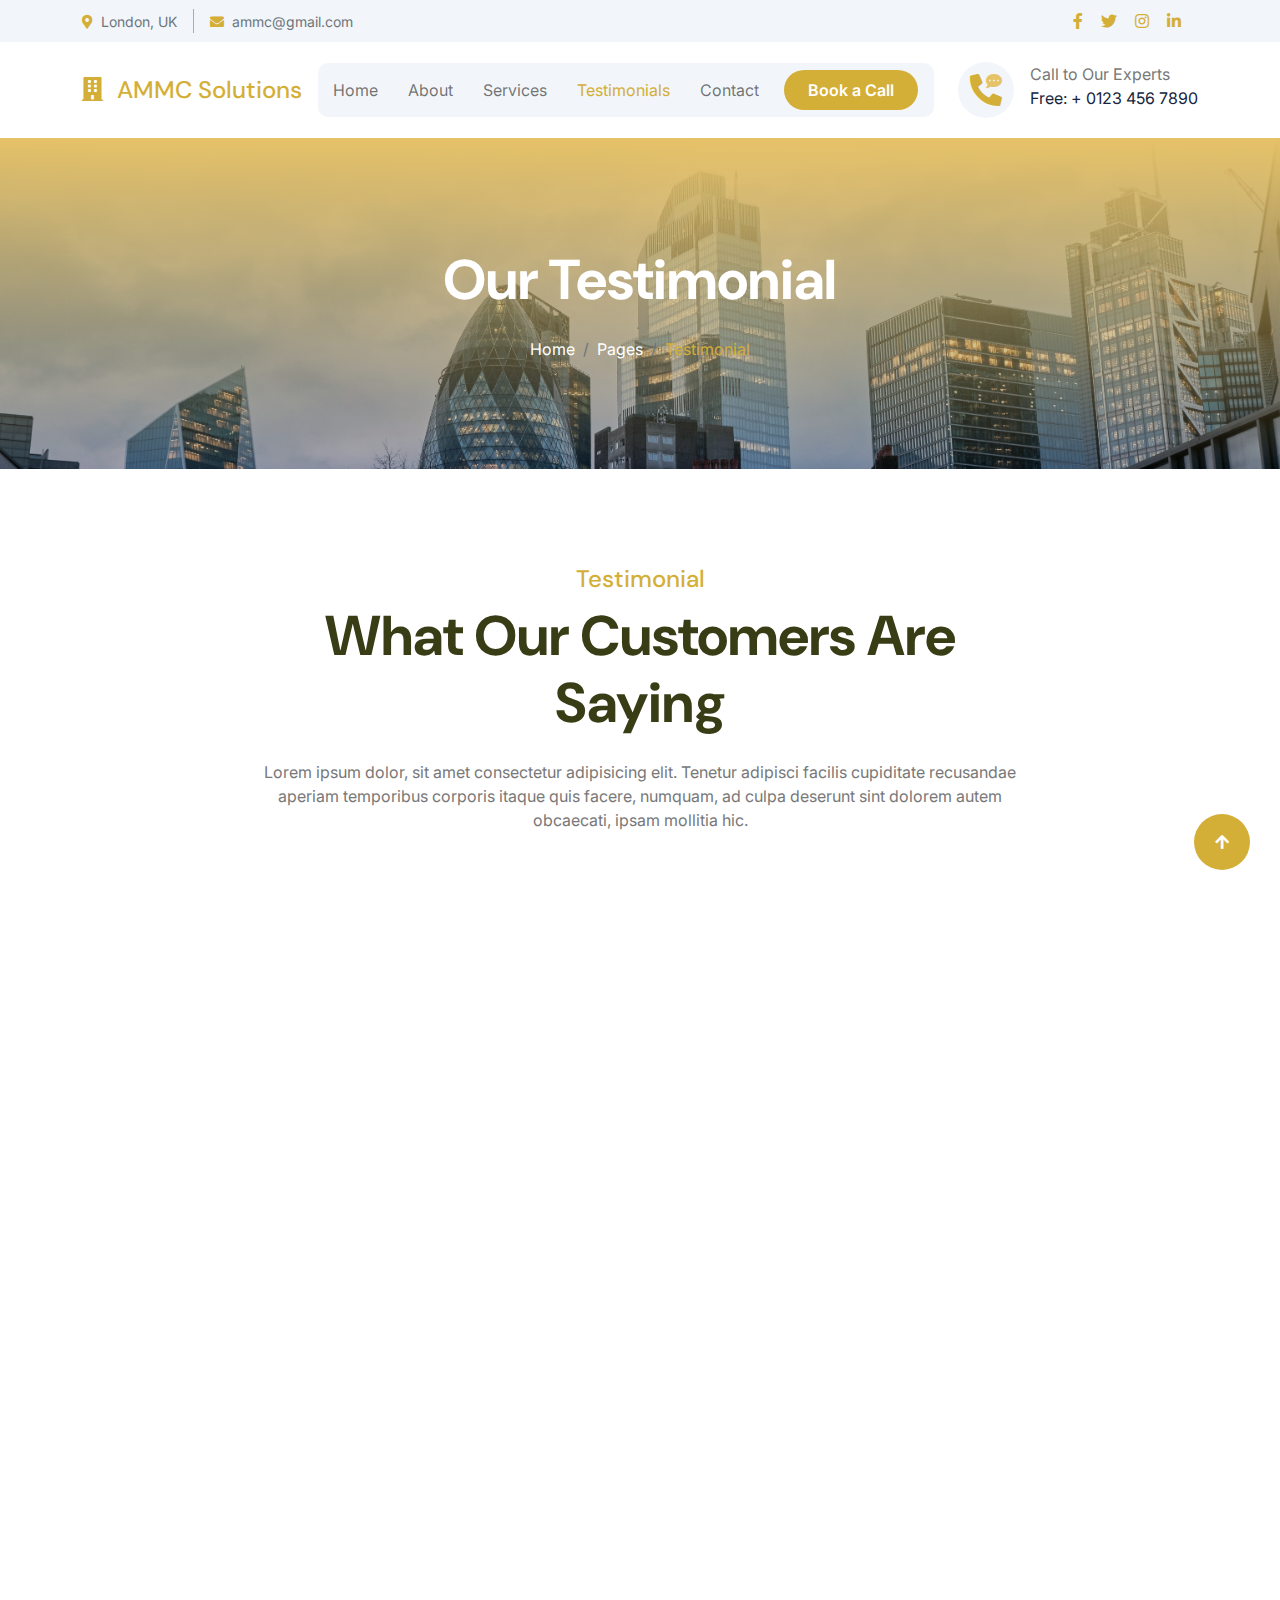
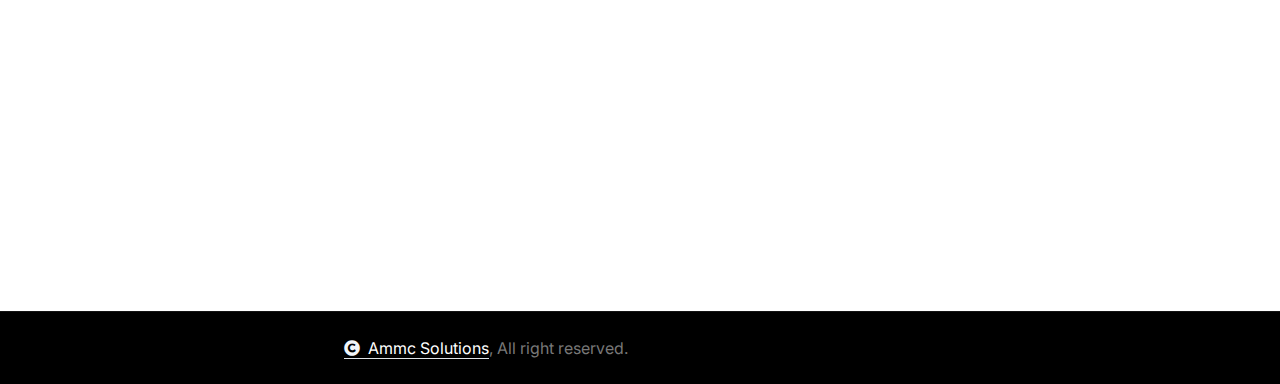
<file: testimonial.html>
<!DOCTYPE html>
<html lang="en">

    <head>
        <meta charset="utf-8">
        <title>Ammc Solutions</title>
        <meta content="width=device-width, initial-scale=1.0" name="viewport">
        <meta content="" name="keywords">
        <meta content="" name="description">

        <!-- Google Web Fonts -->
        <link rel="preconnect" href="https://fonts.googleapis.com">
        <link rel="preconnect" href="https://fonts.gstatic.com" crossorigin>
        <link href="https://fonts.googleapis.com/css2?family=DM+Sans:ital,opsz,wght@0,9..40,100..1000;1,9..40,100..1000&family=Inter:slnt,wght@-10..0,100..900&display=swap" rel="stylesheet">

        <!-- Icon Font Stylesheet -->
        <link rel="stylesheet" href="https://use.fontawesome.com/releases/v5.15.4/css/all.css"/>
        <link href="https://cdn.jsdelivr.net/npm/bootstrap-icons@1.4.1/font/bootstrap-icons.css" rel="stylesheet">

        <!-- Libraries Stylesheet -->
        <link rel="stylesheet" href="lib/animate/animate.min.css"/>
        <link href="lib/lightbox/css/lightbox.min.css" rel="stylesheet">
        <link href="lib/owlcarousel/assets/owl.carousel.min.css" rel="stylesheet">


        <!-- Customized Bootstrap Stylesheet -->
        <link href="css/bootstrap.min.css" rel="stylesheet">

        <!-- Template Stylesheet -->
        <link href="css/style.css" rel="stylesheet">
    </head>

    <body>

        <!-- Spinner Start -->
        <div id="spinner" class="show bg-white position-fixed translate-middle w-100 vh-100 top-50 start-50 d-flex align-items-center justify-content-center">
            <div class="spinner-border text-primary" style="width: 3rem; height: 3rem;" role="status">
                <span class="sr-only">Loading...</span>
            </div>
        </div>
        <!-- Spinner End -->

        <!-- Topbar Start -->
        <div class="container-fluid topbar px-0 px-lg-4 bg-light py-2 d-none d-lg-block">
            <div class="container">
                <div class="row gx-0 align-items-center">
                    <div class="col-lg-8 text-center text-lg-start mb-lg-0">
                        <div class="d-flex flex-wrap">
                            <div class="border-end border-primary pe-3">
                                <a href="#" class="text-muted small"><i class="fas fa-map-marker-alt text-primary me-2"></i>London, UK</a>
                            </div>
                            <div class="ps-3">
                                <a href="mailto:example@gmail.com" class="text-muted small"><i class="fas fa-envelope text-primary me-2"></i>ammc@gmail.com</a>
                            </div>
                        </div>
                    </div>
                    <div class="col-lg-4 text-center text-lg-end">
                        <div class="d-flex justify-content-end">
                            <div class="d-flex border-primary pe-3">
                                <a class="btn p-0 text-primary me-3" href="#"><i class="fab fa-facebook-f"></i></a>
                                <a class="btn p-0 text-primary me-3" href="#"><i class="fab fa-twitter"></i></a>
                                <a class="btn p-0 text-primary me-3" href="#"><i class="fab fa-instagram"></i></a>
                                <a class="btn p-0 text-primary me-0" href="#"><i class="fab fa-linkedin-in"></i></a>
                            </div>
                        </div>
                    </div>
                </div>
            </div>
        </div>
        <!-- Topbar End -->

        <!-- Navbar & Hero Start -->
        <div class="container-fluid nav-bar px-0 px-lg-4 py-lg-0">
            <div class="container">
                <nav class="navbar navbar-expand-lg navbar-light"> 
                    <a href="index.html" class="navbar-brand p-0">
                        <h4 class="text-primary mb-0">
                            <i class="fas fa-building me-2"></i> AMMC Solutions
                        </h4>
                        <!-- <img src="img/logo.png" alt="Logo"> -->
                    </a>
                    
                    <button class="navbar-toggler" type="button" data-bs-toggle="collapse" data-bs-target="#navbarCollapse">
                        <span class="fa fa-bars"></span>
                    </button>
                    <div class="collapse navbar-collapse" id="navbarCollapse">
                        <div class="navbar-nav mx-0 mx-lg-auto">
                            <a href="index.html" class="nav-item nav-link">Home</a>
                            <a href="about.html" class="nav-item nav-link">About</a>
                            <a href="service.html" class="nav-item nav-link">Services</a>
                            <a href="testimonial.html" class="nav-item nav-link active">Testimonials</a>
                            <!-- <div class="nav-item dropdown">
                                <a href="#" class="nav-link" data-bs-toggle="dropdown">
                                    <span class="dropdown-toggle">Pages</span>
                                </a>
                                <div class="dropdown-menu">
                                    <a href="feature.html" class="dropdown-item">Our Features</a>
                                    <a href="team.html" class="dropdown-item">Our team</a>
                                    <a href="testimonial.html" class="dropdown-item">Testimonial</a>
                                    <a href="FAQ.html" class="dropdown-item">FAQs</a>
                                    <a href="404.html" class="dropdown-item">404 Page</a>
                                </div>
                            </div> -->
                            <a href="contact.html" class="nav-item nav-link">Contact</a>
                            <div class="nav-btn px-3">
                                <!-- <button class="btn-search btn btn-primary btn-md-square rounded-circle flex-shrink-0" data-bs-toggle="modal" data-bs-target="#searchModal"><i class="fas fa-search"></i></button> -->
                                <a href="#" class="btn btn-primary rounded-pill py-2 px-4 ms-3 flex-shrink-0"> Book a Call</a>
                            </div>
                        </div>
                    </div>
                    <div class="d-none d-xl-flex flex-shrink-0 ps-4">
                        <a href="#" class="btn btn-light btn-lg-square rounded-circle position-relative wow tada" data-wow-delay=".9s">
                            <i class="fa fa-phone-alt fa-2x"></i>
                            <div class="position-absolute" style="top: 7px; right: 12px;">
                                <span><i class="fa fa-comment-dots text-secondary"></i></span>
                            </div>
                        </a>
                        <div class="d-flex flex-column ms-3">
                            <span>Call to Our Experts</span>
                            <a href="tel:+ 0123 456 7890"><span class="text-dark">Free: + 0123 456 7890</span></a>
                        </div>
                    </div>
                </nav>
            </div>
        </div>
        <!-- Navbar & Hero End -->

        <!-- Header Start -->
        <div class="container-fluid bg-breadcrumb">
            <div class="container text-center py-5" style="max-width: 900px;">
                <h4 class="text-white display-4 mb-4 wow fadeInDown" data-wow-delay="0.1s">Our Testimonial</h4>
                <ol class="breadcrumb d-flex justify-content-center mb-0 wow fadeInDown" data-wow-delay="0.3s">
                    <li class="breadcrumb-item"><a href="index.html">Home</a></li>
                    <li class="breadcrumb-item"><a href="#">Pages</a></li>
                    <li class="breadcrumb-item active text-primary">Testimonial</li>
                </ol>    
            </div>
        </div>
        <!-- Header End -->


        <!-- Testimonial Start -->
        <div class="container-fluid testimonial py-5">
            <div class="container py-5">
                <div class="text-center mx-auto pb-5 wow fadeInUp" data-wow-delay="0.2s" style="max-width: 800px;">
                    <h4 class="text-primary">Testimonial</h4>
                    <h1 class="display-4 mb-4">What Our Customers Are Saying</h1>
                    <p class="mb-0">Lorem ipsum dolor, sit amet consectetur adipisicing elit. Tenetur adipisci facilis cupiditate recusandae aperiam temporibus corporis itaque quis facere, numquam, ad culpa deserunt sint dolorem autem obcaecati, ipsam mollitia hic.
                    </p>
                </div>
                <div class="owl-carousel testimonial-carousel wow fadeInUp" data-wow-delay="0.2s">
                    <div class="testimonial-item bg-light rounded">
                        <div class="row g-0">
                            <div class="col-4  col-lg-4 col-xl-3">
                                <div class="h-100">
                                    <img src="img/testimonial-1.jpg" class="img-fluid h-100 rounded" style="object-fit: cover;" alt="">
                                </div>
                            </div>
                            <div class="col-8 col-lg-8 col-xl-9">
                                <div class="d-flex flex-column my-auto text-start p-4">
                                    <h4 class="text-dark mb-0">Client Name</h4>
                                    <p class="mb-3">Profession</p>
                                    <div class="d-flex text-primary mb-3">
                                        <i class="fas fa-star"></i>
                                        <i class="fas fa-star"></i>
                                        <i class="fas fa-star"></i>
                                        <i class="fas fa-star"></i>
                                        <i class="fas fa-star"></i>
                                    </div>
                                    <p class="mb-0">Lorem, ipsum dolor sit amet consectetur adipisicing elit. Enim error molestiae aut modi corrupti fugit eaque rem nulla incidunt temporibus quisquam,
                                    </p>
                                </div>
                            </div>
                        </div>
                    </div>
                    <div class="testimonial-item bg-light rounded">
                        <div class="row g-0">
                            <div class="col-4  col-lg-4 col-xl-3">
                                <div class="h-100">
                                    <img src="img/testimonial-2.jpg" class="img-fluid h-100 rounded" style="object-fit: cover;" alt="">
                                </div>
                            </div>
                            <div class="col-8 col-lg-8 col-xl-9">
                                <div class="d-flex flex-column my-auto text-start p-4">
                                    <h4 class="text-dark mb-0">Client Name</h4>
                                    <p class="mb-3">Profession</p>
                                    <div class="d-flex text-primary mb-3">
                                        <i class="fas fa-star"></i>
                                        <i class="fas fa-star"></i>
                                        <i class="fas fa-star"></i>
                                        <i class="fas fa-star"></i>
                                        <i class="fas fa-star text-body"></i>
                                    </div>
                                    <p class="mb-0">Lorem, ipsum dolor sit amet consectetur adipisicing elit. Enim error molestiae aut modi corrupti fugit eaque rem nulla incidunt temporibus quisquam,
                                    </p>
                                </div>
                            </div>
                        </div>
                    </div>
                    <div class="testimonial-item bg-light rounded">
                        <div class="row g-0">
                            <div class="col-4  col-lg-4 col-xl-3">
                                <div class="h-100">
                                    <img src="img/testimonial-3.jpg" class="img-fluid h-100 rounded" style="object-fit: cover;" alt="">
                                </div>
                            </div>
                            <div class="col-8 col-lg-8 col-xl-9">
                                <div class="d-flex flex-column my-auto text-start p-4">
                                    <h4 class="text-dark mb-0">Client Name</h4>
                                    <p class="mb-3">Profession</p>
                                    <div class="d-flex text-primary mb-3">
                                        <i class="fas fa-star"></i>
                                        <i class="fas fa-star"></i>
                                        <i class="fas fa-star"></i>
                                        <i class="fas fa-star text-body"></i>
                                        <i class="fas fa-star text-body"></i>
                                    </div>
                                    <p class="mb-0">Lorem, ipsum dolor sit amet consectetur adipisicing elit. Enim error molestiae aut modi corrupti fugit eaque rem nulla incidunt temporibus quisquam,
                                    </p>
                                </div>
                            </div>
                        </div>
                    </div>
                </div>
            </div>
        </div>
        <!-- Testimonial End -->


        <!-- Footer Start -->
        <div class="container-fluid footer py-5 wow fadeIn" data-wow-delay="0.2s">
            <div class="container py-5">
                <div class="row g-5">
                    <div class="col-xl-9">
                        <div class="mb-5">
                            <div class="row g-4">
                                <div class="col-md-6 col-lg-6 col-xl-5">
                                    <div class="footer-item">
                                        <a href="index.html" class="p-0">
                                            <h3 class="text-primary mb-0">
                                                <i class="fas fa-building me-2"></i> AMMC Solutions
                                            </h3>
                                            <!-- <img src="img/logo.png" alt="Logo"> -->
                                        </a>
                                        <p class="text-white mb-4">Your trusted partner in property management and investment. AMMC Solutions provides innovative, 
                                            client-focused services designed to simplify your journey and maximize your success.</p>
                                        <div class="footer-btn d-flex">
                                            <a class="btn btn-md-square rounded-circle me-3" href="#"><i class="fab fa-facebook-f"></i></a>
                                            <a class="btn btn-md-square rounded-circle me-3" href="#"><i class="fab fa-twitter"></i></a>
                                            <a class="btn btn-md-square rounded-circle me-3" href="#"><i class="fab fa-instagram"></i></a>
                                            <a class="btn btn-md-square rounded-circle me-0" href="#"><i class="fab fa-linkedin-in"></i></a>
                                        </div>
                                    </div>
                                </div>
                                <div class="col-md-6 col-lg-6 col-xl-3">
                                    <div class="footer-item">
                                        <h4 class="text-white mb-4">Useful Links</h4>
                                        <a href="index.html"><i class="fas fa-angle-right me-2"></i> Home</a>
                                        <a href="about.html"><i class="fas fa-angle-right me-2"></i> About</a>
                                        <a href="service.html"><i class="fas fa-angle-right me-2"></i> Services</a>
                                        <a href="testimonial.html"><i class="fas fa-angle-right me-2"></i> Testimonials</a>
                                        <a href="contact.html"><i class="fas fa-angle-right me-2"></i> Contact</a>
                                    </div>
                                </div>
                                <div class="col-md-6 col-lg-6 col-xl-4">
                                    <div class="footer-item">
                                        <h4 class="mb-4 text-white">Instagram</h4>
                                        <div class="row g-3">
                                            <div class="col-4">
                                                <div class="footer-instagram rounded">
                                                    <img src="img/instagram-footer-1.jpg" class="img-fluid w-100" alt="">
                                                    <div class="footer-search-icon">
                                                        <a href="img/instagram-footer-1.jpg" data-lightbox="footerInstagram-1" class="my-auto"><i class="fas fa-link text-white"></i></a>
                                                    </div>
                                                </div>
                                           </div>
                                           <div class="col-4">
                                                <div class="footer-instagram rounded">
                                                    <img src="img/instagram-footer-2.jpg" class="img-fluid w-100" alt="">
                                                    <div class="footer-search-icon">
                                                        <a href="img/instagram-footer-2.jpg" data-lightbox="footerInstagram-2" class="my-auto"><i class="fas fa-link text-white"></i></a>
                                                    </div>
                                                </div>
                                           </div>
                                            <div class="col-4">
                                                <div class="footer-instagram rounded">
                                                    <img src="img/instagram-footer-3.jpg" class="img-fluid w-100" alt="">
                                                    <div class="footer-search-icon">
                                                        <a href="img/instagram-footer-3.jpg" data-lightbox="footerInstagram-3" class="my-auto"><i class="fas fa-link text-white"></i></a>
                                                    </div>
                                                </div>
                                           </div>
                                            <div class="col-4">
                                                <div class="footer-instagram rounded">
                                                    <img src="img/instagram-footer-4.jpg" class="img-fluid w-100" alt="">
                                                    <div class="footer-search-icon">
                                                        <a href="img/instagram-footer-4.jpg" data-lightbox="footerInstagram-4" class="my-auto"><i class="fas fa-link text-white"></i></a>
                                                    </div>
                                                </div>
                                           </div>
                                            <div class="col-4">
                                                <div class="footer-instagram rounded">
                                                    <img src="img/instagram-footer-5.jpg" class="img-fluid w-100" alt="">
                                                    <div class="footer-search-icon">
                                                        <a href="img/instagram-footer-5.jpg" data-lightbox="footerInstagram-5" class="my-auto"><i class="fas fa-link text-white"></i></a>
                                                    </div>
                                                </div>
                                           </div>
                                           <div class="col-4">
                                                <div class="footer-instagram rounded">
                                                    <img src="img/instagram-footer-6.jpg" class="img-fluid w-100" alt="">
                                                    <div class="footer-search-icon">
                                                        <a href="img/instagram-footer-6.jpg" data-lightbox="footerInstagram-6" class="my-auto"><i class="fas fa-link text-white"></i></a>
                                                    </div>
                                                </div>
                                            </div>
                                        </div>
                                    </div>
                                </div>
                            </div>
                        </div>
                        <div class="pt-5" style="border-top: 1px solid rgba(255, 255, 255, 0.08);">
                            <div class="row g-0">
                                <div class="col-12">
                                    <div class="row g-4">
                                        <div class="col-lg-6 col-xl-4">
                                            <div class="d-flex">
                                                <div class="btn-xl-square bg-primary text-white rounded p-4 me-4">
                                                    <i class="fas fa-map-marker-alt fa-2x"></i>
                                                </div>
                                                <div>
                                                    <h4 class="text-white">Address</h4>
                                                    <p class="mb-0">123 Street London, UK</p>
                                                </div>
                                            </div>
                                        </div>
                                        <div class="col-lg-6 col-xl-4">
                                            <div class="d-flex">
                                                <div class="btn-xl-square bg-primary text-white rounded p-4 me-4">
                                                    <i class="fas fa-envelope fa-2x"></i>
                                                </div>
                                                <div>
                                                    <h4 class="text-white">Mail Us</h4>
                                                    <p class="mb-0">info@example.com</p>
                                                </div>
                                            </div>
                                        </div>
                                        <div class="col-lg-6 col-xl-4">
                                            <div class="d-flex">
                                                <div class="btn-xl-square bg-primary text-white rounded p-4 me-4">
                                                    <i class="fa fa-phone-alt fa-2x"></i>
                                                </div>
                                                <div>
                                                    <h4 class="text-white">Telephone</h4>
                                                    <p class="mb-0">(+012) 3456 7890</p>
                                                </div>
                                            </div>
                                        </div>
                                    </div>
                                </div>
                            </div>
                        </div>
                    </div>
                    
                    <div class="col-xl-3">
                        <div class="footer-item">
                            <h4 class="text-white mb-4">Newsletter</h4>
                            <p class="text-white mb-3">Dolor amet sit justo amet elitr clita ipsum elitr est.Lorem ipsum dolor sit amet, consectetur adipiscing elit.</p>
                            <div class="position-relative rounded-pill mb-4">
                                <input class="form-control rounded-pill w-100 py-3 ps-4 pe-5" type="text" placeholder="Enter your email">
                                <button type="button" class="btn btn-primary rounded-pill position-absolute top-0 end-0 py-2 mt-2 me-2">SignUp</button>
                            </div>
                            <div class="d-flex flex-shrink-0">
                                <div class="footer-btn">
                                    <a href="#" class="btn btn-lg-square rounded-circle position-relative wow tada" data-wow-delay=".9s">
                                        <i class="fa fa-phone-alt fa-2x"></i>
                                        <div class="position-absolute" style="top: 2px; right: 12px;">
                                            <span><i class="fa fa-comment-dots text-secondary"></i></span>
                                        </div>
                                    </a>
                                </div>
                                <div class="d-flex flex-column ms-3 flex-shrink-0">
                                    <span>Call to Our Experts</span>
                                    <a href="tel:+ 0123 456 7890"><span class="text-white">Free: + 0123 456 7890</span></a>
                                </div>
                            </div>
                        </div>
                    </div>
                </div>
            </div>
        </div>
        <!-- Footer End -->
        
        <!-- Copyright Start -->
        <div class="container-fluid copyright py-4">
            <div class="container">
                <div class="row g-4 align-items-center">
                    <div class="col-md-6 text-center text-md-end mb-md-0">
                        <span class="text-body"><a href="#" class="border-bottom text-white"><i class="fas fa-copyright text-light me-2"></i>Ammc Solutions</a>, All right reserved.</span>
                    </div>
                </div>
            </div>
        </div>
        <!-- Copyright End -->


        <!-- Back to Top -->
        <a href="#" class="btn btn-primary btn-lg-square rounded-circle back-to-top"><i class="fa fa-arrow-up"></i></a>   

        
        <!-- JavaScript Libraries -->
        <script src="https://ajax.googleapis.com/ajax/libs/jquery/3.6.4/jquery.min.js"></script>
        <script src="https://cdn.jsdelivr.net/npm/bootstrap@5.0.0/dist/js/bootstrap.bundle.min.js"></script>
        <script src="lib/wow/wow.min.js"></script>
        <script src="lib/easing/easing.min.js"></script>
        <script src="lib/waypoints/waypoints.min.js"></script>
        <script src="lib/counterup/counterup.min.js"></script>
        <script src="lib/lightbox/js/lightbox.min.js"></script>
        <script src="lib/owlcarousel/owl.carousel.min.js"></script>
        

        <!-- Template Javascript -->
        <script src="js/main.js"></script>
    </body>

</html>
</file>
<file: css/style.css>
/*** Spinner Start ***/
#spinner {
    opacity: 0;
    visibility: hidden;
    transition: opacity .5s ease-out, visibility 0s linear .5s;
    z-index: 99999;
}

#spinner.show {
    transition: opacity .5s ease-out, visibility 0s linear 0s;
    visibility: visible;
    opacity: 1;
}
/*** Spinner End ***/

.back-to-top {
    position: fixed;
    right: 30px;
    bottom: 30px;
    transition: 0.5s;
    z-index: 99;
}


/*** Button Start ***/
.btn {
    font-weight: 600;
    transition: .5s;
}

.btn-square {
    width: 32px;
    height: 32px;
}

.btn-sm-square {
    width: 34px;
    height: 34px;
}

.btn-md-square {
    width: 44px;
    height: 44px;
}

.btn-lg-square {
    width: 56px;
    height: 56px;
}

.btn-xl-square {
    width: 66px;
    height: 66px;
}

.btn-square,
.btn-sm-square,
.btn-md-square,
.btn-lg-square,
.btn-xl-square {
    padding: 0;
    display: flex;
    align-items: center;
    justify-content: center;
    font-weight: normal;
}

.btn.btn-primary {
    color: var(--bs-white);
    border: none;
}

.btn.btn-primary:hover {
    background: var(--bs-dark);
    color: var(--bs-white);
}

.btn.btn-light {
    color: var(--bs-primary);
    border: none;
}

.btn.btn-light:hover {
    color: var(--bs-white);
    background: var(--bs-dark);
}

.btn.btn-dark {
    color: var(--bs-white);
    border: none;
}

.btn.btn-dark:hover {
    color: var(--bs-primary);
    background: var(--bs-light);
}


/*** Topbar Start ***/ 
.topbar .dropdown-toggle::after {
    border: none;
    content: "\f107";
    font-family: "Font Awesome 5 Free";
    font-weight: 600;
    vertical-align: middle;
    margin-left: 8px;
    color: var(--bs-primary);
}

.topbar .dropdown .dropdown-menu a:hover {
    background: var(--bs-primary);
    color: var(--bs-white);
}

.topbar .dropdown .dropdown-menu {
    transform: rotateX(0deg);
    visibility: visible;
    background: var(--bs-light);
    padding-top: 10px;
    border: 0;
    transition: .5s;
    opacity: 1;
}
/*** Topbar End ***/


/*** Navbar Start ***/
.nav-bar {
    background: var(--bs-white);
    transition: 1s;
}

.navbar-light .navbar-brand img {
    max-height: 60px;
    transition: .5s;
}

.nav-bar .navbar-light .navbar-brand img {
    max-height: 50px;
}

.navbar .navbar-nav .nav-item .nav-link {
    padding: 0;
}

.navbar .navbar-nav .nav-item {
    display: flex;
    align-items: center;
    padding: 15px;
}

.navbar-light .navbar-nav .nav-item:hover,
.navbar-light .navbar-nav .nav-item.active,
.navbar-light .navbar-nav .nav-item:hover .nav-link,
.navbar-light .navbar-nav .nav-item.active .nav-link {
    color: var(--bs-primary);
}

@media (max-width: 991px) {
    .navbar {
        padding: 20px 0;
    }

    .navbar .navbar-nav .nav-link {
        padding: 0;
    }

    .navbar .navbar-nav .nav-item {
        display: flex;
        padding: 20px;
        flex-direction: column;
        justify-content: start;
        align-items: start;
    }

    .navbar .navbar-nav .nav-btn {
        display: flex;
        justify-content: start;
    }

    .navbar .navbar-nav {
        width: 100%;
        display: flex;
        margin-top: 20px;
        padding-bottom: 20px;
        background: var(--bs-light);
        border-radius: 10px;
    }

    .navbar.navbar-expand-lg .navbar-toggler {
        padding: 8px 15px;
        border: 1px solid var(--bs-primary);
        color: var(--bs-primary);
    }
}

.navbar .dropdown-toggle::after {
    border: none;
    content: "\f107";
    font-family: "Font Awesome 5 Free";
    font-weight: 600;
    vertical-align: middle;
    margin-left: 8px;
}

.dropdown .dropdown-menu .dropdown-item:hover {
    background: var(--bs-primary);
    color: var(--bs-white);
}

@media (min-width: 992px) {
    .navbar {
        padding: 20px 0;
    }

    .navbar .nav-btn {
        display: flex;
        align-items: center;
        justify-content: end;
    }

    .navbar .navbar-nav {
        width: 100%;
        display: flex;
        justify-content: center;
        align-items: center;
        background: var(--bs-light);
        border-radius: 10px;
    }

    .navbar .navbar-nav .nav-btn {
        width: 100%;
        display: flex;
        margin-left: auto;
    }

    .navbar .nav-item .dropdown-menu {
        display: block;
        visibility: hidden;
        top: 100%;
        transform: rotateX(-75deg);
        transform-origin: 0% 0%;
        border: 0;
        border-radius: 10px;
        transition: .5s;
        opacity: 0;
    }

    .navbar .nav-item:hover .dropdown-menu {
        transform: rotateX(0deg);
        visibility: visible;
        margin-top: 20px;
        background: var(--bs-light);
        transition: .5s;
        opacity: 1;
    }
}
/*** Navbar End ***/


/*** Carousel Hero Header Start ***/
.header-carousel .header-carousel-item {
    height: 700px;
}

.header-carousel .owl-nav .owl-prev,
.header-carousel .owl-nav .owl-next {
    position: absolute;
    width: 60px;
    height: 60px;
    border-radius: 60px;
    background: var(--bs-light);
    color: var(--bs-primary);
    font-size: 26px;
    display: flex;
    align-items: center;
    justify-content: center;
    transition: 0.5s;
}

.header-carousel .owl-nav .owl-prev {
    bottom: 30px;
    left: 50%;
    transform: translateX(-50%);
    margin-left: 30px;
}
.header-carousel .owl-nav .owl-next {
    bottom: 30px;
    right: 50%;
    transform: translateX(-50%);
    margin-right: 30px;
}

.header-carousel .owl-nav .owl-prev:hover,
.header-carousel .owl-nav .owl-next:hover {
    box-shadow: inset 0 0 100px 0 var(--bs-secondary);
    color: var(--bs-white);
}

.header-carousel .header-carousel-item .carousel-caption {
    position: absolute;
    width: 100%;
    height: 100%;
    left: 0;
    bottom: 0;
    background: rgba(0, 0, 0, .2);
    display: flex;
    align-items: center;
}

@media (max-width: 991px) {
    .header-carousel .header-carousel-item .carousel-caption {
        padding-top: 45px;
    }

    .header-carousel .header-carousel-item {
        height: 1300px;
    }
}

@media (max-width: 767px) {
    .header-carousel .header-carousel-item {
        height: 950px;
    }

    .header-carousel .owl-nav .owl-prev {
        bottom: -30px;
        left: 50%;
        transform: translateX(-50%);
        margin-left: -45px;
    }

    .header-carousel .owl-nav .owl-next {
        bottom: -30px;
        left: 50%;
        transform: translateX(-50%);
        margin-left: 45px;
    }
}
/*** Carousel Hero Header End ***/


/*** Single Page Hero Header Start ***/
.bg-breadcrumb {
    position: relative;
    overflow: hidden;
    background: linear-gradient(rgb(230, 194, 104), rgba(0, 0, 0, 0.2)), url(../img/Property4.jpg);
    background-position: center center;
    background-repeat: no-repeat;
    background-size: cover;
    padding: 60px 0 60px 0;
    transition: 0.5s;
}

.bg-breadcrumb .breadcrumb {
    position: relative;
}

.bg-breadcrumb .breadcrumb .breadcrumb-item a {
    color: var(--bs-white);
}
/*** Single Page Hero Header End ***/


/*** Feature Start ***/
.feature .feature-item {
    border-radius: 10px;
    background: var(--bs-white);
    transition: 0.5s;
}

.feature .feature-item:hover {
    background: var(--bs-primary);
}

.feature .feature-item .feature-icon {
    position: relative;
    width: 100px;
    display: inline-flex;
    align-items: center;
    justify-content: center;
    border-bottom-left-radius: 10px;
    border-bottom-right-radius: 10px;
    background: var(--bs-light);
}

.feature .feature-item:hover .feature-icon i {
    z-index: 9;
}

.feature .feature-item .feature-icon::after {
    content: "";
    position: absolute;
    width: 100%;
    height: 0;
    top: 0;
    left: 0;
    border-bottom-left-radius: 10px;
    border-bottom-right-radius: 10px;
    background: var(--bs-dark);
    transition: 0.5s;
    z-index: 1;
}

.feature .feature-item:hover .feature-icon::after {
    height: 100%;
}

.feature .feature-item .feature-icon {
    color: var(--bs-primary);
}

.feature .feature-item .feature-icon,
.feature .feature-item h4,
.feature .feature-item p {
    transition: 0.5s;
}

.feature .feature-item:hover .feature-icon {
    color: var(--bs-white);
}
.feature .feature-item:hover h4,
.feature .feature-item:hover p {
    color: var(--bs-white);
}

.feature .feature-item:hover a.btn {
    background: var(--bs-white);
    color: var(--bs-primary);
}

.feature .feature-item:hover a.btn:hover {
    background: var(--bs-dark);
    color: var(--bs-white);
}
/*** Feature End ***/


/*** Service Start ***/
.service .service-item {
    border-radius: 10px;
}
.service .service-item .service-img {
    position: relative;
    overflow: hidden;
    border-top-left-radius: 10px;
    border-top-right-radius: 10px;
}

.service .service-item .service-img img {
    transition: 0.5s;
}

.service .service-item:hover .service-img img {
    transform: scale(1.1);
}

.service .service-item .service-img::after {
    content: "";
    position: absolute;
    width: 100%;
    height: 0;
    top: 0;
    left: 0;
    border-top-left-radius: 10px;
    border-top-right-radius: 10px;
    background: rgba(1, 95, 201, .2);
    transition: 0.5s;
    z-index: 1;
}

.service .service-item:hover .service-img::after {
    height: 100%;
}

.service .service-item .service-img .service-icon {
    position: absolute;
    width: 70px;
    bottom: 0;
    right: 25px;
    border-top-left-radius: 10px;
    border-top-right-radius: 10px;
    background: var(--bs-light);
    display: flex;
    align-items: center;
    justify-content: center;
    transition: 0.5s;
    z-index: 9;
}

.service .service-item .service-img .service-icon i {
    color: var(--bs-primary);
    transition: 0.5s;
}

.service .service-item:hover .service-img .service-icon i {
    transform: rotateX(360deg);
    color: var(--bs-white);
}

.service .service-item:hover .service-img .service-icon {
    bottom: 0;
    color: var(--bs-white);
    background: var(--bs-primary);
}

.service .service-content {
    position: relative;
    border-bottom-left-radius: 10px;
    border-bottom-right-radius: 10px;
    background: var(--bs-light);
}

.service .service-item .service-content .service-content-inner {
    position: relative;
    z-index: 9;
}

.service .service-item .service-content .service-content-inner .h4,
.service .service-item .service-content .service-content-inner p {
    transition: 0.5s;
}

.service .service-item:hover .service-content .service-content-inner .h4,
.service .service-item:hover .service-content .service-content-inner p {
    color: var(--bs-white);
}

.service .service-item:hover .service-content .service-content-inner .btn.btn-primary {
    color: var(--bs-primary);
    background: var(--bs-white);
}

.service .service-item:hover .service-content .service-content-inner .btn.btn-primary:hover {
    color: var(--bs-white);
    background: var(--bs-dark);
}

.service .service-item:hover .service-content .service-content-inner .h4:hover {
    color: var(--bs-dark);
}

.service .service-item .service-content::after {
    content: "";
    position: absolute;
    width: 100%;
    height: 0;
    bottom: 0;
    left: 0;
    border-bottom-left-radius: 10px;
    border-bottom-right-radius: 10px;
    background: var(--bs-primary);
    transition: 0.5s;
    z-index: 1;
}

.service .service-item:hover .service-content::after {
    height: 100%;
}
/*** Service End ***/


/*** FAQs Start ***/
.faq-section .accordion .accordion-item .accordion-header .accordion-button {
    color: var(--bs-white);
    background: rgba(1, 95, 201, .8);
    font-size: 18px;
}

.faq-section .accordion .accordion-item .accordion-header .accordion-button.collapsed {
    color: var(--bs-primary);
    background: var(--bs-light);
}
/*** FAQs End ***/


/*** Blog Start ***/
.blog .blog-item {
    border-radius: 10px;
    transition: 0.5s;
}

.blog .blog-item:hover {
    box-shadow: 0 0 45px rgba(0, 0, 0, .1);
}

.blog .blog-item:hover .blog-content {
    background: var(--bs-white);
}

.blog .blog-item .blog-img {
    border-top-left-radius: 10px;
    border-top-right-radius: 10px;
    position: relative;
    overflow: hidden;
}

.blog .blog-item .blog-img img {
    transition: 0.5s;
}

.blog .blog-item:hover .blog-img img {
    transform: scale(1.2);
}

.blog .blog-item .blog-img::after {
    content: "";
    position: absolute;
    width: 100%;
    height: 0;
    top: 0;
    left: 0;
    border-top-left-radius: 10px;
    border-top-right-radius: 10px;
    background: rgba(1, 95, 201, .2);
    transition: 0.5s;
    z-index: 1;
}

.blog .blog-item:hover .blog-img::after {
    height: 100%;
}

.blog .blog-item .blog-img .blog-categiry {
    position: absolute;
    bottom: 0;
    right: 0;
    border-top-left-radius: 10px;
    display: inline-flex;
    color: var(--bs-white);
    background: var(--bs-primary);
    z-index: 9;
}

.blog .blog-item .blog-content {
    border-bottom-left-radius: 10px;
    border-bottom-right-radius: 10px;
    background: var(--bs-light);
}

.blog .blog-item .blog-content a.btn {
    color: var(--bs-dark);
}

.blog .blog-item:hover .blog-content a.btn:hover {
    color: var(--bs-primary);
}
/*** Blog End ***/


/*** Team Start ***/
.team .team-item .team-img {
    position: relative;
    overflow: hidden;
    border-top-left-radius: 10px;
    border-top-right-radius: 10px;
} 

.team .team-item .team-img img {
    transition: 0.5s;
}

.team .team-item:hover .team-img img {
    transform: scale(1.1);
}

.team .team-item .team-img::after {
    content: "";
    position: absolute;
    width: 100%;
    height: 0;
    top: 0;
    left: 0;
    border-top-left-radius: 10px;
    border-top-right-radius: 10px;
    transition: 0.5s;
}

.team .team-item:hover .team-img::after {
    height: 100%;
    background: rgba(255, 255, 255, 0.3);
}

.team .team-item .team-img .team-icon {
    position: absolute;
    bottom: 20px;
    right: 20px;
    margin-bottom: -100%;
    transition: 0.5s;
    z-index: 9;
}

.team .team-item:hover .team-img .team-icon {
    margin-bottom: 0;
}

.team .team-item .team-title {
    color: var(--bs-white);
    background: var(--bs-primary);
    border-bottom-left-radius: 10px;
    border-bottom-right-radius: 10px;
    transition: 0.5s;
}

.team .team-item .team-title h4 {
    color: var(--bs-white);
}

.team .team-item:hover .team-title {
    background: var(--bs-dark);
}
/*** Team End ***/


/*** Testimonial Start ***/
.testimonial-carousel .owl-stage-outer {
    margin-top: 58px;
    margin-right: -1px;
}

.testimonial .owl-nav .owl-prev {
    position: absolute;
    top: -58px;
    left: 0;
    background: var(--bs-primary);
    color: var(--bs-white);
    padding: 5px 30px;
    border-radius: 30px;
    transition: 0.5s;
}

.testimonial .owl-nav .owl-prev:hover {
    background: var(--bs-dark);
    color: var(--bs-white);
}

.testimonial .owl-nav .owl-next {
    position: absolute;
    top: -58px;
    right: 0;
    background: var(--bs-primary);
    color: var(--bs-white);
    padding: 5px 30px;
    border-radius: 30px;
    transition: 0.5s;
}

.testimonial .owl-nav .owl-next:hover {
    background: var(--bs-dark);
    color: var(--bs-white);
}
/*** Testimonial End ***/


/*** Contact Start ***/
.contact .contact-img {
    position: relative;
}

.contact .contact-img::after {
    content: "";
    position: absolute;
    width: 100%;
    height: 100%;
    top: 0;
    left: 0;
    border-radius: 30% 70% 70% 30% / 30% 30% 70% 70%;
    background: rgba(255, 255, 255, 0.9);
    z-index: 1;
    animation-name: image-efects;
    animation-duration: 10s;
    animation-delay: 1s;
    animation-iteration-count: infinite;
    animation-direction: alternate;
    transition: 0.5s
}

@keyframes image-efects {
    0%  {border-radius: 30% 70% 70% 30% / 30% 30% 70% 70%;}

    25% {border-radius: 35% 65% 27% 73% / 71% 25% 75% 29%;}

    50% {border-radius: 41% 59% 45% 55% / 32% 21% 79% 68%;}

    75% {border-radius: 69% 31% 39% 61% / 70% 83% 17% 30%;}

    100% {border-radius: 30% 70% 70% 30% / 30% 30% 70% 70%;}
}

.contact .contact-img .contact-img-inner {
    position: relative;
    z-index: 9;
}
/*** Contact End ***/


/*** Footer Start ***/
.footer {
    background: var(--bs-dark);
}

.footer .footer-item {
    display: flex;
    flex-direction: column;
}

.footer .footer-item a {
    line-height: 35px;
    color: var(--bs-body);
    transition: 0.5s;
}

.footer .footer-item p {
    line-height: 35px;
}

.footer .footer-item a:hover {
    color: var(--bs-primary);
}

.footer .footer-item .footer-btn a,
.footer .footer-item .footer-btn a i {
    transition: 0.5s;
}

.footer .footer-item .footer-btn a:hover {
    background: var(--bs-white);
}

.footer .footer-item .footer-btn a:hover i {
    color: var(--bs-primary);
}


.footer .footer-item .footer-instagram {
    position: relative;
    overflow: hidden;
}

.footer .footer-item .footer-instagram img {
    transition: 0.5s;
}

.footer .footer-item .footer-instagram:hover img {
    transform: scale(1.2);
}

.footer .footer-item .footer-instagram .footer-search-icon {
    position: absolute;
    width: 100%;
    height: 100%;
    top: 0;
    left: 0;
    display: flex;
    align-items: center;
    justify-content: center;
    transition: 0.5s;
    opacity: 0;
}

.footer .footer-item .footer-instagram:hover .footer-search-icon {
    opacity: 1;
    background: rgba(0, 0, 0, .6);
}

.footer .footer-item .footer-btn a {
    background: var(--bs-light);
    color: var(--bs-primary);
}

.footer .footer-item .footer-btn a:hover {
    background: var(--bs-primary);
}

.footer .footer-item .footer-btn a:hover i {
    color: var(--bs-white);
}
/*** Footer End ***/


/*** copyright Start ***/
.copyright {
    background: var(--bs-dark);
    border-top: 1px solid rgba(255, 255, 255, .08);
}
/*** copyright end ***/
</file>
